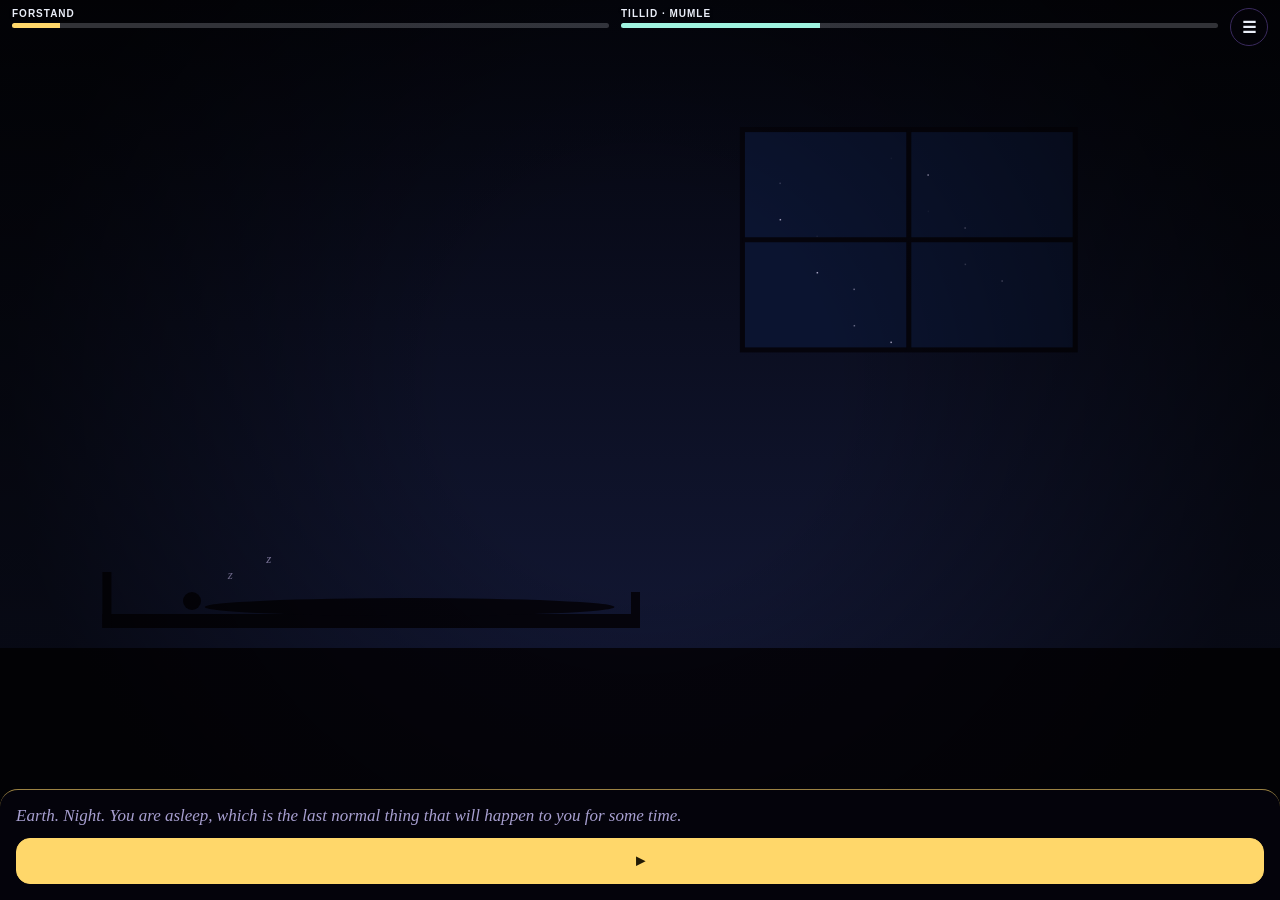
<file: index.html>
<!doctype html>
<html lang="en">
<head>
<meta charset="utf-8">
<meta name="viewport" content="width=device-width,initial-scale=1,viewport-fit=cover,user-scalable=no">
<meta name="theme-color" content="#05040c">
<link rel="manifest" href="manifest.webmanifest">
<link rel="icon" href="icon.svg">
<title>Dumpet på Måne Syv</title>
<style>
:root{color-scheme:dark;--ink:#e9edf8;--dim:#a79fd0;--gold:#ffd76a;--teal:#9ff3e0;--red:#ff8a8a;--black:#05040c;--panel:rgba(5,4,12,.92);--line:#3a2a5e}
*{box-sizing:border-box;-webkit-tap-highlight-color:transparent}
html,body{height:100%;margin:0;overflow:hidden;background:var(--black);color:var(--ink);font-family:Georgia,"Times New Roman",serif;font-size:17px;line-height:1.4;overscroll-behavior:none;user-select:none;-webkit-user-select:none}
canvas{position:fixed;inset:0;width:100%;height:100%;display:block;touch-action:none}
#hud{position:fixed;top:calc(8px + env(safe-area-inset-top,0px));left:12px;right:12px;display:flex;gap:12px;align-items:flex-start;font:700 10px Verdana,sans-serif;letter-spacing:.1em;text-shadow:0 1px 3px #000}
#hud>div{flex:1}#hud .bar{height:5px;background:rgba(233,237,248,.2);border-radius:3px;margin-top:4px;overflow:hidden}#hud .bar i{display:block;height:100%;transition:width .5s}
#menu{flex:none;width:38px;height:38px;min-height:0;padding:0;text-align:center;border-radius:50%;font-size:16px;background:rgba(5,4,12,.4)}
#pad{position:fixed;left:0;right:0;bottom:calc(14px + env(safe-area-inset-bottom,0px));display:flex;justify-content:space-between;padding:0 14px;pointer-events:none}
#pad button{pointer-events:auto;width:64px;height:64px;border-radius:50%;border:1.5px solid rgba(233,237,248,.3);background:rgba(5,4,12,.35);font-size:22px;text-align:center;padding:0;min-height:0}
#pad div{display:flex;gap:10px}
#act small{color:#5a4a12;text-align:center}#act{text-align:center;position:fixed;left:50%;transform:translateX(-50%);bottom:calc(96px + env(safe-area-inset-bottom,0px));background:var(--gold);color:#221a05;border:0;border-radius:22px;padding:10px 18px;font-weight:700;min-height:0;white-space:nowrap}
#mapb{position:fixed;left:50%;transform:translateX(-50%);bottom:calc(28px + env(safe-area-inset-bottom,0px));border-radius:22px;padding:8px 20px;min-height:0;background:rgba(5,4,12,.5)}
#app{position:fixed;left:0;right:0;bottom:0;max-height:62%;overflow-y:auto;background:var(--panel);border-top:1px solid rgba(255,215,106,.6);border-radius:18px 18px 0 0;padding:14px 16px calc(16px + env(safe-area-inset-bottom,0px));display:flex;flex-direction:column;gap:10px}
#app.full{max-height:100%;top:0;border-radius:0;border:0;padding-top:calc(58px + env(safe-area-inset-top,0px))}
#app>*,#mp>*{flex-shrink:0}
#mp{position:fixed;inset:0;top:calc(54px + env(safe-area-inset-top,0px));z-index:6;overflow-y:auto;background:rgba(5,4,12,.97);box-shadow:0 -80px 0 rgba(5,4,12,.97);padding:12px 16px calc(16px + env(safe-area-inset-bottom,0px));display:flex;flex-direction:column;gap:10px}
#hud{z-index:7}
h1{font-size:2rem;line-height:1.05;margin:0;color:var(--gold);font-weight:400}
h2{font-size:1.3rem;margin:0;font-weight:400;color:var(--gold)}
p{margin:0}
.lab{font:700 .66rem Verdana,sans-serif;letter-spacing:.14em;text-transform:uppercase;color:var(--dim)}
.dim{color:var(--dim);font-size:.86rem}
.nar{color:var(--dim);font-style:italic}
.you{font-style:italic}.you:before{content:"You think: ";color:var(--dim)}
.ali{font:.82rem ui-monospace,Menlo,monospace;color:var(--teal)}
.dk{font-size:1.25rem}.dk b{font-weight:400;color:var(--gold);font-size:.74rem;letter-spacing:.12em;text-transform:uppercase;display:block}
.mine{font-size:1.15rem;color:var(--teal)}.mine b{font-weight:400;color:var(--dim);font-size:.74rem;letter-spacing:.12em;text-transform:uppercase;display:block}
.w{cursor:pointer}.fg{cursor:pointer;color:#b4bcf0;text-decoration:underline dotted rgba(180,188,240,.75);text-underline-offset:5px;text-decoration-thickness:1.5px}
#gl{position:fixed;z-index:11;max-width:min(78vw,340px);background:#f4ead2;color:#221a05;border-radius:12px;padding:8px 12px 9px;box-shadow:0 8px 28px rgba(0,0,0,.65);font-size:.98rem;line-height:1.3;animation:pop .18s}#gl b{font-size:1.12rem}#gl .n{color:#6a5a3a;font-size:.8rem;margin-top:3px}#gl button.mini{background:#221a05;color:#f4ead2;border:0;margin-left:6px}
.scroll{background:linear-gradient(#f3e6c4,#e6d3a6);color:#2a1d0c;border-radius:6px 6px 14px 14px;padding:12px 16px;font-size:1.1rem;line-height:1.55;box-shadow:0 3px 16px rgba(0,0,0,.55)}.scroll p{margin:0 0 4px}.scroll .lab{color:#7a5a2a}.scroll .fg{color:#5b3f8f;text-decoration-color:rgba(91,63,143,.6)}
.jars{display:flex;gap:8px}.jar{flex:1;text-align:center;border:1px solid var(--line);border-radius:14px 14px 22px 22px;padding:8px 4px;background:rgba(159,243,224,.05)}.jar b{display:block;font-weight:400;color:var(--teal)}.jar span{color:var(--gold);letter-spacing:2px}.jar.lit{box-shadow:0 0 14px rgba(255,215,106,.35);border-color:var(--gold)}
.ordb{min-height:0;padding:6px 10px;font-size:.8rem;color:var(--dim)}.ordl{font-size:.95rem;line-height:1.7;border:1px solid var(--line);border-radius:12px;padding:8px 12px}.ordl i{color:var(--dim);font-size:.85rem}
.row{display:flex;gap:8px;flex-wrap:wrap}.row>*{flex:1}
.opts{display:flex;flex-direction:column;gap:8px}.opts.sub{margin-left:14px;padding-left:10px;border-left:2px solid var(--line)}button.chap{border-color:var(--gold);font-size:1.1rem}
button{font:inherit;color:var(--ink);background:rgba(58,42,94,.45);border:1px solid var(--line);border-radius:14px;padding:10px 14px;min-height:46px;text-align:left;touch-action:manipulation}
button small{display:block;color:var(--dim);font:.76rem Verdana,sans-serif}
button.go{background:var(--gold);color:#221a05;border-color:var(--gold);font-weight:700;text-align:center}
button.ghost{background:transparent;text-align:center}
button.mini{min-height:0;padding:1px 8px;font-size:.75rem;border-radius:8px;display:inline;vertical-align:middle}
button:disabled{opacity:.4}
.chips{display:flex;flex-wrap:wrap;gap:6px;min-height:44px}
.chip{min-height:40px;padding:6px 12px;border-radius:20px;border-color:rgba(159,243,224,.5);background:rgba(159,243,224,.08);text-align:center}
.chip.new{border-color:var(--gold);box-shadow:0 0 10px rgba(255,215,106,.5)}
.slot{border:1px dashed var(--line);border-radius:14px;padding:6px;background:rgba(0,0,0,.3)}
.meter{height:10px;background:#1a1238;border-radius:5px;overflow:hidden}.meter i{display:block;height:100%;background:var(--gold)}
input[type=range]{width:100%;accent-color:#ffd76a}
input[type=text]{font:inherit;color:var(--ink);background:#120e26;border:1px solid var(--line);border-radius:12px;padding:10px;width:100%;user-select:text;-webkit-user-select:text}
#tip{position:fixed;left:50%;transform:translateX(-50%);top:calc(58px + env(safe-area-inset-top,0px));max-width:88%;padding:8px 16px;border-radius:20px;background:var(--gold);color:#221a05;font-weight:700;text-align:center;z-index:9}
.fb{border:1px solid var(--gold);border-radius:12px;padding:8px 12px;background:rgba(255,215,106,.1)}.fb b,.fb span[lang]{color:var(--gold);font-weight:400;font-size:1.15rem}
.pop{animation:pop .3s}@keyframes pop{from{opacity:.1;transform:translateY(8px)}to{opacity:1;transform:none}}
@media (prefers-reduced-motion:reduce){.pop{animation:none}}
[hidden]{display:none!important}
</style>
</head>
<body>
<canvas id="cv"></canvas>
<div id="hud"><div>FORSTAND<div class="bar"><i id="fo" style="background:var(--gold)"></i></div></div><div id="tl">TILLID<div class="bar"><i id="ti" style="background:var(--teal)"></i></div></div><button id="menu" aria-label="menu">☰</button></div>
<div id="pad"><div><button id="bl" aria-label="walk left">◀</button><button id="br" aria-label="walk right">▶</button></div><button id="bj" aria-label="jump">▲</button></div>
<button id="act" hidden></button><button id="mapb" hidden>Kort · map</button>
<div id="app" hidden></div>
<div id="mp" hidden></div>
<div id="tip" hidden></div>
<div id="gl" hidden></div>
<script>
"use strict";
/* ============================================================
   DUMPET PÅ MÅNE SYV — a dark fairy-tale side-scroller for
   learning Danish. Original story, characters, art and sound.
   Sections: words · state · sound · world art · talking · story.
   ============================================================ */

// ---------- WORDS: every Danish word used, with its meaning ----------
const GLOSS={"ad":"ad gangen = at a time","ad gangen":"at a time","af":"of","aften":"evening","aldrig":"never","alene":"alone","alle":"everyone / all","allerede":"already","almindelige":"common, usual","alt":"everything","altid":"always","an":"kommer an på = depends on","arbejde":"work","arbejdede":"worked","at":"to / that","bag":"behind","bageriet":"the bakery","bare":"just","barn":"child","bedre":"better","betaler":"pay","blev":"became / stayed","bliv":"stay!","blive":"become / stay","bliver":"get / become","bo":"live","boede":"lived","bogen":"the book","bor":"live(s)","brev":"letter","bro":"bridge","brobygger":"bridge-builder","brobyggeren":"the bridge-builder","brobyggerens":"the bridge-builder's","broen":"the bridge","brug":"use","brød":"bread","brødet":"the bread","butikken":"the shop","by":"town","byen":"the town","byggede":"built","bygger":"build","da":"when (one moment in the past)","dag":"day","dage":"days","dame":"lady","dammen":"the pond","dansk":"Danish","de":"they / the","dem":"them","den":"it / the / this one","dengang":"back then","der":"there / who, that","dertil":"(to) there","desværre":"unfortunately","det":"it / that","dig":"you (object)","din":"your / yours","dine":"your (several things)","dit":"your","du":"you","dum":"stupid","dumpet":"dumped","døren":"the door","døv":"deaf","dårligt":"badly","efter":"after / for (hør efter = listen carefully)","egen":"own","ej":"not (du gjorde ej = no you didn't)","ekkobrønden":"the echo well","eller":"or","elsker":"love(s)","en":"a / one","en gang":"once","en hel sætning":"a whole sentence","end":"than","endnu":"yet / still (endnu en = yet another)","er":"am / are / is","et":"a / one","et par":"a couple of","et års tid":"about a year","falder":"fall","faldt":"fell","familie":"family","fang":"catch!","fejl":"mistake","fejlen":"the mistake","fem":"five","fik":"got","find":"find!","finde":"find","fire":"four","fisker":"fisherman","flere":"more","flyt":"move!","flytte":"move","flyttede":"moved","flyve":"fly","flyver":"fly / are flying","for":"for / too (for langsomt = too slow · for … siden = … ago)","for at":"in order to","for det meste":"mostly","for længe siden":"a long time ago","forbi":"past","fordi":"because","forgårs":"i forgårs = the day before yesterday","forkert":"wrong","forstand":"wits","forstår":"understand","fortid":"past","fra":"from","fremmed":"stranger","fremmedaften":"strangers' evening","fremmede":"strangers / the stranger","fremmedtælleren":"the stranger-counter","fremtid":"future","friske":"fresh","fru":"Mrs","frø":"frog","frøer":"frogs","frøerne":"the frogs","fuldmægtig":"head clerk","fyrre":"forty","færdig":"finished","færdigt":"finished","født":"born","før":"before","først":"first","første":"first","får":"get","gammel":"old","gammelt":"stale / old","gang":"time (en gang = once)","gange":"times (nogle gange = sometimes)","gangen":"ad gangen = at a time","gav":"gave","gav ingen mening":"made no sense","gerne":"gladly (vil gerne = would like to)","gik":"went / walked (gik i stå = stopped)","gik i stå":"stopped (of a clock)","gjorde":"did","glad":"happy (glad for at … = happy to …)","glad for at":"happy to","glade":"happy","god":"good","godaften":"good evening","gode":"good","godnat":"good night","godt":"good / well","godt nok":"good enough","grammatik":"grammar","grummes":"Grumme's","grund":"reason (på grund af = because of)","grøn":"green","gør":"do","gå":"go!","gå væk":"go away","gået":"gone","går":"walk(s) / go(es)","ha":"ha","halvandet":"one and a half","ham":"him","han":"he","hans":"his","har":"have / has","har ikke lyst til":"don't feel like","hatten":"the hat","have":"have","hedder":"am called / is called","hej":"hi","hel":"whole","hele":"whole","hele livet":"my whole life","hele tiden":"all the time","helt":"completely","hen":"over (to)","hende":"her","hente":"fetch","hentet":"fetched / collected","her":"here","herre":"gentleman","hertil":"(to) here","hils":"say hello!","himlen":"the sky","hjem":"home","hjælp":"help","hjælper":"helps","hm":"hm","hos":"with / at (someone's home)","hov":"hey!","hovedsætning":"main clause","hr":"Mr","hun":"she","hurtigere":"faster","hus":"house","hvad":"what","hvad mere":"what else","hvem":"who","hver":"every","hvis":"if","hvor":"where (hvor længe = how long)","hvor længe":"how long","hvorfor":"why","hvornår":"when","høj":"high","hør":"listen!","hør efter":"listen carefully","hør godt efter":"listen very carefully","høre":"hear","hørt":"heard","hørte":"heard","i":"in (i to uger = for two weeks)","i dag":"today","i forgårs":"the day before yesterday","i går":"yesterday","i stykker":"broken","i tirsdags":"last Tuesday","ifølge":"according to","igen":"again","ikke":"not","ikke endnu":"not yet","ikke rigtigt":"not really","ind":"in","ingen":"nobody","ja":"yes","jeg":"I","jeres":"your (you people's)","jo":"after all","job":"job","jorden":"Earth","kaffe":"coffee","kage":"cake","kan":"can","kaptajn":"Captain","kender":"know (a person or place)","klog":"clever","kloge":"de kloge = the clever ones","troede":"thought, believed","klokke":"bell","klokker":"bells","klokkerne":"the bells","kok":"cook","kokken":"the cook","kold":"cold","kom":"came / come!","kommer":"come(s)","kommer an på":"depends on","kommet":"come (er kommet = has come)","kontrakt":"contract","kontrakten":"the contract","kort":"short / map","kra":"caw","kroen":"the inn","krovært":"innkeeper","kun":"only","kunne":"could / be able to","kvists":"(Mrs) Kvist's","kvæk":"ribbit","kvækker":"croak","kæreste":"girlfriend / boyfriend","købe":"buy","landede":"landed","langsomt":"slowly","lave":"make","lavede":"did","laver":"do / are doing","ledig":"vacant","ledsætning":"subordinate clause","let":"easy","lidt":"a little","lige":"just / right","lille":"little","livet":"life","lukker":"close","lygte":"lantern","lygtemændene":"the will-o'-the-wisps","lygten":"the lantern","lygterne":"the lanterns","lys":"light","lyst":"har lyst til = feel like","lyt":"listen!","lyver":"lie(s), not telling the truth","læg":"put!","længde":"length","længe":"long, a long time","lære":"learn","lærling":"apprentice","lærlingen":"the apprentice","læs":"read!","læse":"read","løgn":"lie","mad":"food","maden":"the food","magi":"magic","man":"one, you (people in general)","mand":"man / husband","mange":"many","mangler":"lack, am missing","marked":"market","matematiker":"mathematician","med":"with / by","meget":"very / a lot","men":"but","mener":"mean","mening":"sense, meaning","mere":"more","mest":"most","meste":"for det meste = mostly","midt":"in the middle","midt om natten":"in the middle of the night","mig":"me","min":"my","mine":"my (several things)","mit":"my","mod":"toward","mor":"mother","mose":"bog","mosen":"the bog","mumle":"Mumle","musik":"music","mødte":"met","mørk":"dark","mørket":"the dark","mørkt":"dark","måne":"moon","måned":"month","måneder":"months","måneds":"month's","nabobordet":"the next table","naboen":"the neighbour","nat":"night","natmarkedet":"the night market","natten":"the night","navn":"name","ned":"down","nej":"no","nogen":"someone / anyone","noget":"something / anything","nogle":"some","nogle gange":"sometimes","nok":"enough / probably","notesbog":"notebook","nu":"now","nul":"zero","nummer":"number","ny":"new","nye":"new","nyeste":"newest","næste":"next","næsten":"almost","nå":"oh!","når":"when (still to come, or every time)","og":"and","også":"also","okay":"okay","om":"in / at / about (om en måned = in a month)","om en måneds tid":"in about a month","om et års tid":"in about a year","om natten":"at night","op":"up","opslaget":"the notice","ord":"word(s)","ordbog":"dictionary","ordene":"the words","ordstilling":"word order","ordstillingen":"the word order","os":"us","over":"over, across","overtager":"takes over","par":"pair (et par = a couple of)","paragraf":"paragraph (of the rules)","pas":"pas på = watch out","pas på":"watch out","passer":"fit, add up","perfekt":"perfect","personen":"the person","plan":"plan","porten":"the gate","problemet":"the problem","prøv":"try!","prøve":"test / try","pænere":"nicer","pænt":"nicely","på":"on / at","på grund af":"because of","regn":"rain","regner":"rains","rejser":"travel(s), leave(s)","rigtige":"right","rigtigt":"right / really","ring":"ring!","ringer":"phone(s) / ring(s)","rubrik":"box (on a form)","rumskib":"spaceship","rumskibet":"the spaceship","rumvæsnerne":"the aliens","rækkefølge":"order","rådhuset":"the town hall","sagde":"said","sagt":"said","sammen":"together","savner":"miss","se":"look / see","selv":"yourself / even","selvfølgelig":"of course","seng":"bed","sengen":"the bed","sengene":"the beds","ser":"look / see (ser … ud = look, seem)","sidder":"sit / are stuck","siden":"ago (for tre år siden = three years ago)","sidst":"last","sidste":"last","sig":"say!","sige":"say","siger":"say(s)","sild":"herring","silds":"(Mrs) Sild's","sin":"his own","sit":"his own","skal":"must / shall / am going to","skete":"happened","skibet":"the ship","skinner":"shines","skov":"forest","skoven":"the forest","skranke":"counter","skriv":"write!","skrive":"write","skriver":"write","skål":"bowl / a toast","skålene":"the bowls","skåler":"toast, raise a glass","sladder":"gossip","smed":"threw","smider":"throw","små":"small","sol":"sun","solen":"the sun","som":"as / like","sov":"sleep! / slept","sov godt":"sleep well","sove":"sleep","sover":"sleep(s)","spansk":"Spanish","spille":"play","spillemanden":"the fiddler","spis":"eat!","spise":"eat","spiser":"eat(s)","spurgt":"asked","spørg":"ask!","spørge":"ask","spørger":"ask(s)","spørgsmål":"question(s)","stadig":"still","stakkels":"poor (you)","stempelbordet":"the stamp table","stemple":"stamp","stemplerne":"the stamps","sten":"stone(s)","stiller":"ask (stiller spørgsmål = asks questions)","stillingen":"the post / job","stop":"stop!","studere":"study","studerede":"studied","stykker":"pieces (gået i stykker = broken)","støvler":"boots","stå":"stand","står":"stands / it says, in writing","står op":"rises, gets up","subjekt":"subject","sukker":"sighs","sult":"hunger","sulten":"hungry","suppe":"soup","suppen":"the soup","sur":"grumpy","svar":"answer(s)","svare":"answer","svarede":"answered","svarene":"the answers","svarer":"answer","svaret":"answered","svær":"hard","syv":"seven","sælger":"sell","sæt":"sit! / put!","sætning":"sentence","sætningerne":"the sentences","sø":"lake","sød":"sweet","søen":"the lake","søster":"sister","så":"so / then / saw","tager":"take","tak":"thanks / please","tal":"number","tale":"speak","taler":"speak(s)","tallene":"the numbers","ti":"ten","tid":"time","tiden":"the time","tidspunkt":"point in time","tik":"tick","til":"to / for (en til = one more)","til sidst":"finally","tilbage":"back","tillykke":"congratulations","time":"hour","ting":"thing(s)","tirsdags":"i tirsdags = last Tuesday","tit":"often","to":"two","tog":"took","tom":"empty","torvet":"the square","tre":"three","tredive":"thirty","trold":"troll","trolden":"the troll","tror":"think, believe","træt":"tired","tæl":"count!","tælle":"count","tæller":"counter (person who counts)","tælleren":"the counter","tæt":"close","tørt":"dry","tåge":"fog","tågeby":"Fog Town","tågen":"the fog","ud":"out (ser … ud = look, seem)","uden":"without","udenfor":"outside","udlandet":"abroad","udløber":"runs out","uge":"week","uger":"weeks","uha":"yikes","underskriften":"the signature","ung":"young","uret":"the clock","urmageren":"the clockmaker","urmagerens":"the clockmaker's","urværket":"the clockwork","vagt":"guard","vagten":"the guard","var":"was","varm":"warm","varmere":"warmer","varmt":"warm","vaskede":"washed","vaskede op":"washed up","ved":"know(s) / by, near","ved ikke":"don't know","vej":"way","vejen":"the way","vejret":"the weather","vel":"right?","velbekomme":"enjoy your meal","velkommen":"welcome","ven":"friend","venner":"friends","vent":"wait!","vente":"wait","ventet":"waited","verbet":"the verb","verbum":"verb","vi":"we","vide":"know","vigtigt":"important","vil":"want (to) / will","vil gerne":"would like to","ville":"wanted (to)","virkelig":"really","væk":"away / gone","være":"be","været":"been","værsgo":"here you go","værste":"worst","våd":"wet","våde":"wet","øl":"beer","åh":"oh","år":"year(s)","års":"year's","arbejdet":"worked (har arbejdet = have worked)","boet":"lived (har boet = have lived)","flyttet":"moved (har flyttet = have moved)","købt":"bought (har købt = have bought)","købte":"bought","læst":"read (har læst = have read)","læste":"read (in the past)","spist":"eaten (har spist = have eaten)","spiste":"ate","sovet":"slept (har sovet = have slept)","bager":"baker","læge":"doctor","lærer":"teacher","brille":"glasses (Hr. Brille = Mr Spectacles)","bruge":"use","datid":"the past tense","deres":"their","frøen":"the frog","gamle":"old (den gamle = the old one)","guld":"gold","handel":"trade, deal","hilsen":"greeting","venlig hilsen":"kind regards","venlig":"kind","hvert":"every","ingenting":"nothing","jobbet":"the job","kat":"cat","komme":"come","koster":"costs","minde":"memory","minder":"memories","måske":"maybe","rapport":"report","sker":"happens (hvad sker der? = what happens?)","skib":"ship","skilt":"sign","skiltet":"the sign","skrev":"wrote","stenen":"the stone","stille":"quiet","storm":"storm","vores":"our","bliver til":"turns into","anderledes":"different, irregular","assistenten":"the assistant"};
const BASE="i og er du jeg min ja nej hej tak okay en et det ha kra mumle tågeby stop".split(" ");   // survival words you arrive with
const START=["hej","ja","nej","tak","jeg","du","er","okay"];
// word-lights: [x, height above ground, word]
const FAIRY=[[610,40,"våd"],[760,48,"sø"],[880,112,"måne"],[1250,118,"rumskib"],[1960,44,"mørk"],[2230,110,"lygte"],[2560,46,"skov"],[2880,46,"fremmed"],[2950,84,"hvorfor"],[3030,120,"hertil"],[3900,46,"grund"],[4100,112,"bro"],[4200,48,"trold"],[5450,46,"mose"],[5600,112,"tåge"],[5760,46,"vej"],[6300,48,"sove"],[7150,46,"marked"],[7230,112,"købe"],[7300,46,"brød"],[7360,110,"spise"],[7700,46,"se"],[8200,46,"seng"],[8300,112,"træt"],[9000,46,"sol"],[9160,46,"frø"]];
const NAMES={z:"Assistenten",m:"Mumle",r:"Ravnen",t:"Trolden",l:"Lygten",k:"Mosekonen",b:"Bagerkonen",y:"Lygtemanden",i:"Kromutter",f:"Frøen",g:"Grumme",c:"Barnet"};
const VOICE={z:[.7,1.5],m:[1,1.05],r:[1.08,1.15],t:[.8,.6],l:[1,1],k:[.88,.9],b:[1,1.05],y:[.85,.8],i:[.97,1],f:[1.05,.85],g:[.9,.7],c:[1.05,1.25]};   // [speed, pitch] relative to the player's voice settings

// ---------- STATE ----------
const $=s=>document.querySelector(s),app=$("#app"),tip=$("#tip"),cv=$("#cv"),ctx=cv.getContext("2d");
let S={v:1,beat:0,top:0,px:540,name:"",chips:START.slice(),got:[],peek:[],used:{},fors:8,til:{m:10,r:0,t:0},lit:0,stones:0,landed:0,done:0,sound:1,tilt:0,pro:"hun",vp:.42,vr:.82,vn:"",vset:2};
try{const o=JSON.parse(localStorage.getItem("dumpet-f1")||"null");if(o&&o.v===1)S=Object.assign(S,o)}catch(e){}
if(S.vset!==2){S.vp=.42;S.vr=.82;S.vset=2}
S.til=Object.assign({m:10,r:0,t:0,k:0,b:0,y:0,i:0,f:0,g:0,c:0},S.til);
const save=()=>{try{S.px=Math.round(W.px);localStorage.setItem("dumpet-f1",JSON.stringify(S))}catch(e){}};
const esc=s=>String(s).replace(/[&<>"]/g,c=>({"&":"&amp;","<":"&lt;",">":"&gt;",'"':"&quot;"}[c]));
const DIG={"1":"en","2":"to","3":"tre","4":"fire","5":"fem","7":"syv","10":"ti","30":"tredive","40":"fyrre"};
const unacc=s=>s.replace(/[éèê]/g,"e").replace(/[áà]/g,"a").replace(/[óò]/g,"o");
// what you said, made comparable: no capitals, no punctuation, no accents (en = en), digits as words
const norm=s=>unacc(s.toLowerCase()).replace(/\d+/g,d=>DIG[d]||d).replace(/[.,!?;:"'’…()–-]/g," ").replace(/\s+/g," ").trim();
const gkey=l=>GLOSS[l]?l:GLOSS[unacc(l)]?unacc(l):"";
const knows=w=>BASE.includes(w)||S.chips.includes(w)||S.peek.includes(w)||w===S.name.toLowerCase()||(unacc(w)!==w&&knows(unacc(w)))||(w.includes(" ")&&w.split(" ").every(knows));
// Danish as you perceive it: words you haven't met are dimmed. Tap any word, or any fixed phrase, for its meaning.
const PHR=Object.keys(GLOSS).filter(k=>k.includes(" ")).sort((a,b)=>b.length-a.length);
const FOGRE=new RegExp("(?<![\\p{L}&])(?:"+PHR.map(p=>p.replace(/ /g,"\\s+")).join("|")+")(?![\\p{L}])|[\\p{L}]+","giu");
const fog=s=>esc(s).replace(FOGRE,x=>{const k=gkey(x.toLowerCase().replace(/\s+/g," "));return k?`<span class="${knows(k)?"w":"fg"}" data-w="${k}">${x}</span>`:x});
let tipT;const toast=(t,ms)=>{tip.textContent=t;tip.hidden=false;clearTimeout(tipT);tipT=setTimeout(()=>tip.hidden=true,ms||2600)};
const gl=$("#gl");let glT;
// a small card beside the tapped word: the word, its meaning, a note, and a play button
function pop(el,word,g,say){const m=String(g||"").match(/^(.*?)\s*\((.*)\)\s*$/),main=m&&m[1]?m[1]:g,note=m&&m[1]?m[2]:"";
 gl.innerHTML=`<b>${esc(word)}</b>${say?`<button class="mini" data-say="${esc(word)}">▶</button>`:""}<div>${esc(main)}</div>${note?`<div class="n">${esc(note)}</div>`:""}`;gl.hidden=false;
 const r=el.getBoundingClientRect(),w=gl.offsetWidth,h=gl.offsetHeight;let x=r.left+r.width/2-w/2;x=Math.max(8,Math.min(innerWidth-w-8,x));let y=r.top-h-8;if(y<58)y=r.bottom+8;gl.style.left=x+"px";gl.style.top=y+"px";clearTimeout(glT);glT=setTimeout(()=>gl.hidden=true,6000)}
document.addEventListener("click",e=>{audioStart();if(e.target.closest("#gl")){const b=e.target.closest("[data-say]");if(b)speak(b.dataset.say);return}gl.hidden=true;
 const nn=e.target.closest("[data-n]");if(nn)return pop(nn,NAMES[nn.dataset.n],NEN[nn.dataset.n],false);const w=e.target.closest("[data-w]");if(w){const k=w.dataset.w;pop(w,k.includes(" ")?k:w.textContent,GLOSS[k],true);if(w.classList.contains("fg")){w.className="w";if(!S.peek.includes(k))S.peek.push(k)}return}const s=e.target.closest("[data-say]");if(s)speak(s.dataset.say,s.dataset.who)});
const daVoices=()=>{try{return speechSynthesis.getVoices().filter(x=>/^da/i.test(x.lang))}catch(e){return []}};
function speak(t,who){if(W.ff)return;try{const v=VOICE[who]||[1,1],u=new SpeechSynthesisUtterance(t);u.lang="da-DK";u.rate=Math.max(.5,Math.min(1.6,S.vr*v[0]));u.pitch=Math.max(.1,Math.min(2,S.vp*v[1]));const vs=daVoices(),dv=vs.find(x=>x.name===S.vn)||vs.find(x=>/(^|[^e])male|jeppe|magnus|mand/i.test(x.name))||vs[0];if(dv)u.voice=dv;speechSynthesis.cancel();speechSynthesis.speak(u)}catch(e){}}
try{speechSynthesis.getVoices()}catch(e){}
function hear(){return new Promise(res=>{const SR=window.SpeechRecognition||window.webkitSpeechRecognition;if(!SR)return res(null);let done=false;const fin=v=>{if(!done){done=true;res(v)}};
 try{const r=new SR();r.lang="da-DK";r.maxAlternatives=4;r.onresult=e=>fin([...e.results[0]].map(a=>a.transcript));r.onerror=e=>fin(e.error==="no-speech"?[]:null);r.onend=()=>fin([]);r.start();setTimeout(()=>{try{r.stop()}catch(e){}},9000)}catch(e){fin(null)}})}
function ui(h,full){app.hidden=false;app.classList.toggle("full",!!full);app.innerHTML=h;app.scrollTop=0;$("#pad").hidden=true;
 // any Danish that sits on a button (so can't be tapped for its meaning) gets a word list underneath
 if(app.querySelector(".chip,button[lang=da],#tray")){app.insertAdjacentHTML("beforeend",`<button class="ghost ordb" id="ordb">Ord · what do these words mean?</button><p class="ordl" id="ordl" hidden></p>`);
  $("#ordb").onclick=()=>{const l=$("#ordl");if(!l.hidden){l.hidden=true;return}const seen=new Set(),out=[];app.querySelectorAll(".chip,button[lang=da]").forEach(e=>{const d=document.createElement("div");d.innerHTML=fog((e.firstChild&&e.firstChild.nodeType===3?e.firstChild.textContent:e.textContent)||"");d.querySelectorAll("[data-w]").forEach(x=>{const k=x.dataset.w;if(!seen.has(k)){seen.add(k);out.push(`<span data-w="${k}" class="w">${esc(k)}</span> <i>${esc(GLOSS[k])}</i>`)}})});l.innerHTML=out.join("<br>")||"No Danish words here.";l.hidden=false;l.scrollIntoView({block:"nearest"})}}}
function closeSheet(){app.hidden=true;app.innerHTML="";$("#pad").hidden=false;W.talk=null}
const mp=$("#mp");
function uiM(h){mp.hidden=false;mp.innerHTML=h;mp.scrollTop=0;W.L=W.R=false}
function closeM(){mp.hidden=true;mp.innerHTML=""}
const sheetOpen=()=>!app.hidden||!mp.hidden;
function grant(...ws){const fresh=ws.filter(w=>!S.chips.includes(w));S.chips.push(...fresh);W.fresh=fresh;return fresh}
function bump(f,who,t){if(W.ff)return;if(f)S.fors=Math.max(0,Math.min(399,S.fors+f*.42));if(who&&t&&S.til[who]!=null)S.til[who]=Math.max(0,Math.min(30,S.til[who]+t));hud()}
function hud(){$("#fo").style.width=Math.round(S.fors%100)+"%";$("#hud").firstElementChild.firstChild.textContent="FORSTAND"+["",""," · II"," · III"," · IV"][Math.floor(S.fors/100)+1];const who=W.talk&&S.til[W.talk]!=null?W.talk:"m";$("#tl").firstChild.textContent="TILLID · "+NAMES[who].toUpperCase();$("#ti").style.width=(100*S.til[who]/30)+"%"}

// ---------- SOUND: everything is synthesised here, nothing is recorded ----------
const A={c:null};
function audioStart(){
 if(A.c||!S.sound)return;const C=window.AudioContext||window.webkitAudioContext;if(!C)return;const c=A.c=new C();
 A.out=c.createGain();A.out.gain.value=.8;A.out.connect(c.destination);
 const b=A.buf=c.createBuffer(1,c.sampleRate*2,c.sampleRate),d=b.getChannelData(0);for(let i=0;i<d.length;i++)d[i]=Math.random()*2-1;
 const noise=(type,f,q)=>{const s=c.createBufferSource();s.buffer=b;s.loop=true;const fl=c.createBiquadFilter();fl.type=type;fl.frequency.value=f;fl.Q.value=q;const g=c.createGain();g.gain.value=0;s.connect(fl);fl.connect(g);g.connect(A.out);s.start();return {fl,g}};
 A.wind=noise("bandpass",500,.7);A.water=noise("lowpass",380,.4);A.rumble=noise("lowpass",75,1.2);
 A.mus=c.createGain();A.mus.gain.value=2.6;const lp=A.lp=c.createBiquadFilter();lp.type="lowpass";lp.frequency.value=1800;lp.Q.value=.4;A.mus.connect(lp);lp.connect(A.out);
 A.dg=c.createGain();A.dg.gain.value=0;A.dg.connect(lp);
 A.osc=[0,1,2].map(i=>{const o=c.createOscillator();o.type="triangle";o.frequency.value=146.8;o.detune.value=(i-1)*5;o.connect(A.dg);o.start();return o});
 A.nc=0;A.nk=0;A.no=8;A.step=0;A.next=0;
}
function tone(f,dur,vol,type,delay,slide,dest,att){if(!A.c||!S.sound||W.ff)return;const c=A.c,t=c.currentTime+(delay||0),o=c.createOscillator(),g=c.createGain();o.type=type||"sine";o.frequency.setValueAtTime(f,t);if(slide)o.frequency.exponentialRampToValueAtTime(slide,t+dur);g.gain.setValueAtTime(0,t);g.gain.linearRampToValueAtTime(vol,t+(att||.02));g.gain.exponentialRampToValueAtTime(.0001,t+dur);o.connect(g);g.connect(dest||A.out);o.start(t);o.stop(t+dur+.05)}
const sfx={catch:()=>[880,1175,1568].forEach((f,i)=>tone(f,.5,.07,"sine",i*.09)),ok:()=>[392,494,587].forEach(f=>tone(f,1.2,.05,"triangle")),bad:()=>tone(120,.35,.09,"sawtooth",0,70),lamp:()=>[1568,2093,2637,3136].forEach((f,i)=>tone(f,.9,.035,"sine",i*.06)),stone:()=>{tone(55,1.4,.22,"sine",0,38);tone(82,.5,.1,"triangle")},caw:()=>{tone(640,.16,.05,"sawtooth",0,380);tone(600,.2,.05,"sawtooth",.22,340)},bell:i=>{const f=[523.3,587.3,659.3,784,880,1046.5][i%6];tone(f,1.6,.09,"triangle");tone(f*2,1,.03,"sine")},clang:()=>{tone(233,.8,.08,"square",0,180);tone(247,.8,.06,"square")},splash:()=>{if(!A.c||!S.sound||W.ff)return;const c=A.c,n=c.currentTime,s=c.createBufferSource();s.buffer=A.buf;const f=c.createBiquadFilter();f.type="lowpass";f.frequency.setValueAtTime(3000,n);f.frequency.exponentialRampToValueAtTime(180,n+1.6);const g=c.createGain();g.gain.setValueAtTime(.7,n);g.gain.exponentialRampToValueAtTime(.001,n+1.7);s.connect(f);f.connect(g);g.connect(A.out);s.start(n);s.stop(n+1.8);tone(110,.6,.25,"sine",0,40)},flash:()=>{[1568,2093,2637,3136,4186].forEach((f,i)=>tone(f,2.4,.03,"sine",i*.07,f*1.5));tone(60,2,.12,"sine",0,40)},whoosh:()=>tone(900,1.6,.04,"sine",0,120)};
const _=null,semi=(f,n)=>f*Math.pow(2,n/12);
/* MUSIC. Every place and every turn of the story has its own piece: key, tempo, instrument and rhythm all change.
   key = tonic in Hz · bar = steps in a bar · ch = one chord per bar (semitones above the tonic) · mel = the tune, one entry per step
   bass: 0 1 2 = a chord note, "c" = the whole chord, short · perc: k = thump, t = tick, h = heartbeat */
const MOODS={
 dusk:{bpm:66,key:293.7,bar:8,ch:[[0,3,7],[-4,0,3],[3,7,10],[-2,2,5]],mel:[12,_,_,10,_,7,_,_, 8,_,7,_,3,_,_,_, 5,_,7,_,10,_,_,7, 5,_,2,_,0,_,_,_],mw:"sine",mv:.075,ml:1.7,bass:[0,_,2,_,1,_,2,_],bw:"triangle",bv:.06,bl:.9,dv:.03,lp:1700},
 dark:{bpm:46,key:164.8,bar:8,ch:[[0,7,12],[1,8,13]],mel:[12,_,_,_,13,_,_,_, _,_,12,_,_,_,_,_, 19,_,_,_,18,_,_,13, _,_,12,_,_,_,_,_],mw:"sine",mv:.06,ml:3,bass:[0,_,_,_,_,_,_,_],bw:"sawtooth",bv:.05,bl:3,dv:.05,lp:620},
 comic:{bpm:118,key:196,bar:8,ch:[[0,4,7],[5,9,12],[7,11,14],[0,4,7]],mel:[19,_,16,19,24,_,23,_, 21,_,17,21,26,_,24,_, 19,18,19,23,26,_,23,_, 24,_,19,_,12,_,_,_],mw:"square",mv:.05,ml:.18,bass:[0,_,"c",_,2,_,"c",_],bw:"triangle",bv:.085,bl:.18,dv:0,lp:2400},
 tense:{bpm:104,key:138.6,bar:8,ch:[[0,6,12],[1,7,13]],mel:[0,_,1,_,0,_,_,_, 0,_,1,_,3,_,1,_],mw:"sawtooth",mv:.05,ml:.3,bass:[0,_,_,0,_,_,0,_],bw:"sawtooth",bv:.07,bl:.22,perc:["k",_,_,_,"k",_,"t",_],dv:.035,lp:900},
 eerie:{bpm:56,key:246.9,bar:8,ch:[[0,4,8],[2,6,10]],mel:[22,_,20,_,18,_,_,16, _,_,18,_,14,_,_,_, 16,_,_,20,_,_,18,_, 12,_,_,_,_,_,_,_],mw:"sine",mv:.065,ml:2.4,bass:[_,_,_,_,0,_,_,_],bw:"sine",bv:.06,bl:2,dv:.04,lp:1400,vib:1},
 market:{bpm:144,key:220,bar:6,ch:[[0,3,7],[5,8,12],[-5,-1,2],[0,3,7]],mel:[12,_,11,12,15,_, 14,_,12,14,17,_, 16,_,14,16,11,_, 12,_,_,_,_,_],mw:"sawtooth",mv:.06,ml:.34,bass:[0,_,"c",_,"c",_],bw:"triangle",bv:.08,bl:.2,dv:0,lp:1900},
 dawn:{bpm:96,key:261.6,bar:8,ch:[[0,4,7],[5,9,12],[-3,0,4],[7,11,14]],mel:[12,16,19,24,19,16,21,_, 17,21,24,29,24,21,19,_, 9,12,16,21,16,12,19,_, 19,23,26,31,26,23,19,_],mw:"sine",mv:.05,ml:.7,bass:[0,_,_,_,2,_,_,_],bw:"triangle",bv:.05,bl:.8,dv:.02,lp:3200},
 warm:{bpm:88,key:174.6,bar:8,ch:[[0,4,7],[5,9,12],[7,11,14],[0,4,7]],mel:[16,_,17,19,_,21,19,_, 17,_,21,24,_,22,21,_, 19,_,23,26,_,24,23,_, 24,_,21,19,16,_,12,_],mw:"triangle",mv:.07,ml:.55,bass:[0,_,2,_,1,_,2,_],bw:"triangle",bv:.07,bl:.35,dv:.02,lp:2000},
 sad:{bpm:50,key:220,bar:8,ch:[[0,3,7],[-4,0,3],[5,8,12],[-5,-1,2]],mel:[12,_,_,_,10,_,8,_, 8,_,_,_,_,_,7,_, 5,_,_,8,_,_,7,_, 2,_,_,_,-1,_,_,_],mw:"sine",mv:.08,ml:2.6,bass:[0,_,_,_,2,_,_,_],bw:"sine",bv:.06,bl:2,dv:.04,lp:1100},
 mystery:{bpm:60,key:293.7,bar:8,ch:[[0,3,6],[1,4,7]],mel:[12,_,15,_,18,_,21,_, 24,_,21,_,18,_,15,_, 13,_,16,_,19,_,22,_, 25,_,22,_,19,_,16,_],mw:"sine",mv:.05,ml:.9,bass:[0,_,_,_,_,_,_,_],bw:"triangle",bv:.05,bl:1.5,perc:["t",_,_,_,"T",_,_,_],dv:.02,lp:2600},
 dread:{bpm:48,key:155.6,bar:8,ch:[[0,6,13],[0,6,12]],mel:[12,_,_,_,_,_,_,_, 11,_,_,_,_,_,_,_],mw:"sawtooth",mv:.05,ml:4,att:1.2,bass:[_,_,_,_,_,_,_,_],perc:["h",_,_,_,_,_,_,_],dv:.06,lp:520},
 sleep:{bpm:60,key:349.2,bar:8,ch:[[0,4,7],[-3,0,4],[5,9,12],[-5,-1,2]],mel:[19,_,16,_,12,_,_,_, 17,_,14,_,9,_,_,_, 16,_,12,_,9,_,_,_, 14,_,11,_,7,_,_,_],mw:"sine",mv:.05,ml:1.8,bass:[0,_,_,_,_,_,_,_],bw:"sine",bv:.04,bl:2.4,dv:.015,lp:2600},
 alien:{bpm:152,key:311.1,bar:8,ch:[[0,1,7],[0,5,7]],mel:[0,7,14,7,12,19,14,7, 0,7,14,21,19,14,12,7],mw:"square",mv:.022,ml:.09,bass:[0,_,_,_,_,_,_,_],bw:"sine",bv:.05,bl:1.2,perc:[_,_,"t",_,_,_,"t","t"],dv:.03,lp:4200}};
const DMOOD={raad:"comic",torv:"warm",ur:"mystery",kro:"sad",port:"sad",bag:"warm"};
// a scene may set its own mood; when nobody is talking the place decides
const mood=m=>{W.mood=m;W.ms=1};
function zoneMood(){const x=W.px;if(x>19000)return DMOOD[curDist().id];if(!S.landed)return W.room==="bed"?"sleep":"alien";
 if(x<1850)return "dusk";if(x<3850)return S.lit>=3?"dusk":"dark";if(x>4150&&x<4700&&W.trollUp>.3)return "tense";if(x<5350)return "dusk";if(x<7000)return "eerie";
 if(x<8800)return S.dawn?"dawn":"market";if(x<10380)return "dawn";if(x<10950)return S.gate?"warm":"tense";return S.ch1&&S.eve!==2?"sad":"warm"}
function audioTick(t){
 if(!A.c)return;const now=A.c.currentTime;
 // a change of mood never cuts: the old piece fades out (about 2 s), a breath of silence, then the new one fades in
 if(A.lm==null){A.lm=W.mood;A.ph="in";A.step=0;A.next=now+.2;A.mus.gain.setValueAtTime(0,now);A.mus.gain.setTargetAtTime(2.6,now,1)}
 else if(W.mood!==A.lm){if(A.ph!=="out"){A.ph="out";A.fo=now+2.6;A.mus.gain.setTargetAtTime(0,now,.6)}
  else if(now>=A.fo){A.lm=W.mood;A.ph="in";A.step=0;A.next=now+.25;A.mus.gain.setTargetAtTime(2.6,now+.2,1.1)}}
 else if(A.ph==="out"){A.ph="in";A.mus.gain.setTargetAtTime(2.6,now,.8)}
 const M=MOODS[A.lm]||MOODS.dusk,set=(p,v)=>p.setTargetAtTime(S.sound?v:0,now,.6),px=W.px;
 const forest=px>1850&&px<3800,lake=Math.max(0,1-Math.abs(px-420)/700),rav=Math.max(0,1-Math.abs(px-4510)/500),ind=W.room?.3:1;
 set(A.wind.g.gain,ind*((forest?.022:.04)+.02*Math.sin(t*.4)));A.wind.fl.frequency.setTargetAtTime(420+260*Math.sin(t*.23)+120*Math.sin(t*.61),now,.5);
 set(A.water.g.gain,ind*(.09*lake+.06*rav));set(A.rumble.g.gain,.3*W.trollUp);set(A.dg.gain,A.ph==="out"?0:M.dv*1.6);A.lp.frequency.setTargetAtTime(M.lp,now,1.2);
 // the sequencer runs on the audio clock, a little ahead of the picture
 if(A.next<now-.3)A.next=now+.05;
 const sd=60/M.bpm/2;
 while(S.sound&&A.next<now+.14){const i=A.step++,d=Math.max(0,A.next-now),bi=Math.floor(i/M.bar),ch=M.ch[bi%M.ch.length],k=i%M.bar,pass=Math.floor(i/M.mel.length);
  if(k===0)A.osc.forEach((o,j)=>o.frequency.setTargetAtTime(semi(M.key/2,ch[j]),now+d,.6));
  const m=M.mel[i%M.mel.length];if(m!=null)tone(semi(M.key,m)*(M.vib&&pass%2?.5:1),M.ml,M.mv,M.mw,d,0,A.mus,M.att);
  const b=M.bass[k];if(b==="c"){tone(semi(M.key,ch[1]),M.bl,M.bv*.55,M.bw,d,0,A.mus);tone(semi(M.key,ch[2]),M.bl,M.bv*.55,M.bw,d,0,A.mus)}else if(b!=null)tone(semi(M.key/2,ch[b]),M.bl,M.bv,M.bw,d,0,A.mus);
  const p=M.perc&&M.perc[k];if(p==="k"){tone(170,.2,.16,"triangle",d,60)}else if(p==="t"||p==="T"){tone(p==="t"?2100:1500,.035,.03,"square",d)}else if(p==="h"){tone(150,.22,.2,"triangle",d,55);tone(130,.2,.14,"triangle",d+.28,50)}
  A.next+=sd}
 if(forest&&t>A.nk){A.nk=t+.28+Math.random()*.5;if(Math.random()<.6)tone(4100+Math.random()*500,.05,.008,"sine")}
 if(forest&&t>A.no){A.no=t+11+Math.random()*10;tone(370,.5,.03,"sine");tone(311,.7,.03,"sine",.6)}
 if(t>A.nc&&Math.abs(px-RAVX)<420){A.nc=t+7+Math.random()*8;sfx.caw()}
 if(t>(A.nx||0)){A.nx=t+.5+Math.random()*1.6;
  if(px>5350&&px<7000)tone(80+Math.random()*40,.16,.035,"sine",0,170);                                   // bog bubbles
  else if(px>8800&&px<10950){if(Math.random()<.6){const f=2300+Math.random()*900;tone(f,.07,.02,"sine",0,f*1.3);tone(f*1.1,.07,.02,"sine",.11,f*1.4)}   // dawn birds
   if(px>9200&&px<9950&&Math.random()<.5)tone(170,.12,.03,"square",0,120)}                                  // frogs
  else if(px>=10950&&Math.random()<.3)tone(196,.6,.015,"triangle")}
}

// ---------- WORLD ----------
const W={px:S.px,py:0,vy:0,dir:1,walk:0,cam:0,t:0,L:false,R:false,base:.72,talk:null,busy:false,drop:0,dropT:0,bub:null,mood:"dusk",trollUp:0,spark:[],pulse:{},len:11760,lastHint:0,fresh:[],bell:null,fogK:1,dawnK:0};
let VW=360,VH=640,DPR=1;
function resize(){DPR=Math.min(2,window.devicePixelRatio||1);VW=innerWidth;VH=innerHeight;cv.width=VW*DPR;cv.height=VH*DPR;ctx.setTransform(DPR,0,0,DPR,0,0);W.dk=null}
addEventListener("resize",resize);resize();
let seed=11;const sr=()=>(seed=(seed*16807)%2147483647)/2147483647;
// pre-drawn gnarled trees
function makeTree(sd,col,sc){const c=document.createElement("canvas");c.width=360*sc;c.height=420*sc;const x=c.getContext("2d");let s=sd;const r=()=>(s=(s*16807)%2147483647)/2147483647;
 (function tr(a,b,len,ang,w,d){if(d===0||len<4)return;const bend=(r()-.5)*.9,ex=a+Math.cos(ang)*len,ey=b+Math.sin(ang)*len;x.strokeStyle=col;x.lineWidth=w;x.lineCap="round";x.beginPath();x.moveTo(a,b);x.quadraticCurveTo(a+Math.cos(ang+bend)*len*.5,b+Math.sin(ang+bend)*len*.5,ex,ey);x.stroke();const n=d>4?2:2+(r()>.6?1:0);for(let i=0;i<n;i++)tr(ex,ey,len*(.62+r()*.2),ang+(r()-.5)*1.5,w*.62,d-1)})(180*sc,420*sc,95*sc,-1.57+(r()-.5)*.3,13*sc,7);return c}
const TMID=[3,17,29,41,57].map(s=>makeTree(s,"#0f0d24",.8)),TNEAR=[5,13,23,77,91].map(s=>makeTree(s,"#05040c",1)),TFG=[7,19].map(s=>makeTree(s,"#020208",1.5));
const MIDT=Array.from({length:60},(_,i)=>({x:i*150+sr()*90,k:i%5}));
const NEART=[];for(let x=1820;x<3850;x+=150+sr()*90)NEART.push({x,k:Math.floor(sr()*5)});[980,1500,3990,4960].forEach((x,i)=>NEART.push({x,k:i}));for(let x=5420;x<6950;x+=230+sr()*120)NEART.push({x,k:Math.floor(sr()*5)});[8880,9120,9980,10220,10420].forEach((x,i)=>NEART.push({x,k:i}));
const FGT=Array.from({length:20},(_,i)=>({x:500+i*900+sr()*300,k:i%2}));
const FIRS=Array.from({length:150},(_,i)=>({x:i*42+sr()*20,h:30+sr()*60}));
const TUFT=Array.from({length:520},()=>({x:470+sr()*10000,h:5+sr()*12}));
const SHROOM=Array.from({length:26},()=>({x:1850+sr()*2000,s:.7+sr()*.9,c:sr()>.5?"232,120,220":"159,243,224"}));
const FLY=Array.from({length:90},()=>({x:sr()*11700,y:40+sr()*220,p:sr()*6}));
const STARS=Array.from({length:110},()=>({x:sr(),y:sr()*.5,a:.2+sr()*.7}));
const LAMPS=[2080,2400,2720];
const INNX=11480,BOARDX=11590,RAVX=3200;
const POND=[9350,9870],STALLS=[[7420,"b"],[7920,"y"],[8420,"i"]];
const inPond=x=>x>POND[0]&&x<POND[1];
const HOUSES=Array.from({length:9},(_,i)=>({x:10960+i*95+sr()*20,w:70+sr()*30,h:90+sr()*80}));
const RAV=[4390,4640];   // the ravine under the bridge
const inRav=x=>x>RAV[0]&&x<RAV[1];
const flat=x=>inPond(x)||x>10500;
const ground=x=>inRav(x)?170:flat(x)?0:(x<470?10:0)+9*Math.sin(x/190)+5*Math.sin(x/61);
const walkY=x=>inRav(x)?0:ground(x);
// three lights: dusk at the lake, night in the forest, moonlit ravine
const PAL=[{at:0,sky:[[27,16,48],[91,31,74],[200,67,62],[246,160,74]],far:[74,24,56],mist:[255,150,90],water:[168,72,63],orb:[.3,.80,50,255,193,90],stars:.3},
 {at:2100,sky:[[3,3,10],[10,12,30],[20,30,48],[30,60,62]],far:[12,16,34],mist:[90,150,140],water:[30,60,70],orb:[.7,.2,22,214,226,255],stars:.9},
 {at:4300,sky:[[5,4,15],[26,18,56],[58,42,94],[79,122,120]],far:[29,24,56],mist:[140,200,190],water:[47,90,102],orb:[.38,.42,70,233,237,248],stars:1},
 {at:5800,sky:[[2,6,8],[6,22,24],[14,44,40],[40,80,60]],far:[8,26,26],mist:[120,200,150],water:[20,50,44],orb:[.75,.18,18,200,255,220],stars:.5},
 {at:7400,sky:[[10,6,24],[36,18,60],[80,36,84],[150,80,90]],far:[34,18,52],mist:[255,190,120],water:[60,40,70],orb:[.2,.25,26,255,230,200],stars:.8},
 {at:9100,sky:[[43,42,85],[138,95,143],[240,161,132],[255,225,176]],far:[122,92,128],mist:[255,214,190],water:[201,143,138],orb:[.7,.86,40,255,240,200],stars:.1},
 {at:11100,sky:[[127,151,163],[169,188,192],[207,218,211],[230,236,224]],far:[143,163,168],mist:[235,242,232],water:[159,184,186],orb:[.55,.25,26,248,250,242],stars:0}];
const mix=(a,b,k)=>Array.isArray(a)?a.map((v,i)=>mix(v,b[i],k)):a+(b-a)*k;
function palette(x){let i=0;while(i<PAL.length-2&&x>PAL[i+1].at)i++;const a=PAL[i],b=PAL[i+1],k=Math.max(0,Math.min(1,(x-(b.at-500))/500));const o={};for(const key of ["sky","far","mist","water","orb","stars"])o[key]=mix(a[key],b[key],k);return o}
const rgb=(c,a)=>`rgba(${c[0]|0},${c[1]|0},${c[2]|0},${a==null?1:a})`;
const BLK="#05040c";
function glow(x,y,r,col,a,c){c=c||ctx;const g=c.createRadialGradient(x,y,0,x,y,r);g.addColorStop(0,col);g.addColorStop(1,"rgba(0,0,0,0)");c.globalAlpha=a==null?1:a;c.fillStyle=g;c.beginPath();c.arc(x,y,r,0,7);c.fill();c.globalAlpha=1}
function eyes(x,y,gap,col,r){ctx.fillStyle=col;ctx.beginPath();ctx.arc(x-gap,y,r||2,0,7);ctx.arc(x+gap,y,r||2,0,7);ctx.fill();glow(x,y,12,col,.35)}
function drawHero(x,y,t){
 ctx.save();ctx.translate(x,y);ctx.scale(W.dir,1);const mv=W.walk>.1,ph=t*11,bob=mv?Math.abs(Math.sin(ph))*2.2:Math.sin(t*2)*.8,air=W.py>2;
 glow(19,-84-bob,S.lamp?86:48,"rgba(255,215,106,.9)",.55+.12*Math.sin(t*5));ctx.fillStyle=BLK;ctx.strokeStyle=BLK;ctx.lineCap="round";ctx.lineWidth=5;
 const sw=air?9:mv?Math.sin(ph)*9:2;ctx.beginPath();ctx.moveTo(-2,-22);ctx.lineTo(-2+sw,0);ctx.moveTo(3,-22);ctx.lineTo(3-sw,0);ctx.stroke();
 const sway=Math.sin(t*3)*2+(mv?-4:0);
 ctx.beginPath();ctx.moveTo(-13+sway,-6);ctx.quadraticCurveTo(-16,-40-bob,-8,-56-bob);ctx.quadraticCurveTo(-2,-78-bob,4,-74-bob);ctx.quadraticCurveTo(12,-70-bob,10,-56-bob);ctx.quadraticCurveTo(18,-30,14,-8);ctx.closePath();ctx.fill();
 ctx.beginPath();ctx.moveTo(-9,-60-bob);ctx.quadraticCurveTo(-22+sway,-40,-24+sway*1.5,-10);ctx.lineTo(-10,-14);ctx.closePath();ctx.fill();
 ctx.lineWidth=3;ctx.beginPath();ctx.moveTo(19,0);ctx.lineTo(19,-76-bob);ctx.moveTo(8,-48-bob);ctx.lineTo(19,-42-bob);ctx.stroke();
 ctx.fillStyle="#ffd76a";ctx.beginPath();ctx.moveTo(19,-94-bob);ctx.lineTo(25,-84-bob);ctx.lineTo(19,-74-bob);ctx.lineTo(13,-84-bob);ctx.closePath();ctx.fill();ctx.restore();
}
function drawMumle(x,y,t,hop){const b=hop?Math.abs(Math.sin(t*9))*7:Math.sin(t*2.4)*1.5;ctx.fillStyle=BLK;ctx.beginPath();ctx.arc(x,y-13-b,14,0,7);ctx.fill();ctx.beginPath();ctx.moveTo(x-2,y-50-b);ctx.quadraticCurveTo(x+10,y-40-b,x+12,y-23-b);ctx.lineTo(x-12,y-23-b);ctx.closePath();ctx.fill();eyes(x,y-16-b,5,"#9ff3e0",2.2)}
function drawRaven(x,y,t){const look=Math.sin(t*.7)>0?1:-1,fl=W.talk==="r"?Math.sin(t*14)*5:0;ctx.fillStyle=BLK;ctx.beginPath();ctx.ellipse(x,y-8,11,7,-.3*look,0,7);ctx.fill();ctx.beginPath();ctx.arc(x+8*look,y-15,5,0,7);ctx.fill();ctx.beginPath();ctx.moveTo(x+12*look,y-16);ctx.lineTo(x+21*look,y-14);ctx.lineTo(x+12*look,y-12);ctx.fill();ctx.beginPath();ctx.moveTo(x-8*look,y-8);ctx.lineTo(x-22*look,y-2-fl);ctx.lineTo(x-6*look,y-3);ctx.fill();ctx.fillStyle="#e9edf8";ctx.fillRect(x+8*look,y-16,1.6,1.6)}
function drawTroll(x,y,t,up){if(up<=.01)return;const yy=y+150*(1-up),b=Math.sin(t*1.2)*2;ctx.fillStyle="#020208";ctx.beginPath();ctx.moveTo(x-70,yy+60);ctx.quadraticCurveTo(x-80,yy-70-b,x-20,yy-110-b);ctx.quadraticCurveTo(x+30,yy-126-b,x+62,yy-70-b);ctx.quadraticCurveTo(x+84,yy-10,x+70,yy+60);ctx.fill();
 for(let i=0;i<6;i++){ctx.beginPath();ctx.moveTo(x-60+i*18,yy-84-b-Math.sin(i)*8);ctx.lineTo(x-52+i*18,yy-112-b-(i%2)*10);ctx.lineTo(x-44+i*18,yy-86-b);ctx.fill()}
 ctx.beginPath();ctx.moveTo(x-6,yy-64-b);ctx.quadraticCurveTo(x-28,yy-40-b,x-4,yy-34-b);ctx.fill();
 ctx.fillStyle="#ffb347";ctx.beginPath();ctx.arc(x-24,yy-72-b,3.4,0,7);ctx.arc(x+14,yy-72-b,3.4,0,7);ctx.fill();glow(x-5,yy-72-b,36,"rgba(255,150,60,.9)",.45)}

// the sentence you cast rises in gold; a failed one falls apart
function drawSpell(t,x,y){x=Math.max(130,Math.min(VW-130,x));const s=W.spell;if(s&&t-s.t<2.4){const a=(t-s.t)/2.4,txt=s.text.length>42?s.text.slice(0,40)+"…":s.text,yy=y-a*80;ctx.save();ctx.font="italic 19px Georgia";ctx.textAlign="center";ctx.globalAlpha=a<.12?a/.12:1-Math.max(0,(a-.55)/.45);ctx.shadowColor="#ffd76a";ctx.shadowBlur=18;ctx.fillStyle="#fff1c2";ctx.fillText(txt,x,yy);ctx.shadowBlur=0;ctx.fillStyle="#ffd76a";for(let k=0;k<14;k++){const g=k*.45+t*2.2;ctx.fillRect(x+Math.cos(g)*(40+a*110),yy-6+Math.sin(g*1.3)*(12+a*34),2,2)}ctx.restore()}
 const f=W.fizzle;if(f&&t-f.t<1.6){const a=(t-f.t)/1.6,txt=f.text.length>42?f.text.slice(0,40)+"…":f.text;ctx.save();ctx.font="italic 17px Georgia";ctx.textAlign="center";ctx.globalAlpha=Math.max(0,1-a);ctx.fillStyle="#8a86a6";const ws=txt.split(" ");let xx=x-ctx.measureText(txt).width/2;ws.forEach((w,i)=>{const ww=ctx.measureText(w+" ").width;ctx.fillText(w,xx+ww/2,y+a*a*(60+i*25)+Math.sin(i*3)*a*10);xx+=ww});ctx.restore()}}
function drawFlash(t){const F=W.flash;if(!F)return;const e=t-F.t0;let a=e<F.up?e/F.up:e<F.up+F.hold?1:1-(e-F.up-F.hold)/F.down;if(e>F.up+F.hold+F.down){W.flash=null;return}ctx.fillStyle=`rgba(255,255,255,${Math.max(0,a)})`;ctx.fillRect(0,0,VW,VH)}
function frame(ts){
 const t=ts/1000,dt=Math.min(.05,t-W.t||0);W.t=t;const open=sheetOpen();
 // ----- movement
 if(!open&&!W.drop&&S.landed){const v=(W.R?1:0)-(W.L?1:0)+(W.tiltV||0);if(Math.abs(v)>.2){W.dir=v>0?1:-1;W.px+=Math.sign(v)*150*dt;W.walk=1}else W.walk=0;
  if(W.py>0||W.vy){W.vy-=900*dt;W.py+=W.vy*dt;if(W.py<=0){W.py=0;W.vy=0}}
  const inC2=W.px>19000,b=inC2?null:BEATS[S.beat];if(inC2){const d=curDist();W.px=Math.max(d.x+60,Math.min(d.x+700,W.px))}else{const maxX=W.bell?W.bell.max:b?b.x:W.len-140;W.px=Math.max(500,Math.min(maxX,W.px))}
  if(W.bell&&W.py>45&&t>W.bell.cool)W.bell.xs.forEach((bx,i)=>{if(Math.abs(W.px-bx)<26&&!W.bell.rung.includes(i))ring(i,t)});
  for(const f of FAIRY){if(S.got.includes(f[2]))continue;if(Math.abs(W.px-f[0])<28&&Math.abs((W.py+45)-f[1])<42){S.got.push(f[2]);grant(f[2]);W.pulse[f[2]]=t;for(let i=0;i<14;i++)W.spark.push({x:f[0],y:f[1],vx:(Math.random()-.5)*120,vy:60+Math.random()*120,t});sfx.catch();bump(2);save();toast("✦ "+f[2]+" = "+GLOSS[f[2]],3000);const wd=f[2];setTimeout(()=>speak(wd),350)}}
  if(b&&!W.busy&&!W.bell&&W.px>=b.x-4){const miss=(b.need||[]).filter(w=>!S.got.includes(w));
   if(miss.length){if(t-W.lastHint>6){W.lastHint=t;bark("Fang ordene først!");toast(`Catch the word-light${miss.length>1?"s":""} first: ${miss.length} still flying behind you`,3200)}}
   else{W.busy=true;W.L=W.R=false;cpStart("b"+S.beat);b.run().then(()=>{cpEnd();S.beat++;S.top=Math.max(S.top,S.beat);W.busy=false;closeSheet();save();hud()})}}
 }else W.walk=0;
 c2buttons(open,t);
 if(W.drop){W.dropT+=dt;if(W.dropT>4.4){W.drop=0;W.splashed=0;W.px=540;S.landed=1;save()}}
 const wantTroll=(S.beat>=TROLL_BEAT&&S.beat<TROLL_BEAT+2&&W.px>4150)?1:0;W.trollUp+=(wantTroll-W.trollUp)*Math.min(1,dt*1.5);
 if(!W.busy&&S.landed)W.ms=0;if(!W.ms)W.mood=zoneMood();
 audioTick(t);
 // ----- camera
 const tb=!app.hidden&&!app.classList.contains("full")?Math.max(.3,Math.min(.72,app.getBoundingClientRect().top/VH-.015)):.72;W.base+=(tb-W.base)*Math.min(1,dt*6);
 const focus=W.drop?390:W.talk==="t"?(W.px+4515)/2:W.talk==="r"&&Math.abs(W.px-RAVX)<300?(W.px+RAVX)/2:W.px+W.dir*40;W.cam+=(focus-VW/2-W.cam)*Math.min(1,dt*4);
 const cam=W.cam+(W.shake&&t-W.shake<.4?Math.sin(t*90)*5*(1-(t-W.shake)/.4):0),GY=VH*W.base,gy=x=>GY+ground(x),sx=x=>x-cam,P=W.px>19000?c2pal():palette(W.px);
 if(W.room){drawRoom(W.room,t,GY);drawSpell(t,VW/2,GY*.42);drawFlash(t);requestAnimationFrame(frame);return}
 // ----- sky, stars, sun or moon
 const sky=ctx.createLinearGradient(0,0,0,GY+50);P.sky.forEach((c,i)=>sky.addColorStop(i/3,rgb(c)));ctx.fillStyle=sky;ctx.fillRect(0,0,VW,VH);
 ctx.fillStyle="#e8e0ff";for(const s of STARS){ctx.globalAlpha=s.a*P.stars*(.7+.3*Math.sin(t*2+s.x*90));ctx.fillRect(s.x*VW,s.y*GY*1.3,1.2,1.2)}ctx.globalAlpha=1;
 const ox=VW*P.orb[0]-cam*.01,oy=GY*P.orb[1],oc=[P.orb[3],P.orb[4],P.orb[5]],pm=W.pulse["måne"]&&t-W.pulse["måne"]<2?1.5:1;
 glow(ox,oy,P.orb[2]*3*pm,rgb(oc,.5));ctx.fillStyle=rgb(oc);ctx.beginPath();ctx.arc(ox,oy,P.orb[2],0,7);ctx.fill();
 ctx.fillStyle=rgb(P.far,.5);for(const m of [[.2,.92,.4,.016],[.7,1.04,.5,.012],[.45,1.1,.3,.009]]){ctx.beginPath();ctx.ellipse(ox+(m[0]-.45)*VW+Math.sin(t*.05+m[0]*9)*20,oy*m[1],VW*m[2],VH*m[3],0,0,7);ctx.fill()}
 // the ship
 const shx=((t*18+260)%(VW+500))-250,shy=GY*.16+Math.sin(t*.7)*6;ctx.fillStyle="#0a0818";ctx.beginPath();ctx.ellipse(shx,shy,30,6,0,0,7);ctx.fill();ctx.beginPath();ctx.arc(shx,shy-2,14,Math.PI,0);ctx.fill();ctx.fillStyle="#9ff3e0";for(const d of[-15,0,15])ctx.fillRect(shx+d-1,shy+3,2,2);
 ctx.globalAlpha=.07;ctx.fillStyle="#9ff3e0";ctx.beginPath();ctx.moveTo(shx-6,shy+6);ctx.lineTo(shx+6,shy+6);ctx.lineTo(shx+70+Math.sin(t)*60,GY+20);ctx.lineTo(shx-70+Math.sin(t)*60,GY+20);ctx.fill();ctx.globalAlpha=1;
 if(W.pulse["rumskib"]&&t-W.pulse["rumskib"]<2.5)glow(shx,shy,60,"rgba(159,243,224,.9)",.6);
 // Tågeby on its crag, far away
 {const x=4700-cam*.2-600+VW*.2;if(x>-300&&x<VW+200){ctx.fillStyle=rgb(P.far);ctx.beginPath();ctx.moveTo(x-60,GY+30);ctx.lineTo(x-30,GY-70);ctx.lineTo(x+10,GY-92);ctx.lineTo(x+110,GY-96);ctx.lineTo(x+170,GY-60);ctx.lineTo(x+210,GY+30);ctx.fill();
   for(const tw of [[0,-90,10,38],[20,-94,14,62],[46,-96,9,44],[66,-96,16,80],[94,-94,10,48],[112,-84,8,30]]){ctx.fillRect(x+tw[0],GY+tw[1]-tw[3],tw[2],tw[3]);ctx.beginPath();ctx.moveTo(x+tw[0]-3,GY+tw[1]-tw[3]);ctx.lineTo(x+tw[0]+tw[2]/2,GY+tw[1]-tw[3]-tw[2]*1.9);ctx.lineTo(x+tw[0]+tw[2]+3,GY+tw[1]-tw[3]);ctx.fill()}
   ctx.fillStyle="#ffcf7a";for(const w of [[24,-140],[28,-124],[72,-160],[76,-140],[70,-126],[97,-128],[4,-112],[50,-128]]){ctx.globalAlpha=.6+.4*Math.sin(t*1.5+w[0]);ctx.fillRect(x+w[0],GY+w[1],2,3)}ctx.globalAlpha=1}}
 // far firs, mist, mid trees
 ctx.fillStyle=rgb(P.far,.9);for(const f of FIRS){const x=f.x-cam*.25-80;if(x<-10||x>VW+10)continue;ctx.beginPath();ctx.moveTo(x-6,GY+30);ctx.lineTo(x,GY-f.h);ctx.lineTo(x+6,GY+30);ctx.fill()}
 const mg=ctx.createLinearGradient(0,GY-90,0,GY+30);mg.addColorStop(0,rgb(P.mist,0));mg.addColorStop(1,rgb(P.mist,.4));ctx.fillStyle=mg;ctx.fillRect(0,GY-90,VW,120);
 ctx.globalAlpha=.9;for(const m of MIDT){const x=m.x-cam*.55-200,im=TMID[m.k];if(x<-300||x>VW+20)continue;ctx.drawImage(im,x,GY+26-im.height)}ctx.globalAlpha=1;
 // lake, with the light's reflection
 {const x2=sx(482);if(x2>0){ctx.fillStyle=rgb(P.water);ctx.fillRect(sx(-400),GY+4,x2-sx(-400),80);ctx.globalAlpha=W.pulse["sø"]&&t-W.pulse["sø"]<2.5?1:.4;ctx.fillStyle=rgb(oc);for(let i=0;i<8;i++){const wx=sx(20+i*58)+Math.sin(t+i)*8;ctx.fillRect(wx,GY+10+i%3*7,30,1.5)}ctx.globalAlpha=1;
   const jx=sx(430);ctx.fillStyle=BLK;ctx.fillRect(jx,GY+2,70,5);ctx.fillRect(jx+6,GY+2,4,26);ctx.fillRect(jx+50,GY+2,4,26)}}
 // ravine mist and water far below
 {const x1=sx(RAV[0]),x2=sx(RAV[1]);if(x2>0&&x1<VW){ctx.fillStyle=rgb(P.water);ctx.fillRect(x1,GY+150,x2-x1,60);const rg=ctx.createLinearGradient(0,GY+20,0,GY+160);rg.addColorStop(0,rgb(P.mist,0));rg.addColorStop(1,rgb(P.mist,.5));ctx.fillStyle=rg;ctx.fillRect(x1,GY+20,x2-x1,140)}}
 drawTroll(sx(4515),GY+56,t,W.trollUp);
 // near trees (in the world)
 for(const n of NEART){const im=TNEAR[n.k],x=sx(n.x)-im.width/2;if(x<-380||x>VW+20)continue;ctx.drawImage(im,x,gy(n.x)+6-im.height)}
 // standing stone with its word, and the raven
 {const x=sx(RAVX);if(x>-80&&x<VW+80){const y=gy(RAVX);ctx.fillStyle="#0b0a1c";ctx.beginPath();ctx.moveTo(x-22,y+4);ctx.lineTo(x-16,y-92);ctx.quadraticCurveTo(x,y-110,x+14,y-92);ctx.lineTo(x+22,y+4);ctx.fill();ctx.save();ctx.translate(x,y-40);ctx.rotate(-Math.PI/2);ctx.font="italic 15px Georgia";ctx.textAlign="center";ctx.shadowColor="#9ff3e0";ctx.shadowBlur=10;ctx.fillStyle="#9ff3e0";ctx.fillText("hvorfor",0,5);ctx.restore();drawRaven(x-2,y-104,t)}}
 // bridge stones rise as you earn them
 for(let i=0;i<3;i++){const bx=RAV[0]+(RAV[1]-RAV[0])*(i+.5)/3,w=(RAV[1]-RAV[0])/3+2;W["st"+i]=(W["st"+i]||0)+((S.stones>i?1:0)-(W["st"+i]||0))*Math.min(1,dt*1.6);const up=W["st"+i];if(up<.01)continue;const y=GY+170*(1-up);ctx.fillStyle="#090716";ctx.fillRect(sx(bx)-w/2,y,w,26);ctx.beginPath();ctx.moveTo(sx(bx)-w/2,y+26);ctx.lineTo(sx(bx),y+60+i%2*10);ctx.lineTo(sx(bx)+w/2,y+26);ctx.fill();ctx.fillRect(sx(bx)-w/2+4,y-7,10,8);ctx.fillRect(sx(bx)+w/2-14,y-7,10,8)}
 // ----- parts two and three: bog, market, pond, gate, town
 W.fogK+=((S.fogClear?0:1)-W.fogK)*Math.min(1,dt*.7);W.dawnK+=((S.dawn?1:0)-W.dawnK)*Math.min(1,dt*.5);
 {const x=sx(6000);if(x>-120&&x<VW+120){const y=gy(6000),b2=Math.sin(t*1.5)*2;ctx.fillStyle=BLK;ctx.beginPath();ctx.ellipse(x+34,y-14,24,18,0,0,7);ctx.fill();ctx.fillRect(x+12,y-34,44,6);
   ctx.beginPath();ctx.moveTo(x-30,y+2);ctx.quadraticCurveTo(x-34,y-60-b2,x-8,y-74-b2);ctx.quadraticCurveTo(x+12,y-70-b2,x+6,y-50);ctx.quadraticCurveTo(x+16,y-20,x+8,y+2);ctx.fill();ctx.beginPath();ctx.moveTo(x+2,y-62-b2);ctx.lineTo(x+22,y-54-b2);ctx.lineTo(x+4,y-52-b2);ctx.fill();
   ctx.strokeStyle=BLK;ctx.lineWidth=3;ctx.beginPath();ctx.moveTo(x,y-44);ctx.lineTo(x+34+Math.sin(t*2)*8,y-40);ctx.stroke();eyes(x-2,y-62-b2,4,"#b6ffb0",1.8);
   for(let i=0;i<5;i++){const a=(t*.4+i*.2)%1;ctx.globalAlpha=(1-a)*.4;ctx.fillStyle=rgb(P.mist);ctx.beginPath();ctx.arc(x+34+Math.sin(i*3+t)*12,y-36-a*90,8+a*22,0,7);ctx.fill()}ctx.globalAlpha=1}}
 if(S.beat<=13)for(let i=0;i<3;i++){const x=sx(6470+i*60);if(x<-40||x>VW+40)continue;const y=gy(6500)-70+Math.sin(t*1.7+i*2)*16,c=["159,243,224","190,160,255","255,170,210"][i];glow(x,y,30,`rgba(${c},.9)`,.8);ctx.fillStyle="#fff";ctx.beginPath();ctx.arc(x,y,3,0,7);ctx.fill()}
 // the night market: stalls under giant mushrooms. At first light it turns out to be made of fog.
 if(W.dawnK<.98){ctx.globalAlpha=1-W.dawnK;for(const [stx,who] of STALLS){const x=sx(stx)+60;if(x<-200||x>VW+200)continue;const y=gy(stx);ctx.fillStyle=BLK;ctx.beginPath();ctx.moveTo(x-12,y+2);ctx.quadraticCurveTo(x-20,y-80,x-8,y-150);ctx.lineTo(x+10,y-150);ctx.quadraticCurveTo(x+22,y-80,x+14,y+2);ctx.fill();
   ctx.beginPath();ctx.ellipse(x,y-150,120,46,0,Math.PI,0);ctx.fill();ctx.beginPath();ctx.ellipse(x,y-150,120,10,0,0,7);ctx.fill();ctx.fillRect(x-84,y-34,70,6);ctx.fillRect(x-80,y-34,5,36);ctx.fillRect(x-22,y-34,5,36);
   for(const d of [-90,-40,60,96]){const sw=Math.sin(t*1.3+d)*2;ctx.strokeStyle=BLK;ctx.lineWidth=1;ctx.beginPath();ctx.moveTo(x+d,y-142);ctx.lineTo(x+d+sw,y-112);ctx.stroke();ctx.fillStyle="#ffcf7a";ctx.fillRect(x+d-4+sw,y-112,8,11);glow(x+d+sw,y-106,44,"rgba(255,207,122,.9)",(.5+.1*Math.sin(t*6+d))*(1-W.dawnK))}
   const vx=x-50,vb=Math.sin(t*1.8+stx)*1.5;ctx.fillStyle=BLK;
   if(who==="b"){ctx.beginPath();ctx.ellipse(vx,y-56-vb,20,24,0,0,7);ctx.fill();ctx.beginPath();ctx.arc(vx,y-88-vb,11,0,7);ctx.fill();ctx.beginPath();ctx.arc(vx,y-101-vb,6,0,7);ctx.fill();eyes(vx,y-88-vb,4,"#ffcf7a",1.6);ctx.beginPath();ctx.ellipse(x-66,y-39,10,5,0,0,7);ctx.ellipse(x-34,y-39,10,5,0,0,7);ctx.fill()}
   if(who==="y"){ctx.beginPath();ctx.moveTo(vx-9,y-34);ctx.lineTo(vx-6,y-112-vb);ctx.lineTo(vx+6,y-112-vb);ctx.lineTo(vx+9,y-34);ctx.fill();ctx.beginPath();ctx.ellipse(vx,y-114-vb,22,5,0,0,7);ctx.fill();ctx.beginPath();ctx.arc(vx,y-121-vb,8,0,7);ctx.fill();eyes(vx,y-106-vb,3,"#e9edf8",1.4);
    ctx.strokeStyle="rgba(233,237,248,.7)";ctx.lineWidth=1;ctx.strokeRect(x-36,y-50,12,16);glow(x-30,y-42,16,"rgba(159,243,224,.9)",.7+.2*Math.sin(t*4));ctx.fillStyle="#9ff3e0";ctx.font="italic 9px Georgia";ctx.fillText("fordi",x-30,y-54)}
   if(who==="i"){ctx.beginPath();ctx.moveTo(vx-14,y-34);ctx.quadraticCurveTo(vx-18,y-90-vb,vx,y-96-vb);ctx.quadraticCurveTo(vx+18,y-90-vb,vx+14,y-34);ctx.fill();ctx.beginPath();ctx.arc(vx,y-104-vb,10,0,7);ctx.fill();ctx.beginPath();ctx.moveTo(vx-9,y-110-vb);ctx.quadraticCurveTo(vx+4,y-132-vb,vx+20,y-112-vb);ctx.lineTo(vx+8,y-108-vb);ctx.fill();eyes(vx,y-104-vb,4,"#ffcf7a",1.6);ctx.fillRect(x+30,y-18,60,6);ctx.fillRect(x+30,y-30,8,30);ctx.fillRect(x+84,y-18,6,18)}}
  ctx.globalAlpha=1}
 // the gate and wall of Tågeby, and the town behind it
 {const x=sx(10640);if(x<VW+100&&x>-1300){ctx.fillStyle=rgb(mix(P.far,[5,4,12],.55));for(const h of HOUSES){const hx=sx(h.x);if(hx<-120||hx>VW+40)continue;ctx.fillRect(hx,GY-h.h,h.w,h.h+10);ctx.beginPath();ctx.moveTo(hx-6,GY-h.h);ctx.lineTo(hx+h.w/2,GY-h.h-h.w*.7);ctx.lineTo(hx+h.w+6,GY-h.h);ctx.fill()}
   ctx.fillStyle="#ffe9b0";for(const h of HOUSES){const hx=sx(h.x);if(hx<-120||hx>VW+40)continue;ctx.globalAlpha=.75;ctx.fillRect(hx+12,GY-h.h+24,8,11);ctx.fillRect(hx+h.w-24,GY-h.h+50,8,11)}ctx.globalAlpha=1;
   ctx.fillStyle="#0b0a1c";ctx.fillRect(x-40,GY-190,40,200);ctx.fillRect(x+110,GY-190,190,200);ctx.fillRect(x-40,GY-190,340,70);for(let i=0;i<9;i++)ctx.fillRect(x-40+i*38,GY-206,22,18);
   const openK=W.gateK=(W.gateK||0)+((S.gate?1:0)-(W.gateK||0))*Math.min(1,dt*.8);ctx.fillStyle=rgb(P.mist,.5+.4*openK);ctx.fillRect(x,GY-120,110,128);ctx.fillStyle="#0b0a1c";ctx.beginPath();ctx.moveTo(x,GY-120);ctx.lineTo(x,GY-150);ctx.lineTo(x+110,GY-150);ctx.lineTo(x+110,GY-120);ctx.arc(x+55,GY-120,55,0,Math.PI,true);ctx.fill();
   if(openK<.98){ctx.fillStyle="#05040c";ctx.fillRect(x,GY-176+176*0,110*(1-openK)/1,0);ctx.strokeStyle="#05040c";ctx.lineWidth=4;for(let i=0;i<6;i++){const bx=x+10+i*18;ctx.beginPath();ctx.moveTo(bx,GY-170-openK*170);ctx.lineTo(bx,GY+6-openK*170);ctx.stroke()}}}}
 {const x=sx(10560);if(x>-80&&x<VW+80&&!S.gate){const y=GY,b2=Math.sin(t*1.6)*1.5;ctx.fillStyle=BLK;ctx.beginPath();ctx.moveTo(x-22,y);ctx.lineTo(x-24,y-70-b2);ctx.quadraticCurveTo(x,y-90-b2,x+24,y-70-b2);ctx.lineTo(x+22,y);ctx.fill();ctx.beginPath();ctx.arc(x,y-92-b2,15,0,7);ctx.fill();ctx.fillRect(x-17,y-104-b2,34,8);ctx.fillRect(x-3,y-122-b2,6,18);ctx.strokeStyle=BLK;ctx.lineWidth=4;ctx.beginPath();ctx.moveTo(x+34,y);ctx.lineTo(x+34,y-140);ctx.stroke();ctx.beginPath();ctx.moveTo(x+34,y-158);ctx.lineTo(x+41,y-138);ctx.lineTo(x+27,y-138);ctx.fill();eyes(x-2,y-92-b2,6,"#ff8a8a",2.2)}}
 {const x=sx(INNX);if(x>-160&&x<VW+160){const y=GY,want=S.ch1&&S.eve!==2&&!S.c2;ctx.fillStyle=BLK;ctx.fillRect(x-70,y-150,140,156);ctx.beginPath();ctx.moveTo(x-84,y-150);ctx.lineTo(x,y-214);ctx.lineTo(x+84,y-150);ctx.fill();ctx.fillRect(x+30,y-236,16,40);
   ctx.fillStyle="#ffcf7a";ctx.fillRect(x-54,y-116,26,30);ctx.fillRect(x+28,y-116,26,30);ctx.fillRect(x-14,y-62,28,62);glow(x,y-34,70,"rgba(255,207,122,.9)",want?.55+.2*Math.sin(t*3):.3);
   ctx.fillStyle=BLK;ctx.fillRect(x-100,y-176,34,4);const sw=Math.sin(t*1.3)*.14;ctx.save();ctx.translate(x-96,y-172);ctx.rotate(sw);ctx.fillRect(-18,4,36,30);ctx.fillStyle="#b6ffb0";ctx.beginPath();ctx.arc(0,24,8,Math.PI,0);ctx.fill();ctx.fillRect(-5,15,2,2);ctx.fillRect(3,15,2,2);ctx.restore();
   if(want)glow(x-96,y-150,34,"rgba(182,255,176,.9)",.35+.25*Math.sin(t*3));
   for(let k=0;k<4;k++){const a=(t*.3+k*.25)%1;ctx.globalAlpha=(1-a)*.4;ctx.fillStyle=rgb(P.mist);ctx.beginPath();ctx.arc(x+38+Math.sin(k*2+t)*8,y-240-a*70,6+a*16,0,7);ctx.fill()}ctx.globalAlpha=1}}
 if(S.eve===2){const x=sx(BOARDX);if(x>-60&&x<VW+60){const y=GY;ctx.fillStyle=BLK;ctx.fillRect(x-3,y-80,6,82);ctx.fillRect(x-30,y-112,60,40);ctx.fillStyle="#f1e6c8";ctx.fillRect(x-24,y-106,48,28);ctx.fillStyle=BLK;for(let k=0;k<3;k++)ctx.fillRect(x-19,y-100+k*8,38-k*8,2.5);if(!S.c2)glow(x,y-92,40,"rgba(255,215,106,.9)",.3+.2*Math.sin(t*3))}}
 for(const [px2,sc,ec] of [[11050,.55,"#9ff3e0"],[11110,1,"#ffe9b0"],[11300,.95,"#ffe9b0"],[11380,1.05,"#ffe9b0"]]){const x=sx(px2);if(x<-40||x>VW+40)continue;const y=GY,b2=Math.sin(t*1.4+px2)*1.2;ctx.fillStyle=BLK;ctx.beginPath();ctx.moveTo(x-12*sc,y);ctx.quadraticCurveTo(x-14*sc,y-56*sc-b2,x,y-62*sc-b2);ctx.quadraticCurveTo(x+14*sc,y-56*sc-b2,x+12*sc,y);ctx.fill();ctx.beginPath();ctx.arc(x,y-72*sc-b2,10*sc,0,7);ctx.fill();eyes(x-2*sc,y-72*sc-b2,3.5*sc,ec,1.5)}
 if(W.px>19000)drawDistrict(sx,GY,t,P);
 // ground
 ctx.fillStyle=BLK;ctx.beginPath();ctx.moveTo(0,VH);for(let x=0;x<=VW+6;x+=6)ctx.lineTo(x,gy(x+cam));ctx.lineTo(VW,VH);ctx.fill();
 ctx.strokeStyle=BLK;ctx.lineWidth=1.4;for(const g of TUFT){const x=sx(g.x);if(x<-10||x>VW+10||inRav(g.x))continue;const y=gy(g.x),s=Math.sin(t*1.3+g.x)*2;ctx.beginPath();ctx.moveTo(x,y+1);ctx.lineTo(x+s,y-g.h);ctx.moveTo(x+3,y+1);ctx.lineTo(x+5+s,y-g.h*.7);ctx.stroke()}
 for(const m of SHROOM){const x=sx(m.x);if(x<-30||x>VW+30)continue;const y=gy(m.x),s=m.s;ctx.fillStyle=BLK;ctx.fillRect(x-1.5*s,y-12*s,3*s,13*s);ctx.beginPath();ctx.ellipse(x,y-12*s,9*s,6*s,0,Math.PI,0);ctx.fill();glow(x,y-14*s,22*s,`rgba(${m.c},.9)`,.4+.15*Math.sin(t*2+m.x));ctx.fillStyle=`rgb(${m.c})`;for(const p of [[-4,-14],[2,-16],[5,-13]]){ctx.beginPath();ctx.arc(x+p[0]*s,y+p[1]*s,1.3*s,0,7);ctx.fill()}}
 // the frog pond, its boardwalk, and the word-bells
 {const x1=sx(POND[0]),x2=sx(POND[1]);if(x2>-40&&x1<VW+40){ctx.fillStyle=rgb(P.water);ctx.fillRect(x1,GY+6,x2-x1,34);ctx.globalAlpha=.4;ctx.fillStyle="#fff";for(let i=0;i<9;i++)ctx.fillRect(x1+20+i*58+Math.sin(t+i)*6,GY+14+i%3*7,26,1.3);ctx.globalAlpha=1;ctx.fillStyle=BLK;ctx.fillRect(x1-6,GY,x2-x1+12,5);for(let i=0;i<=8;i++)ctx.fillRect(x1+i*(x2-x1)/8-2,GY,4,40);
   for(let i=0;i<9;i++){const fx=x1+34+i*56,j=Math.max(0,Math.sin(t*2.6+i*1.9))*5;ctx.fillStyle=BLK;ctx.beginPath();ctx.arc(fx,GY+22-j,6,Math.PI,0);ctx.fill();ctx.fillStyle="#b6ffb0";ctx.fillRect(fx-4,GY+17-j,1.6,1.6);ctx.fillRect(fx+2.5,GY+17-j,1.6,1.6)}
   {const fx=sx(9318),fy=gy(9318);ctx.fillStyle="#0b0a1c";ctx.beginPath();ctx.ellipse(fx,fy,16,6,0,0,7);ctx.fill();ctx.fillStyle=BLK;ctx.beginPath();ctx.ellipse(fx,fy-9,11,8,0,0,7);ctx.fill();ctx.strokeStyle="#e9edf8";ctx.lineWidth=1;ctx.beginPath();ctx.arc(fx-4,fy-13,3.4,0,7);ctx.moveTo(fx+7.4,fy-13);ctx.arc(fx+4,fy-13,3.4,0,7);ctx.stroke()}
   ctx.strokeStyle=BLK;ctx.lineWidth=4;ctx.beginPath();ctx.moveTo(x1+8,GY);ctx.lineTo(x1+8,GY-170);ctx.moveTo(x2-8,GY);ctx.lineTo(x2-8,GY-170);ctx.stroke();ctx.lineWidth=1.5;ctx.beginPath();ctx.moveTo(x1+8,GY-168);ctx.quadraticCurveTo((x1+x2)/2,GY-150,x2-8,GY-168);ctx.stroke();
   if(W.bell){ctx.font="15px Georgia";ctx.textAlign="center";W.bell.xs.forEach((bx,i)=>{const x=sx(bx),on=W.bell.rung.includes(i),sw=Math.sin(t*2+i)*(on?5:2);ctx.strokeStyle=BLK;ctx.lineWidth=1;ctx.beginPath();ctx.moveTo(x,GY-158);ctx.lineTo(x+sw,GY-140);ctx.stroke();if(on)glow(x+sw,GY-128,36,"rgba(255,215,106,.9)",.8);ctx.fillStyle=on?"#ffd76a":"#0b0a1c";ctx.beginPath();ctx.moveTo(x-11+sw,GY-118);ctx.quadraticCurveTo(x-10+sw,GY-142,x+sw,GY-142);ctx.quadraticCurveTo(x+10+sw,GY-142,x+11+sw,GY-118);ctx.closePath();ctx.fill();ctx.strokeStyle="#e9edf8";ctx.stroke();ctx.fillStyle=on?"#ffd76a":"#e9edf8";ctx.shadowColor="#000";ctx.shadowBlur=4;ctx.fillText(W.bell.words[i],x,GY-98);ctx.shadowBlur=0});
    const sofar=W.bell.rung.map(i=>W.bell.words[i]).join(" ");ctx.font="18px Georgia";ctx.fillStyle="#ffd76a";ctx.shadowColor="#000";ctx.shadowBlur=6;ctx.fillText((W.bell.lead||"")+" "+sofar+" …",VW/2,96);ctx.shadowBlur=0}}}
 // lanterns on posts
 LAMPS.forEach((lx,i)=>{const x=sx(lx);if(x<-60||x>VW+60)return;const y=gy(lx),lit=S.lit>i,sw=Math.sin(t*1.4+i)*3;ctx.strokeStyle=BLK;ctx.lineWidth=4;ctx.beginPath();ctx.moveTo(x-16,y+2);ctx.lineTo(x-16,y-112);ctx.quadraticCurveTo(x-14,y-128,x+4,y-124);ctx.stroke();ctx.lineWidth=1;ctx.beginPath();ctx.moveTo(x+4,y-124);ctx.lineTo(x+4+sw,y-100);ctx.stroke();ctx.fillStyle=BLK;ctx.fillRect(x-3+sw,y-102,14,3);ctx.fillStyle=lit?"#ffcf7a":"#1a1630";ctx.fillRect(x-1+sw,y-99,10,14);if(lit)glow(x+4+sw,y-92,70,"rgba(255,207,122,.9)",.55+.1*Math.sin(t*7+i))});
 for(const f of FLY){const x=sx(f.x+Math.sin(t*.5+f.p)*30);if(x<-10||x>VW+10)continue;const y=GY-f.y+Math.cos(t*.8+f.p)*14;ctx.globalAlpha=.35+.4*Math.sin(t*2+f.p);ctx.fillStyle="#ffd76a";ctx.beginPath();ctx.arc(x,y,1.5,0,7);ctx.fill()}ctx.globalAlpha=1;
 // word-lights
 ctx.font="italic 13px Georgia";ctx.textAlign="center";
 for(const f of FAIRY){if(S.got.includes(f[2]))continue;const x=sx(f[0]);if(x<-60||x>VW+60)continue;const y=gy(f[0])-f[1]+Math.sin(t*2+f[0])*5;glow(x,y,22,"rgba(159,243,224,.9)",.75);const fl=Math.sin(t*26)*1.5;ctx.strokeStyle="rgba(233,237,248,.85)";ctx.lineWidth=1;ctx.beginPath();ctx.ellipse(x-5,y-3,5,2+fl,-.6,0,7);ctx.ellipse(x+5,y-3,5,2+fl,.6,0,7);ctx.stroke();ctx.fillStyle="#fff";ctx.beginPath();ctx.arc(x,y,2.2,0,7);ctx.fill();ctx.fillStyle="rgba(200,255,244,.95)";ctx.fillText(f[2],x,y-14)}
 W.spark=W.spark.filter(p=>t-p.t<1);for(const p of W.spark){const a=t-p.t;ctx.globalAlpha=1-a;ctx.fillStyle="#9ff3e0";ctx.fillRect(sx(p.x+p.vx*a),gy(p.x)-p.y-p.vy*a+200*a*a,2,2)}ctx.globalAlpha=1;
 // Mumle
 {const follow=S.beat>=1,tx=W.mumAway?11640:follow?W.px-W.dir*46:660;W.mx=W.mx==null?(follow?W.px-46:660):W.mx+(tx-W.mx)*Math.min(1,dt*2.2);const moving=follow&&Math.abs(tx-W.mx)>12;
  if(!follow){ctx.strokeStyle=BLK;ctx.lineWidth=2;ctx.beginPath();ctx.moveTo(sx(650),gy(660)-20);ctx.lineTo(sx(585),gy(660)-66);ctx.stroke()}
  if((S.landed||W.drop)&&W.px<19000&&!(W.mumAway&&W.mx>11560))drawMumle(sx(W.mx),GY+walkY(W.mx),t,moving||W.mumAway);W.mxs=sx(W.mx);W.mys=GY+walkY(W.mx)-58}
 // hero, or the fall
 if(W.drop){const T=W.dropT,k=Math.min(1,T/2.4),hx=sx(380),sy=GY*.1,top=sy+10,hy=top+(GY+14-top)*k*k;
  // the ship hangs over the lake with its hatch open
  ctx.fillStyle="#0a0818";ctx.beginPath();ctx.ellipse(hx,sy,74,13,0,0,7);ctx.fill();ctx.beginPath();ctx.arc(hx,sy-4,32,Math.PI,0);ctx.fill();ctx.fillStyle="#9ff3e0";for(const d of[-48,-24,0,24,48])ctx.fillRect(hx+d-1.5,sy+7,3,3);ctx.fillStyle="#000";ctx.fillRect(hx-12,sy+9,24,4);
  ctx.globalAlpha=.28*Math.max(0,1-Math.max(0,T-2.6)/1.6);ctx.fillStyle="#9ff3e0";ctx.beginPath();ctx.moveTo(hx-12,sy+12);ctx.lineTo(hx+12,sy+12);ctx.lineTo(hx+70,GY+8);ctx.lineTo(hx-70,GY+8);ctx.fill();ctx.globalAlpha=1;
  if(T<2.4){ctx.strokeStyle="rgba(233,237,248,.55)";ctx.lineWidth=1.2;for(let i=0;i<7;i++){const lx=hx-27+i*9;ctx.beginPath();ctx.moveTo(lx,hy-70-(i%3)*14);ctx.lineTo(lx,hy-18-(i%2)*8);ctx.stroke()}
   ctx.save();ctx.translate(hx,hy);ctx.rotate(T*5.5);ctx.translate(-hx,-hy);fig(hx,hy+28,t,{w:10,h:44,r:9,eye:"#e9edf8"});ctx.restore()}
  else{const s2=T-2.4;if(!W.splashed){W.splashed=1;W.shake=W.t;sfx.splash()}
   const ch=Math.max(0,150*Math.sin(Math.min(Math.PI,s2*2.4)));ctx.fillStyle=`rgba(233,237,248,${Math.max(0,.85-s2*.5)})`;ctx.beginPath();ctx.moveTo(hx-18,GY+8);ctx.quadraticCurveTo(hx-6,GY-ch,hx,GY-ch*1.05);ctx.quadraticCurveTo(hx+6,GY-ch,hx+18,GY+8);ctx.fill();
   ctx.fillStyle="#e9edf8";for(let i=0;i<34;i++){const v=.55+.45*((i*7)%10)/10,dir=i%2?1:-1,x=hx+dir*((i%9)*4+v*s2*95),y=GY+4-(v*340*s2-300*s2*s2);if(y<GY+6)ctx.fillRect(x,y,2.5,3.5)}
   ctx.strokeStyle="#e9edf8";ctx.lineWidth=2;ctx.globalAlpha=Math.max(0,1-s2/2);for(let i=0;i<4;i++){ctx.beginPath();ctx.ellipse(hx,GY+10,20+s2*120+i*16,4+s2*13,0,0,7);ctx.stroke()}ctx.globalAlpha=1}}
 else if(S.landed){drawHero(sx(W.px),GY+walkY(W.px)-W.py,t);if(W.cast&&t-W.cast<1.2){const a=(t-W.cast)/1.2,hx=sx(W.px)+19*W.dir,hy=GY+walkY(W.px)-84;ctx.strokeStyle="#ffd76a";ctx.lineWidth=3*(1-a)+.5;ctx.globalAlpha=1-a;for(const k of [1,.6]){ctx.beginPath();ctx.arc(hx,hy,a*190*k,0,7);ctx.stroke()}ctx.globalAlpha=1;glow(hx,hy,120*(1-a)+20,"rgba(255,215,106,.9)",1-a)}if(W.pulse["våd"]&&t-W.pulse["våd"]<3){ctx.fillStyle="#9fd8ff";for(let i=0;i<5;i++){const a=((t*1.4+i*.2)%1);ctx.fillRect(sx(W.px)-10+i*5,GY+walkY(W.px)-50+a*50,1.5,5)}}}
 // forest darkness, with holes cut by every light
 const dz=Math.max(0,Math.min(1,(W.px-1850)/160))*Math.max(0,Math.min(1,(3850-W.px)/200)),dark=dz*(.93-.25*S.lit);
 if(dark>.01){if(!W.dk){W.dk=document.createElement("canvas");W.dk.width=VW;W.dk.height=VH}const d=W.dk.getContext("2d");d.globalCompositeOperation="source-over";d.clearRect(0,0,VW,VH);d.fillStyle=`rgba(2,2,8,${dark})`;d.fillRect(0,0,VW,VH);d.globalCompositeOperation="destination-out";
  glow(sx(W.px)+19*W.dir,GY+walkY(W.px)-84-W.py,90,"rgba(0,0,0,1)",1,d);glow(W.mxs,W.mys+40,30,"rgba(0,0,0,.8)",1,d);
  LAMPS.forEach((lx,i)=>{if(S.lit>i)glow(sx(lx)+4,gy(lx)-80,230,"rgba(0,0,0,1)",1,d)});
  for(const f of FAIRY)if(!S.got.includes(f[2]))glow(sx(f[0]),gy(f[0])-f[1],46,"rgba(0,0,0,1)",1,d);glow(sx(RAVX),gy(RAVX)-50,70,"rgba(0,0,0,.9)",1,d);
  ctx.drawImage(W.dk,0,0)}
 if(W.fogK>.02&&W.px<8000){const x=sx(6060);if(x<VW){const fg2=ctx.createLinearGradient(Math.max(-200,x-120),0,Math.max(0,x)+160,0);fg2.addColorStop(0,"rgba(150,210,170,0)");fg2.addColorStop(1,`rgba(150,210,170,${.9*W.fogK})`);ctx.fillStyle=fg2;ctx.fillRect(Math.max(-200,x-120),0,VW+400,VH);for(let i=0;i<6;i++){ctx.globalAlpha=.25*W.fogK;ctx.fillStyle="#d6f0dc";ctx.beginPath();ctx.ellipse(x+80+i*90+Math.sin(t*.3+i)*40,GY-40-i%3*60,120,30,0,0,7);ctx.fill()}ctx.globalAlpha=1}}
 // speech bubble
 if(W.bub&&t<W.bub.until){const b=W.bub,x=W.mxs,y=W.mys;ctx.font="15px Georgia";const tw=ctx.measureText(b.text).width+20;ctx.fillStyle="rgba(233,237,248,.95)";const bx=Math.max(8,Math.min(VW-tw-8,x-tw/2));ctx.beginPath();ctx.roundRect(bx,y-34,tw,26,10);ctx.fill();ctx.fillStyle=BLK;ctx.textAlign="left";ctx.fillText(b.text,bx+10,y-16);ctx.textAlign="center"}
 // foreground trunks and the thorn frame
 if(!open)for(const f of FGT){const im=TFG[f.k],x=f.x-cam*1.5-im.width/2;if(x<-560||x>VW+20)continue;ctx.drawImage(im,x,VH+40-im.height)}
 ctx.strokeStyle="#020208";ctx.lineWidth=5;ctx.beginPath();ctx.moveTo(-10,58);ctx.bezierCurveTo(VW*.25,18,VW*.42,88,VW*.66,40);ctx.bezierCurveTo(VW*.83,10,VW*.92,60,VW+20,30);ctx.stroke();
 ctx.fillStyle="#020208";for(let i=0;i<22;i++){const k=i/21,a=-10+k*(VW+30),b2=48+Math.sin(k*9)*22-(k>.55?12:0);ctx.beginPath();ctx.moveTo(a-3,b2);ctx.lineTo(a+(i%2?4:-4),b2+(i%2?-12:12));ctx.lineTo(a+3,b2);ctx.fill()}
 const vg=ctx.createRadialGradient(VW/2,VH*.45,VH*.25,VW/2,VH*.45,VH*.8);vg.addColorStop(0,"rgba(0,0,0,0)");vg.addColorStop(1,"rgba(0,0,0,.62)");ctx.fillStyle=vg;ctx.fillRect(0,0,VW,VH);
 if(S.landed)drawSpell(t,sx(W.px),GY+walkY(W.px)-W.py-120);drawFlash(t);
 requestAnimationFrame(frame);
}
function ring(i,t){const B=W.bell;B.cool=t+.35;if(B.words[i]===B.target[B.rung.length]){B.rung.push(i);sfx.bell(B.rung.length-1);speak(B.words[i],"f");if(B.rung.length===B.target.length){const r=B.res;setTimeout(()=>{W.bell=null;r()},900)}}
 else{const said=B.words[i],at=B.rung.length;B.rung=[];sfx.clang();bump(-1);toast(B.wrong?B.wrong(said,at):"Kvæk! Wrong order. Start again.",3600)}}
// hang the words of a clause as bells over the pond; ring them in the right order by jumping
function bells_(lead,target,wrong){return new Promise(res=>{const n=target.length;let w;do{w=target.slice().sort(()=>Math.random()-.5)}while(w.join()===target.join());closeSheet();W.bell={lead,target,words:w,xs:w.map((_,i)=>POND[0]+50+i*(POND[1]-POND[0]-100)/(n-1)),rung:[],cool:0,max:POND[1]-10,res,wrong};toast("Jump to ring the bells in the right order",3600)})}
function bark(text){W.bub={text,until:W.t+3.2};speak(text,"m")}
const hold=(el,k)=>{const on=e=>{e.preventDefault();audioStart();W[k]=true},off=e=>{e.preventDefault();W[k]=false};el.addEventListener("pointerdown",on);el.addEventListener("pointerup",off);el.addEventListener("pointerleave",off);el.addEventListener("pointercancel",off)};
hold($("#bl"),"L");hold($("#br"),"R");
const jump=()=>{if(W.py<=0&&!sheetOpen())W.vy=440};$("#bj").addEventListener("pointerdown",e=>{e.preventDefault();jump()});
addEventListener("keydown",e=>{if(e.target.tagName==="INPUT")return;if(e.key==="ArrowLeft")W.L=true;if(e.key==="ArrowRight")W.R=true;if(e.key==="ArrowUp"||e.key===" ")jump()});
addEventListener("keyup",e=>{if(e.key==="ArrowLeft")W.L=false;if(e.key==="ArrowRight")W.R=false});
addEventListener("deviceorientation",e=>{W.tiltV=S.tilt&&e.gamma!=null?(e.gamma>12?1:e.gamma<-12?-1:0):0});

// ---------- CHECKPOINTS: every answered step of a scene is remembered, so leaving mid-scene loses nothing.
// On return the scene is replayed silently up to the step you were on.
function cpStart(id){if(S.cp&&S.cp.id===id&&S.cp.r.length){W.ffq=S.cp.r.slice();W.ff=true}else{S.cp={id,r:[]};W.ffq=[];W.ff=false}}
function cpEnd(){delete S.cp;W.ff=false;W.ffq=[]}
async function step(run,replay,pick){
 if(W.sd)return run();
 if(W.ffq&&W.ffq.length){const v=W.ffq.shift();return replay?replay(v):v}
 W.ff=false;if(S.cp)save();W.sd=1;let v;try{v=await run()}finally{W.sd=0}
 if(S.cp)S.cp.r.push(pick?pick(v):v===undefined?null:v);return v}
function bells(...a){return step(()=>bells_(...a))}
function say(...a){return step(()=>say_(...a))}
function tell(...a){return step(()=>tell_(...a))}
function sorter(...a){return step(()=>sorter_(...a))}
function gaps(...a){return step(()=>gaps_(...a))}
function connect(...a){return step(()=>connect_(...a))}
function place(...a){return step(()=>place_(...a))}
function order(...a){return step(()=>order_(...a))}
function listenQ(...a){return step(()=>listenQ_(...a))}
function speakDrill(...a){return step(()=>speakDrill_(...a))}
function board(...a){return step(()=>board_(...a))}
function readText(...a){return step(()=>readText_(...a))}
function jars(...a){return step(()=>jars_(...a))}
function converse(o){return step(()=>converse_(o),t=>{const r=o.judge(t,0);return r&&r.ok?r:{ok:1}},r=>r.t)}
// ---------- TALKING ----------
const NEN={m:"Mumle · a name; it means 'mumble'",r:"the Raven",t:"the Troll",l:"the Lantern",k:"the Bog Wife",b:"the Baker Woman",y:"the Lantern Man",i:"Inn Mother",f:"the Frog",g:"Grumme · a name; it sounds like 'grim'",c:"the Child",x:"Head Clerk Blanket · 'blanket' is a form you fill in",s:"Mrs Sild · 'sild' is herring",u:"Mr Sekund · 'second', as on a clock",e:"Bridge-builder Rask · 'rask' means quick",q:"the Book",o:"Innkeeper Bodil",d:"the Fiddler",v:"Mrs Kvist · 'kvist' is a twig",j:"the Apprentice"};
const npc=(who,da)=>`<p class="dk pop"><b data-n="${who}">${NAMES[who]}</b>${fog(da)} <button class="mini" data-say="${esc(da)}" data-who="${who}">▶</button></p>`;
// an NPC speaks; note = what you see them do, think = your own English thought
function say_(who,da,o){o=o||{};return new Promise(res=>{W.talk=who;hud();ui(npc(who,da)+(o.note?`<p class="nar">${esc(o.note)}</p>`:"")+(o.think?`<p class="you">${esc(o.think)}</p>`:"")+`<button class="go" id="nx">▸</button>`);speak(da,who);$("#nx").onclick=res})}
function tell_(lines){return new Promise(res=>{ui(lines.map(l=>l[0]==="y"?`<p class="you pop">${esc(l[1])}</p>`:l[0]==="a"?`<p class="ali pop">${esc(l[1])}</p>`:`<p class="nar pop">${esc(l[1])}</p>`).join("")+`<button class="go" id="nx">▸</button>`);$("#nx").onclick=res})}
// You speak: tap your words in order, or say it aloud, or write it. Returns the normalised text.
function utter(o){return new Promise(res=>{
 let comp=[],done=false,raf,t0=performance.now();const fresh=W.fresh||[];
 const chipTxt=w=>w==="NAVN"?S.name:w;
 ui(`${o.who&&o.da&&o.da!=="…"?npc(o.who,o.da):""}${o.note?`<p class="nar">${esc(o.note)}</p>`:""}${o.secs?`<div class="meter"><i id="tm" style="width:100%"></i></div>`:""}${o.give?`<p class="fb">Sig (say): <span lang="da">${fog(o.give)}</span> <button class="mini" data-say="${esc(o.give)}">▶</button></p>`:""}
 <div class="chips slot" id="comp"></div>
 <input type="text" id="ty" hidden autocomplete="off" autocapitalize="off" spellcheck="false" placeholder="Skriv her … (write here)">
 <div class="row"><button class="go" id="sig">Sig det · say it</button><button class="ghost" id="del">⌫</button></div>
 <div class="chips" id="tray"></div>
 <div class="row"><button id="mic">🎤 Say it</button><button id="wr">⌨ Write it</button><button id="hint">?</button></div>`);if(o.who&&S.til[o.who]!=null){W.talk=o.who;hud()}
 const fin=(text,mode)=>{if(done)return;done=true;cancelAnimationFrame(raf);res({text:norm(text),raw:String(text).trim(),mode})};
 const paint=()=>{$("#comp").innerHTML=comp.map((w,k)=>`<button class="chip" data-k="${k}">${esc(chipTxt(w))}</button>`).join("")||`<span class="dim">Your words. Tap them in order.</span>`;
  $("#tray").innerHTML=S.chips.map((w,i)=>o.pool&&!o.pool.includes(w)&&!fresh.includes(w)?"":`<button class="chip ${fresh.includes(w)?"new":""}" data-i="${i}">${esc(chipTxt(w))}</button>`).join("");
  $("#comp").querySelectorAll("[data-k]").forEach(b=>b.onclick=()=>{comp.splice(+b.dataset.k,1);paint()});
  $("#tray").querySelectorAll("[data-i]").forEach(b=>b.onclick=()=>{comp.push(S.chips[+b.dataset.i]);paint()})};
 paint();
 $("#del").onclick=()=>{comp.pop();paint()};
 $("#wr").onclick=()=>{const t=$("#ty");t.hidden=!t.hidden;if(!t.hidden)t.focus()};
 $("#ty").addEventListener("keydown",e=>{if(e.key==="Enter")$("#sig").click()});
 $("#sig").onclick=()=>{const ty=$("#ty");if(!ty.hidden&&ty.value.trim())return fin(ty.value,"write");if(!comp.length)return toast("Tap some words first.");fin(comp.map(chipTxt).join(" "),"tap")};
 $("#mic").onclick=async()=>{const m=$("#mic");m.disabled=true;m.textContent="Listening …";const alts=await hear();if(done)return;m.disabled=false;m.textContent="🎤 Say it";if(alts===null)return toast("The microphone isn't available here. Tap or write instead.",3200);if(!alts.length)return toast("Heard nothing. Try again.");fin(alts[0],"voice")};
 let hn=0;$("#hint").onclick=()=>{hn++;toast(hn>1&&o.ans?"Say: "+o.ans:(o.hint||"Say what you can.")+(o.ans?"  ·  tap ? again for the answer":""),6000)};
 if(o.secs){const tick=()=>{const el=(performance.now()-t0)/1000,b=$("#tm");if(b)b.style.width=Math.max(0,100*(1-el/o.secs))+"%";if(el>=o.secs)return fin("","late");raf=requestAnimationFrame(tick)};raf=requestAnimationFrame(tick)}
})}
const Hx=()=>S.pro==="han"?"Han":"Hun",hx=()=>S.pro==="han"?"han":"hun";
const has=(t,...ws)=>ws.every(w=>(" "+t+" ").includes(" "+w+" "));
const ANS={"m|Er du okay?":"ja","m|Hvad hedder du?":()=>"jeg hedder "+S.name,"m|Du kom med et rumskib?":"jeg kom med et rumskib","r|Og hvorfor er du så våd?":"jeg er våd på grund af søen","t|Hvorfor kom du hertil?":"jeg kom hertil på grund af et rumskib","t|Hvorfor er du våd?":"på grund af søen","t|Og hvorfor er skoven lys nu?":"på grund af lygterne","k|Og du? Hvorfor kom du hertil?":"jeg kom hertil for at finde vejen","b|Og du? Hvad vil du have?":"jeg vil gerne købe et brød","b|Og hvorfor vil du købe brød?":"for at spise","y|Nå. Hvad vil du købe?":"jeg vil gerne købe en lygte","y|Hvorfor vil du købe en lygte?":"for at se","i|Hvorfor vil du have en seng?":"for at sove","i|Og hvorfor er du så træt?":"på grund af trolden","g|Hvorfor kom du hertil?":"jeg kom hertil fordi rumvæsnerne ikke ville have mig","g|Og hvad vil du i Tågeby?":"for at finde mad","g|Og hvorfor er du så våd?":"på grund af søen"};
// make sure every word of the model answer exists as a chip (and in the pool), so an answer can always be built by tapping
const CHIPPH=["på grund af","for at","i går","i forgårs","hvor længe","gik i stå","nogle gange"];
function ensureWords(ans,o){if(!ans)return;const ws=norm(ans).split(" ");for(let i=0;i<ws.length;){let tok=ws[i],n=1;for(const ph of CHIPPH){const k=ph.split(" ");if(ws.slice(i,i+k.length).join(" ")===ph&&k.length>n){tok=ph;n=k.length}}i+=n;
  if(tok===norm(S.name||"~"))continue;const have=S.chips.find(c=>norm(c)===tok);if(!have)S.chips.push(tok);if(o.pool&&!o.pool.some(c=>norm(c)===tok))o.pool=o.pool.concat([have||tok])}}
const answerFor=o=>{if(o.ans)return o.ans;if(o.who==="l")return /tak/.test(o.hint||"")?"lys tak":"lys";if(o.who==="c")return "på grund af søen";const a=ANS[o.who+"|"+o.da];return typeof a==="function"?a():a||""};
const IRONY={m:["Hm. Jeg siger det bare, så gør du det efter mig:","He sighs like a very small teacher."],l:["Lygten er ikke døv. Sig bare:","Mumle folds his arms. The lantern, somehow, also folds its arms."],r:["Kra. Skal jeg også flyve for dig? Sig:","The raven inspects one claw, bored."],t:["Jeg har ventet i fyrre år. Jeg kan godt vente lidt endnu. Sig:","The troll settles in, comfortably, like a landslide."],k:["Min suppe bliver kold. Sig bare:","She stirs, pointedly."],b:["Brødet bliver gammelt, min ven. Sig:","She taps the loaf. It already sounds a day older."],y:["Jeg har hele natten. Det har du ikke. Sig:","He adjusts his hat by one degree."],i:["Du er virkelig træt, kan jeg høre. Sig bare:","She pats your arm, which is worse."],g:["Skal jeg hente frøerne? Sig:","He glances at the pond. The pond glances back."],c:["Mor, kan hun ikke tale? Sig:","The child says this at full volume."]};
// keep asking until the judge is satisfied; the NPC always answers in fluent Danish
async function converse_(o){
 const ans=answerFor(o);let give=false;ensureWords(ans,o);
 for(let tries=0;;tries++){
  const u=await utter(Object.assign({},o,{ans},give?{give:ans,secs:0}:{}));let r=u.mode==="late"?(o.late||{who:o.who,da:"For langsomt."}):o.judge(u.text,tries);
  if(r.ok){S.chips.forEach(w=>{if(w!=="NAVN"&&has(u.text,w))S.used[w]=(S.used[w]||0)+1});W.fresh=[];W.cast=W.t;sfx.ok();if(u.text)W.spell={text:u.raw||u.text,t:W.t}}else{W.shake=W.t;sfx.bad();if(u.text)W.fizzle={text:u.raw||u.text,t:W.t}}
  // third miss: the character loses patience, drily, and simply tells you what to say
  let told="";if(!r.ok&&tries>=2&&!give&&ans){give=true;const ir=IRONY[o.who]||IRONY.m,line=ir[0].replace("hun",hx());r={who:o.who==="l"?"m":o.who,da:line+" "+ans.charAt(0).toUpperCase()+ans.slice(1)+".",note:ir[1]};told=`<p class="fb">Say exactly this: <span lang="da">${fog(ans)}</span> <button class="mini" data-say="${esc(ans)}">▶</button><br><span class="dim">${esc(o.hint||"")}</span></p>`}
  const own=r.ok&&u.mode!=="tap";bump((r.fors||0)*(give&&r.ok?.5:1)+(own?2:0),o.who,r.til||0);
  await new Promise(res=>{ui(`${u.text?`<p class="mine"><b>${esc(S.name||"You")}${u.mode==="voice"?" · spoken":u.mode==="write"?" · written":""}</b><span lang="da">${fog(u.raw||u.text)}</span></p>`:""}${npc(r.who||o.who,r.da)}${r.note?`<p class="nar">${esc(r.note)}</p>`:""}${r.think?`<p class="you">${esc(r.think)}</p>`:""}${told}${own?`<p class="dim">+2 Forstand for ${u.mode==="voice"?"saying":"writing"} it yourself.</p>`:""}<button class="go" id="nx">▸</button>`);speak(r.da,r.who||o.who);$("#nx").onclick=res});
  if(r.ok){r.t=u.text;return r}
 }
}

// ---------- STORY · Chapter 1, Part 1 ----------
const wait=ms=>new Promise(r=>setTimeout(r,ms));
async function intro(){
 W.room="bed";W.pr={};
 await tell([["n","Earth. Night. You are asleep, which is the last normal thing that will happen to you for some time."]]);
 closeSheet();await wait(900);W.pr.beam=W.t;sfx.whoosh();await wait(2700);
 W.flash={t0:W.t,up:.45,hold:.9,down:1.6};sfx.flash();await wait(800);W.room="ship";W.pr={};await wait(1800);
 await tell([["n","A light. Then a great deal of light. Then you are standing in a tube of it, on a ship, in your pyjamas."],["a","OFFICER: Subject 4471. Human. Occupation: mathematician."],["a","AIDE: Test it in the moon language. Card three."]]);
 await say("z","Hvad … hedder … du?",{note:"The aide reads it off a little card, one syllable at a time, like a man defusing a bomb in oven gloves.",think:"That wasn't English. That wasn't anything. It sounded like a sneeze with grammar."});
 const pick=await new Promise(res=>{W.talk="z";ui(`<p class="nar">Two long faces wait for your answer.</p><div class="opts"><button data-a="0">“Sorry?”</button><button data-a="1">“I'm sorry, I don't speak … that.”</button><button data-a="2">Say nothing, and look intelligent</button></div>`);app.querySelectorAll("[data-a]").forEach(b=>b.onclick=()=>res(+b.dataset.a))});
 W.talk=null;
 await tell([["a",["OFFICER: It says “sorry”. That is not the moon language.","OFFICER: It does not speak the moon language.","OFFICER: It is looking intelligent. They all do that."][pick]],["a","AIDE: So. Not smart enough for the project."],["y","I have a doctorate."],["a","AIDE: We know. We read it. Drop it on Seven."]]);
 closeSheet();W.pr.hatch=W.t;sfx.clang();await wait(1700);
 W.room=null;W.pr={};W.drop=1;W.dropT=0;sfx.whoosh();
}
const TROLL_BEAT=8;
const JOBS=["matematiker","bager","fisker","kok","lærer","læge"];
const jobOf=t=>JOBS.find(j=>has(t,j));
const BEATS=[
 {x:600,run:async()=>{
  await tell([["n","Something small drags you out of the lake by the collar. It has a pointed hat, a fishing rod, and the look of someone whose evening has been interrupted."]]);
  await say("m","Hov! Hvad laver du i min sø?",{note:"He points at you. Then at the lake. Then at you again, with feeling.",think:"That is not English. That is not anything I… wait. 'Du'. 'Min'. Evening classes. This is Danish. Abducted across a galaxy, and they set me down inside my worst subject."});
  await say("m","Er du okay?",{note:"He tilts his head and looks you over for damage.",think:"That one I understood. All three words. At this rate I'll be fluent shortly after the heat death of the universe. I can tap any dim word to see what it means. The words at the bottom are the ones I can actually say."});
  await converse({who:"m",da:"Er du okay?",hint:"He asked if you're okay. Answer with any of your words: ja, nej, okay, tak …",judge:t=>has(t,"nej")?{ok:1,da:"Nej? Stakkels dig. Og du er helt våd.",fors:2,til:2,note:"He pats your knee, which is as high as he can reach."}:t?{ok:1,da:"Godt. Men du er helt våd.",fors:2,til:2,note:"He flicks water off your sleeve and holds up the drop like evidence."}:{da:"Hvad siger du?"}});
  await say("m","Se! Ordene flyver. Fang dem!",{note:"Small lights drift over the shore. He jumps at one, misses, and points at you instead.",think:"Lights with words inside them. Vocabulary, on this moon, is a kind of insect. If I catch one, I keep the word. Walk with ◀ ▶, jump with ▲."});
 }},
 {x:1010,need:["våd","sø","måne"],run:async()=>{
  await say("m","Jeg hedder Mumle. Hvad hedder du?",{note:"He taps his own chest twice. Then points at yours.",think:"'Jeg hedder Mumle.' He's telling me his name. And asking mine. The last people I met only gave me a number."});
  if(!S.name)await new Promise(res=>{ui(`<p class="lab">Your name</p><input type="text" id="nm" maxlength="14" autocomplete="off" placeholder="Write your name"><p class="lab">How should people here talk about you?</p><div class="row"><button id="phun">hun <small>she</small></button><button id="phan">han <small>he</small></button></div><button class="go" id="nx">That's me</button>`);const mark=()=>{$("#phun").style.borderColor=S.pro==="hun"?"var(--gold)":"";$("#phan").style.borderColor=S.pro==="han"?"var(--gold)":""};mark();$("#phun").onclick=()=>{S.pro="hun";mark()};$("#phan").onclick=()=>{S.pro="han";mark()};$("#nx").onclick=()=>{const v=$("#nm").value.trim().replace(/[^\p{L}\- ]/gu,"");if(!v)return toast("Write a name first.");S.name=v;res()}});
  grant("hedder","NAVN");
  await converse({who:"m",da:"Hvad hedder du?",hint:"Copy his sentence with your own name: Jeg hedder …",judge:t=>has(t,"jeg","hedder")&&t.includes(norm(S.name))?{ok:1,da:`Velkommen til Måne Syv, ${S.name}.`,fors:4,til:3}:t.includes(norm(S.name))?{da:`${S.name}? Sig det selv: Jeg hedder …`,note:"He says it slowly, drawing the words in the air."}:{da:"Hvad siger du? Jeg hedder Mumle. Og du?"}});
  await say("m","Hvor kommer du fra?",{note:"He points at you, then sweeps an arm across the whole horizon, and shrugs.",think:"'Hvor' … where? Where do I come from. Long story, short vocabulary. Although there is a light up there, near that awful ship. High up. I'd have to jump."});
 }},
 {x:1420,need:["rumskib"],run:async()=>{
  await say("m","Nå! Du kom med et rumskib?",{note:"He saw which light you caught. He points up at the ship, draws a line down to the lake, and makes a splash with both hands.",think:"'Kom' is 'came'. 'Med et rumskib': with a spaceship. He's handing me the whole sentence. I only have to turn 'du' into 'jeg'. Plagiarism with one substitution. I've refereed worse."});
  grant("kom","med","et");
  await converse({who:"m",da:"Du kom med et rumskib?",hint:"Say it about yourself: I came with a spaceship. Jeg kom …",judge:t=>has(t,"jeg","kom","med","et","rumskib")?{ok:1,da:"De smider altid ting i min sø.",fors:5,til:3,note:"He glares up at the ship and shakes a very small fist.",think:"'Always' and 'my lake' I caught. So I am litter. Recurring litter."}:has(t,"jeg","kom")&&has(t,"rumskib")?{da:"Du kom MED et rumskib. Ja. Sig det igen.",note:"He leans on the little words in the middle.",fors:1}:has(t,"ja")?{da:"Ja! Sig det selv: Jeg kom …"}:{da:"Hvad siger du? Du kom med et rumskib, ikke?"}});
  await say("m","Og hvad var du? Før rumskibet?",{note:"He acts out a few trades, one after another: kneading dough, hauling a net, stirring a pot, wagging a finger at an invisible class.",think:"'Var': was. What was I, before the spaceship. He's doing charades. I am losing at charades to a moss."});
  grant("var","bager","fisker","kok","lærer","læge","matematiker");
  await say("m","Bager? Fisker? Kok? Lærer? Læge?",{note:"He offers them like sweets from a bag.",think:"Baker, fisherman, cook, teacher, doctor. None of them is me. But the aliens had a word for me, and long words like 'matematiker' tend to travel. It's on the list now, glowing faintly, as if embarrassed."});
  await converse({who:"m",da:"Hvad var du?",ans:"jeg var matematiker",hint:"Say what you were: Jeg var matematiker. (Or choose another job. Nobody here can check.)",pool:["jeg","var","er","bager","fisker","kok","lærer","læge","matematiker","ja","nej"],
   judge:t=>{const j=jobOf(t);if(j&&has(t,"jeg","var")){S.job=j;return j==="matematiker"?{ok:1,da:"Mate … matiker. Er det noget, man spiser?",fors:5,til:2,note:"He looks at you hopefully. He is clearly still hungry.",think:"No. Although after this week I wouldn't rule it out."}:{ok:1,da:`En ${j}! Godt. Så er du ikke helt dum.`,fors:5,til:2,think:"I lied to a moss. It felt fine."}}
    return j&&has(t,"jeg","er")?{da:"Er? Nej. VAR. Før rumskibet. Jeg var …",fors:1,think:"Past tense. I WAS. On this moon I currently am nothing at all, which is apparently a different conjugation."}:j?{da:"En hel sætning: Jeg var …",fors:1}:{da:"Hvad var du? Jeg var …"}}});
  await say("m","Kom, vi går til Tågeby. Der er varmt og tørt.",{note:"He picks up his rod and sets off along the shore without checking whether you follow.",think:"'Kom' again, but now it means 'come'. One word, two jobs; the language is understaffed. Tågeby: a place. I'll take anywhere that isn't a lake."});
 }},
 {x:1900,run:async()=>{
  await say("m","Uha, her er mørkt. Lygterne sover.",{note:"The path runs into trees so black that the dusk stops at the edge. Lanterns hang in there, unlit.",think:"'Mørkt': dark. And something is asleep. I can see exactly as far as my own staff, which I don't remember owning."});
  await say("m","Sig 'lys' til dem!",{note:"He cups his hands and whispers the word at the nearest lantern, as if waking a cat.",think:"He wants me to say it. 'Lys.' A word that does something. I've had worse lab equipment."});
  grant("lys");
 }},
 {x:2075,run:async()=>{await converse({who:"l",da:"…",note:"A lantern, cold and dark. It seems to be waiting.",hint:"Say the word Mumle gave you: lys.",judge:t=>has(t,"lys")?(S.lit=1,sfx.lamp(),{ok:1,who:"m",da:"Ja! Lys!",fors:3,note:"The lantern yawns open. Gold light spills across the path.",think:"I said one word and a lamp obeyed. At home I can't get a printer to do that."}):{who:"m",da:"Nej, nej. Sig: lys.",note:"The lantern stays asleep."}})}},
 {x:2395,run:async()=>{await converse({who:"l",da:"…",note:"A second lantern, asleep.",hint:"The same word wakes it.",judge:t=>has(t,"lys")?(S.lit=2,sfx.lamp(),{ok:1,who:"m",da:"Godt! En lygte til.",fors:2,note:"It lights. Things with too many legs withdraw politely into the undergrowth."}):{who:"m",da:"Sig: lys.",note:"Nothing happens."}})}},
 {x:2715,run:async()=>{await converse({who:"l",da:"…",note:"A third lantern. This one is asleep with its back to you.",hint:"Mumle says this one is grumpy and wants politeness: say lys and tak.",judge:t=>has(t,"lys","tak")?(S.lit=3,sfx.lamp(),{ok:1,who:"m",da:"Se! Skoven er lys nu.",fors:4,note:"The lantern brightens, flattered. The whole forest opens up in gold.",think:"Manners work on furniture here. Noted."}):has(t,"lys")?{who:"m",da:"Den her er lidt sur. Prøv at sige tak.",note:"The lantern flickers once and goes out again, pointedly."}:{who:"m",da:"Sig: lys. Og tak.",note:"Nothing."}})}},
 {x:3130,need:["fremmed","hvorfor","hertil"],run:async()=>{
  mood("comic");
  await say("r","Nå, endnu en fremmed. Hvorfor kom du hertil?",{note:"A raven on the standing stone looks you up and down. It speaks fast, as if words were cheap.",think:"'Hvorfor' is carved on that stone: why. 'Kom … hertil': came here. A bird wants my motives. I have the answer and no word for 'because'. This is what an oral exam looks like from the inside."});
  await say("m",`${Hx()} kom hertil på grund af et rumskib.`,{note:"Mumle answers for you, jerking a thumb at the sky.",think:"'På grund af et rumskib.' He put three small words in front of the spaceship and it became a reason. Because of. Three words where English spends two; Danish is not in a hurry."});
  grant("på grund af");
  await say("r","På grund af et rumskib? Selvfølgelig. De falder ned fra himlen hele tiden.",{note:"The raven sounds unsurprised, which is its own kind of insult."});
  await say("r","Kan du læse? Alle fremmede skriver deres grund på min sten. Læs!",{note:"It hops aside. The stone is covered in scratched writing. Some of it is very old. Some of it is still glowing.",think:"A guestbook. On a rock. Guarded by a bird. I have filled in worse forms, but not many."});
  grant("gik","for at","fordi");
  await readText({who:"r",title:"Ravnens sten",lines:["Her gik Ole. Han kom hertil på grund af en storm.","Her gik Maja. Hun kom hertil for at finde sin kat.","Her gik Jens. Han kom hertil, fordi han ikke kunne sove.","Her gik en frø. Den sagde ikke noget."],
   think0:"Four lines, four visitors, and I can almost read three of them. 'Her gik': here walked. Either a hiking log or a very relaxed graveyard.",qs:[
   {q:"Hvorfor kom Maja hertil?",o:["for at finde sin kat","på grund af en storm","fordi hun ikke kunne sove"],think:"To find her cat. 'For at' and then something you do: a purpose. Nobody comes to a moon for a cat, which is how you know she did."},
   {q:"Hvem kom hertil på grund af en storm?",o:["Ole","Jens","Maja"],think:"Ole. 'På grund af' and then a thing: the storm. A cause. My storm had a hull number."},
   {q:"Hvorfor kom Jens hertil?",o:["fordi han ikke kunne sove","for at sove","på grund af sin kat"],wrong:"Kra! Read Jens's line again. Look at what follows 'fordi'.",think:"Because he couldn't sleep. 'Fordi', then a whole little sentence of its own. Three reasons, three different kinds of glue. I am seeing a pattern and I'm not sure I like it."},
   {q:"Hvad sagde frøen?",o:["ikke noget","kvæk","for at finde vejen"],think:"Nothing. 'Ikke noget.' The frog, I suspect, had the right idea."}]});
  await converse({who:"r",da:"Skriv din egen grund på stenen.",ans:"jeg kom hertil på grund af et rumskib",hint:"Write it the way the others did: Jeg kom hertil på grund af et rumskib.",
   judge:t=>has(t,"på grund af","rumskib")?(has(t,"jeg","kom","hertil")?{ok:1,da:`Ha! ${Hx()} kan skrive. Næsten.`,fors:7,til:4,note:"Your words burn themselves into the stone under Jens's, in slightly wobbly gold.",think:"I have been published. On a rock. Peer-reviewed by a raven."}:{ok:1,da:"Det er ikke en hel sætning. Men stenen tager det.",fors:4,til:2,note:"The stone glows, grudgingly."}):has(t,"for at")||has(t,"fordi")?{da:"Et rumskib er en TING. En ting vil have 'på grund af'.",fors:1,think:"Wrong glue. A thing takes 'på grund af'. The bird is a grammarian."}:has(t,"rumskib")?{da:"Et rumskib? Du mener: PÅ GRUND AF et rumskib.",note:"It repeats the three small words as if to a chick.",fors:1}:{da:"Kra! Det gav ingen mening."}});
  await say("r","Pas på ved broen. Der bor en trold, og han stiller spørgsmål.",{note:"It says this with relish, then turns its back, conversation over.",think:"I caught almost none of that. A 'bro'. Something lives there and does something. The bird enjoyed telling me, which is never a good sign in a bird."});
 }},
 {x:4300,need:["grund","bro","trold"],run:async()=>{
  await tell([["n","The path ends at a ravine. There was a bridge here once; three stones of it are missing, and the river is a long way down."],["n","Then the dark under the bridge opens two amber eyes."]]);
  await say("t","Stop. Ingen går over min bro uden en god grund.",{note:"The voice comes up through your boots.",think:"'Min bro.' His bridge. 'En god grund': a good reason. Everyone on this moon wants a reason from me. Nobody asked the aliens for theirs."});
 }},
 {x:4300,run:async()=>{
  await converse({who:"t",da:"Hvorfor kom du hertil?",secs:45,note:"A stone waits below the gap. The troll does not like to wait.",hint:"The raven's question, and Mumle's answer about you: Jeg kom hertil på grund af …",late:{who:"t",da:"For langsomt. Igen.",note:"He drums his fingers on the cliff. Rocks fall."},
   judge:t=>has(t,"jeg","kom","hertil","på grund af","rumskib")?(S.stones=1,sfx.stone(),{ok:1,da:"Godt. En sten.",fors:7,til:3,note:"A stone the size of a cart rises out of the mist and locks into place."}):has(t,"på grund af","rumskib")?{da:"En hel sætning, tak. Jeg kom hertil …",fors:1}:{da:"Nej. Prøv igen.",til:-1}});
  await converse({who:"t",da:"Og hvad var du, før du kom hertil?",ans:"jeg var "+(S.job||"matematiker"),secs:45,hint:"What you told Mumle: Jeg var …",late:{who:"t",da:"For langsomt. Igen."},
   judge:t=>{const j=jobOf(t);return j&&has(t,"jeg","var")?(S.stones=2,sfx.stone(),j==="matematiker"?{ok:1,da:"En matematiker. Så kan du tælle. To sten. Der mangler en.",fors:7,til:3,note:"The second stone grinds up into the gap.",think:"He did the arithmetic for me, out loud, slowly. I'll let it go. He is a cliff."}:{ok:1,da:`En ${j}. Hm. Alle kan bruge en ${j}. To sten.`,fors:7,til:3,note:"The second stone grinds up into the gap."}):j?{da:"En hel sætning. Jeg var …",fors:1}:{da:"Nej. Hvad VAR du?",til:-1}}});
  grant("skoven","lygterne","mig");
  await converse({who:"t",da:"Og hvorfor er skoven lys nu?",secs:45,note:"He looks past you, at the gold glow in the trees behind. Nobody has lit those in a long time.",hint:"Why is the forest light now? Because of the lanterns … or because of someone.",late:{who:"t",da:"For langsomt. Igen."},
   judge:t=>has(t,"på grund af","mig")?(S.stones=3,sfx.stone(),{ok:1,da:"På grund af dig? Ha. Du er ikke så dum, som du ser ud.",fors:10,til:6,note:"The laugh shakes mist out of the ravine. The last stone rises."}):has(t,"på grund af","lygterne")?(S.stones=3,sfx.stone(),{ok:1,da:"På grund af lygterne. Ja. Det er rigtigt.",fors:7,til:3,note:"The last stone rises and the bridge is whole."}):{da:"Nej. Hvorfor er skoven lys?",til:-1}});
  await say("t","Gå bare over. Og hils i Tågeby.",{note:"The eyes sink back into the dark.",think:"I think that was permission. From a cliff."});
 }},
 {x:4520,run:async()=>{
  mood("alien");
  await tell([["n","Halfway across, the stone under your feet speaks. Quietly. Not in Danish."],["a","“Forty years I have asked that question. Nobody ever answers 'a spaceship'.”"]]);
  await tell([["y","That was English."],["a","“They dropped me here too. Keep walking. Do not look down. And say nothing to the moss.”"],["n","Ahead of you, Mumle hums and swings his fishing rod, and does not turn around."]]);
  S.done=1;
  await new Promise(res=>{ui(`<p class="lab">Kapitel 1 · end of part one</p><h1>Broen</h1><p>Forstand ${Math.round(S.fors)} · words caught ${S.got.length}/${FAIRY.length}</p><p class="dim">The road to Tågeby goes on, down into the marsh. You can return to any place from the menu (☰).</p><button class="go" id="nx">Keep walking</button>`,true);$("#nx").onclick=res});
 }}
 // ===== PART TWO =====
 ,{x:5350,run:async()=>{
  await say("m","Nu skal vi over mosen. Bliv tæt på mig.",{note:"Beyond the bridge the ground goes soft and the air goes green. Mumle is suddenly very keen that you stay close.",think:"Say nothing to the moss. He is, as far as I can tell, moss. I am going to need a much bigger vocabulary before I can have that conversation."});
 }}
 ,{x:5950,need:["mose","tåge","vej"],run:async()=>{
  await tell([["n","A wall of fog stands across the path, as solid as a held breath. In front of it, something old is stirring a cauldron, and the fog is coming out of the cauldron."]]);
  await say("k","Hvem går i min mose midt om natten?",{note:"She does not look up.",think:"'Hvem'? 'Min mose': her bog. Everything here belongs to somebody, and I keep landing in it."});
  await say("k","Hvad vil du her, lille fremmed?",{note:"Now she looks up. Her eyes are the green of things that grow in the dark."});
  await say("m","Vi kom hertil for at finde vejen til Tågeby.",{note:"Mumle answers quickly, hat in hand.",think:"'For at finde vejen.' Not 'på grund af'. 'For at', and then a bare verb: to find. This one isn't a cause, it's a purpose. 'På grund af' takes a thing. 'For at' takes an action. Two operators, two argument types."});
  grant("for at","finde","vejen","vi");
  await converse({who:"k",da:"Og du? Hvorfor kom du hertil?",pool:["jeg","vi","kom","hertil","for at","på grund af","finde","vejen","vej","tåge","mose","Tågeby","sø","søen","er","ja","nej"],hint:"Give her your purpose, as Mumle did: Jeg kom hertil for at finde vejen.",
   judge:t=>has(t,"for at","finde")&&(has(t,"vejen")||has(t,"tågeby"))?(S.fogClear=1,sfx.whoosh(),has(t,"jeg","kom","hertil")?{ok:1,da:"Godt. Så tager jeg tågen væk.",fors:7,til:5,note:"She lifts the ladle. The wall of fog folds itself up like laundry and pours back into the pot."}:{ok:1,da:"For at finde vejen. Godt. Så tager jeg tågen væk.",fors:4,til:3,note:"The fog pours back into the pot."}):has(t,"for at")&&!has(t,"finde")?{da:"For at … hvad? For at FINDE vejen. Der skal et verbum til.",note:"She taps the ladle on the rim, once, like a teacher.",think:"Type error. 'For at' wants a verb.",fors:1}:has(t,"på grund af","finde")?{da:"På grund af … finde? Nej, nej. For at finde.",think:"Wrong operator for that argument.",fors:1}:{da:"Det forstår jeg ikke. Hvad vil du her?"}});
  await say("k","Men pas på lygtemændene. De lyver.",{note:"She goes back to her stirring. You have been dismissed by a weather system.",think:"A warning. 'De lyver.' They do something. I missed the one word that says what. It is always the verb, and it is always the important one."});
 }}
 ,{x:6440,need:["sove"],run:async()=>{
  mood("mystery");
  await tell([["n","Three lights hang over the bog, a little way off the path. They are not word-lights. They are calling to you, all at once, in sweet reasonable voices."],["y","No text on these. Listening only. One of the three might be telling the truth, which is better odds than most seminars."]]);
  const W3=await step(async()=>[["Kom hertil for at sove i mosen!",0],["Kom hertil for at finde vejen!",1],["Kom hertil for at blive våd!",0]].sort(()=>Math.random()-.5));
  for(;;){const pick=await step(()=>new Promise(res=>{ui(`<p class="lab">Lygtemændene · listen, then choose which to follow</p>${W3.map((w,i)=>`<div class="row"><button data-l="${i}">▶ Light ${i+1}</button><button class="ghost" data-f="${i}">Follow it</button></div>`).join("")}<button class="ghost" id="show">Show me the words</button><div id="txt"></div>`);
    app.querySelectorAll("[data-l]").forEach(b=>b.onclick=()=>speak(W3[+b.dataset.l][0],"c"));app.querySelectorAll("[data-f]").forEach(b=>b.onclick=()=>res(+b.dataset.f));$("#show").onclick=()=>{$("#txt").innerHTML=W3.map((w,i)=>`<p class="dk"><b>Light ${i+1}</b>${fog(w[0])}</p>`).join("")}}));
   if(W3[pick][1]){sfx.ok();bump(6,"m",2);await tell([["n","The light bobs ahead along a line of firm ground. The other two go out, sulking."],["y","'For at finde vejen.' The same purpose I gave the bog-woman. The other two wanted me to sleep in a swamp or get wet. Again."]]);break}
   sfx.bad();bump(-1);await tell([["n",W3[pick][0].includes("sove")?"You follow it. The ground yawns. Mumle hauls you out of the mud by the collar, which is becoming a habit.":"You follow it straight into a pool. Mumle hauls you out by the collar, which is becoming a habit."],["y","That one lied. In fairness, I was warned. In Danish."]])}
  grant("blive");
 }}
 ,{x:7050,run:async()=>{
  await tell([["n","The bog ends at a clearing of mushrooms the size of houses. Under every cap hang lanterns, and under the lanterns there are stalls, and at the stalls there are shapes that turn to look at you."]]);
  await say("m","Natmarkedet! Her kan man købe alt. Men man betaler med ord.",{note:"He rubs his hands together.",think:"A market. 'Købe' sounds like buying. And something about words. I have about forty. I hope things are cheap."});
  await readText({who:"m",title:"Natmarkedets priser",lines:["NATMARKEDET · Her betaler man med ord.","Et brød: to ord.","En lygte: en hel sætning.","En seng: en god grund.","Ingen ord? Ingen handel."],think0:"A price list. In grammar. For the first time in my life my qualifications may be legal tender.",qs:[
   {q:"Hvad koster en lygte?",o:["en hel sætning","to ord","en god grund"],think:"A whole sentence for a lantern. I've paid more for less in conference fees."},
   {q:"Hvad koster en seng?",o:["en god grund","to ord","ingenting"],think:"A bed costs a good reason. Everything on this moon costs a reason. It is a very philosophical economy."},
   {q:"Hvad betaler man med?",o:["ord","guld","sten"],think:"Words, not gold. Which explains why nobody here is rich and everybody talks so much."}]});
 }}
 ,{x:7400,need:["marked","købe","brød","spise"],run:async()=>{
  await say("b","Godaften! Hvad vil du have?",{note:"The baker is round, floury, and has clearly been awake since the previous century. The bread smells like the first good thing on this moon."});
  await say("m","Jeg vil gerne købe et brød.",{note:"Mumle demonstrates, with a small bow.",think:"'Jeg vil gerne købe': I would like to buy. 'Vil gerne', then the bare verb again. The verbs after 'vil' and after 'for at' look the same: finde, købe, spise. A rule that has held twice in a row. I'm almost suspicious."});
  grant("vil","gerne");
  const P=["jeg","vil","gerne","købe","spise","finde","et","brød","for at","på grund af","tak","ja","marked","sove"];
  await converse({who:"b",da:"Og du? Hvad vil du have?",pool:P,hint:"Ask politely, as Mumle did: Jeg vil gerne købe et brød.",judge:t=>has(t,"jeg","vil","gerne","købe")&&has(t,"brød")?{ok:1,da:"Et brød til. Ja.",fors:6,til:3}:has(t,"jeg","vil","købe")&&has(t,"brød")?{da:"Sig 'vil gerne'. Det er pænere.",note:"She folds her arms. Flour falls off them.",fors:1}:has(t,"brød")?{da:"Brød, ja. En hel sætning, tak: Jeg vil gerne …",fors:1}:{da:"Hvad siger du? Hvad vil du have?"}});
  await converse({who:"b",da:"Og hvorfor vil du købe brød?",pool:P,note:"She holds the loaf just out of reach. Here you pay with words, and she wants a reason.",hint:"What is the bread for? For at + a verb.",judge:t=>has(t,"for at","spise")?{ok:1,da:"Værsgo. Et brød.",fors:has(t,"jeg","vil")?8:5,til:4,note:"The loaf is warm. Mumle has eaten half of it before you have finished saying thank you."}:has(t,"på grund af","sult")?{ok:1,da:"På grund af sult! Stakkels dig. Værsgo.",fors:9,til:5,think:"I guessed that noun. It was a noun, so it took 'på grund af'. The system holds."}:has(t,"på grund af")?{da:"På grund af … spise? Nej. For at spise.",note:"She shakes her head. 'Spise' is something you do.",fors:1}:has(t,"for at")?{da:"For at … hvad? For at spise?",fors:1}:{da:"Hvorfor? For at …?"}});
 }}
 ,{x:7900,need:["se"],run:async()=>{
  await say("y","Godaften, fremmed. Jeg sælger lys.",{note:"A very tall figure in a very wide hat. His stall is all lanterns, and one small jar with something bright shut inside it.",think:"The jar has a word in it. I can read it from here. I don't know it. That has been the theme of the day."});
  await say("y","Det lys der … hvor har du det fra?",{note:"He is looking at the light on your staff. He looks for a long time.",think:"He's asking about my staff. I don't know where it came from either. It was in my hand when I landed. I assume a clerical error."});
  grant("en");
  const P=["jeg","vil","gerne","købe","en","lygte","lys","se","sove","spise","for at","på grund af","mørk","tak","ja","nej"];
  await converse({who:"y",da:"Nå. Hvad vil du købe?",pool:P,hint:"A lantern: Jeg vil gerne købe en lygte.",judge:t=>has(t,"jeg","vil","gerne","købe")&&has(t,"lygte")?{ok:1,da:"En lygte. Og hvorfor?",fors:5,til:3}:has(t,"lygte")||has(t,"lys")?{da:"En lygte? Sig det pænt: Jeg vil gerne købe …",fors:1}:{da:"Jeg sælger kun lys. Hvad vil du købe?"}});
  await converse({who:"y",da:"Hvorfor vil du købe en lygte?",pool:P,hint:"What is a lantern for? For at …",judge:t=>has(t,"for at","se")?(S.lamp=1,sfx.lamp(),{ok:1,da:"For at se. Det er en god grund. Værsgo.",fors:7,til:4,note:"He hangs a lantern from your staff. Your little circle of light doubles."}):has(t,"på grund af")?{da:"På grund af mørket, ja. Men hvad vil du med den? For at …?",fors:2,think:"He accepted the cause and now wants the purpose as well. I have had referees like this."}:{da:"Hvorfor? For at sove? For at spise? Nej …"}});
  await say("y","Mine lys er minder. Hvert minde er et verbum i datid. Se!",{note:"He uncorks three jars. In each one a tiny scene glows: someone kneading dough, someone walking, someone asleep.",think:"His lights are memories, and every memory is a verb in the past tense. He sells conjugations in jars. I want to be appalled, but I also want one."});
  await jars({who:"y",title:"Lygtemandens minder · the lantern-man's memories",intro:"Give each verb its past form. The memory goes into its jar.",jars:["-ede","-te","anderledes"],wrong:it=>"Not that one. Say the three aloud: only one of them is “"+it[0]+"” in the past.",items:[
   ["arbejde",["arbejdede","arbejdte","arbejdet"],0,"Han arbejdede som kok.","-ede: the d is soft, almost like the 'th' in 'the'. Arbejdede has two of them, which is just showing off."],
   ["købe",["købte","købede","købt"],1,"Jeg købte en lygte.","-te: short and hard. Købte."],
   ["komme",["kom","kommede","kommet"],2,"Jeg kom med et rumskib.","Irregular. The verbs you use most are the ones that ignore the rules, like senior staff."],
   ["bo",["boede","bote","boet"],0,"Jeg boede på Jorden.","bo → boede."],
   ["spise",["spiste","spisede","spist"],1,"Mumle spiste mit brød.","spise → spiste. The bread is gone; the grammar remains."],
   ["sove",["sov","sovede","sovet"],2,"Jeg sov på rumskibet.","sove → sov. Short, like the night was."],
   ["flytte",["flyttede","flyttte","flyttet"],0,"Maja flyttede hertil for at finde sin kat.",""],
   ["læse",["læste","læsede","læst"],1,"Jeg læste stenen.","læse → læste."],
   ["være",["var","værede","været"],2,"Hun var lærer.","være → var. The most-used verb in the language, and it just does what it likes."],
   ["gå",["gik","gåede","gået"],2,"Her gik Ole.","gå → gik."]]});
  await tell([["y","Three jars. -ede, -te, and 'anderledes', different, which is the jar where every language keeps its embarrassments. Mine is the fullest."]]);
  await say("y","Jeg har også et ord til dig. Men ikke endnu.",{note:"He lays one long finger on the jar, and smiles with the part of his face you can see.",think:"He has a word for me. 'Ikke endnu.' I caught 'ikke'. So: not something. Not yet, I think. Wonderful. A salesman with a sense of timing."});
 }}
 ,{x:8400,need:["seng","træt"],run:async()=>{
  await say("i","Du ser træt ud. Vil du have en seng?",{note:"The innkeeper has a nightcap, an apron, and a bed made up right there under the mushroom, with the corner turned down.",think:"'Træt' I just caught: tired. 'En seng': a bed. Yes. Yes, I would like a bed more than I have ever wanted a theorem."});
  grant("have","trolden","mosen","rumskibet");
  const P=["jeg","vil","gerne","have","en","seng","sove","spise","se","for at","på grund af","trolden","mosen","rumskibet","træt","er","ja","tak"];
  await converse({who:"i",da:"Hvorfor vil du have en seng?",pool:P,hint:"What is a bed for? For at …",judge:t=>has(t,"for at","sove")?{ok:1,da:"For at sove, ja. Selvfølgelig.",fors:has(t,"jeg","vil","gerne","have")?8:5,til:3}:has(t,"på grund af")?{da:"Ja, ja. Men hvad vil du i sengen? For at …?",fors:1}:has(t,"ja")?{da:"Ja. Men hvorfor? For at …?"}:{da:"Hvad siger du? Hvorfor vil du have en seng?"}});
  await converse({who:"i",da:"Og hvorfor er du så træt?",pool:P,note:"She plumps the pillow and waits. It has been a long night: the troll, the bog, and before that the ship.",hint:"Now she wants a cause, and a cause is a thing: på grund af + trolden, mosen or rumskibet.",judge:t=>has(t,"på grund af")&&(has(t,"trolden")||has(t,"mosen")||has(t,"rumskibet"))?{ok:1,da:"Stakkels dig. Sov godt.",fors:has(t,"jeg","er","træt")?9:6,til:4,think:"Purpose: for at, plus a verb. Cause: på grund af, plus a thing. She asked 'hvorfor' both times and wanted different operators. The question doesn't tell you. The answer's type does."}:has(t,"for at")&&(has(t,"trolden")||has(t,"mosen")||has(t,"rumskibet"))?{da:"For at … trolden? Nej. På grund af trolden. 'For at' vil have et verbum.",fors:1,think:"Type error, mine."}:{da:"Hvorfor er du træt? På grund af …?"}});
  await tell([["n","You have one knee on the mattress when the innkeeper looks past you, at the sky, and her face changes."]]);
  await say("i","Åh nej. Solen.",{note:"A thin line of grey has opened along the horizon."});
  S.dawn=1;sfx.whoosh();mood("sad");
  await tell([["n","The bed goes first. It thins, and you are kneeling on wet grass. Then the stalls, the lanterns, the great caps overhead, the baker with her arms still folded: all of it unravels into mist and drifts away between the trees."],["n","The clearing is empty. There are no mushrooms. There is half a loaf in Mumle's hands, and a lantern on your staff, and nothing else."]]);
  await say("m","Natmarkedet er her kun om natten. Kom.",{note:"He says it the way you might mention that a shop closes at five.",think:"I tried to buy a bed made of fog, from a woman made of fog. For the record, I have now slept zero hours on this moon."});
 }}
 // ===== PART THREE =====
 ,{x:8900,run:async()=>{
  await say("m","Se, solen står op. Tågeby er lige der.",{note:"The light comes up pink and gold. Ahead, beyond a pond, there is a wall, and in the wall a gate.",think:"Sunrise. And walls. A town. Civilisation, or at least plumbing. If I had the words I would ask him what he is, and who he talks to. I don't have the words. Yet."});
 }}
 ,{x:9300,need:["sol","frø"],run:async()=>{
  mood("comic");
  await tell([["n","The pond beside the road is extremely full of frogs. One of them is wearing spectacles. It clears its throat."]]);
  await say("f","Kvæk. Du skal til porten, ikke?",{note:"It looks you over the way a tailor looks at a cheap coat."});
  await say("f","Læs vores skilt først. Så ved du, hvem vi var.",{note:"It points a webbed hand at a small board on a post, half sunk in the reeds.",think:"Read our sign first, then you'll know who we were. 'Var' again. These are not frogs. These are former people with a noticeboard."});
  grant("arbejdede","som","blev","svarede");
  await readText({who:"f",title:"Frødammen · Her bor",lines:["Fru Grøn. Hun var lærer. Hun svarede: 'På grund af et skib.'","Hr. Lund. Han arbejdede som kok. Han svarede: 'For at spise.'","Hr. Brille. Han var læge. Han svarede: 'Fordi jeg ville finde arbejde.'","De svarede alle forkert. Nu bor de her."],
   think0:"A staff directory. For a pond. Name, former job, and the answer that turned them green.",qs:[
   {q:"Hvad var Fru Grøn, før hun blev en frø?",o:["lærer","kok","læge"],think:"A teacher. Now a frog. I would call that a demotion, but I have seen staff rooms."},
   {q:"Hvem arbejdede som kok?",o:["Hr. Lund","Hr. Brille","Fru Grøn"],think:"'Arbejdede som kok': worked as a cook. -ede again, soft at the end. Now he eats flies, which is at least a closed kitchen."},
   {q:"Hvad svarede Hr. Brille?",o:["Fordi jeg ville finde arbejde.","For at spise.","På grund af et skib."],think:"The one in spectacles. He even used 'fordi', the strongest of the three glues, and it still wasn't good enough. The guard marks harshly."}]});
  await say("f","Ja. Hr. Brille. Det er mig.",{note:"He takes off his spectacles, polishes them on nothing, and puts them back on.",think:"A doctor. A frog doctor. I will try very hard not to get ill in this pond."});
  await say("f","Vagten spørger altid: Hvorfor kom du hertil? Og 'på grund af et rumskib' er ikke nok.",{think:"The guard asks why I came. And my one good sentence 'is not enough'. Of course it isn't."});
  await say("f","Han vil have en hel sætning. Med 'fordi'.",{think:"'Fordi.' That is the word in the lantern-seller's jar. He was going to sell me a conjunction."});
  await say("f","Jeg kom hertil, fordi jeg ville finde arbejde. Det var ikke godt nok. Kvæk.",{note:"It gestures, with one webbed hand, at the pond. At all of them.",think:"'Fordi jeg ville finde arbejde.' Because, and then a whole sentence of its own: I wanted to find work. A clause inside a clause. And it wasn't good enough, and now he is a frog. They are all people who gave the wrong answer. Oh no."});
  grant("fordi","ville","mad");
  await say("f","Først en let en: Jeg kom hertil, fordi jeg ville finde mad. Ring med klokkerne i den rigtige rækkefølge.",{note:"Bells hang on a line over the boardwalk, each with a word under it. The frogs settle in to watch."});
  await bells("Jeg kom hertil,",["fordi","jeg","ville","finde","mad"],()=>"Kvæk! Start again: fordi – jeg – ville – finde – mad");
  bump(6,"f",3);
  grant("ikke","kunne");
  await say("f","Godt. Nu en svær en. Hør godt efter: Jeg kom hertil, fordi jeg ikke kunne sove.",{note:"It says the middle of the sentence slowly, watching you over its spectacles.",think:"'Fordi jeg ikke kunne sove.' Hold on. On its own that would be 'jeg kunne ikke sove'. He put the 'ikke' somewhere else. A frog in spectacles does not misplace things by accident."});
  await bells("Jeg kom hertil,",["fordi","jeg","ikke","kunne","sove"],(w,at)=>w==="kunne"&&at===2?"Nej! After fordi, 'ikke' comes BEFORE the verb: fordi jeg ikke kunne …":"Kvæk! Start again. Listen: fordi jeg ikke kunne sove");
  bump(8,"f",4);
  await tell([["y","After 'fordi', the 'ikke' jumps in front of the verb. Main clause: subject, verb, ikke. Fordi-clause: subject, ikke, verb. Same words, a different production rule depending on the clause. Nobody mentioned this at evening class. Or they did, and I was doing the homework for a different course."]]);
  grant("rumvæsnerne","mig");
  await say("f","Og nu din egen grund. Rumvæsnerne ville ikke have dig, vel?",{note:"Somehow it knows. Possibly everyone knows. It is that kind of pond.",think:"'Rumvæsnerne ville ikke have dig.' The aliens didn't want me. That's a main clause: verb, then ikke. If I put 'fordi' in front, I have to swap them. And 'dig' has to become 'mig'. Also, apparently, the whole pond knows I was returned unopened."});
  await bells("Jeg kom hertil,",["fordi","rumvæsnerne","ikke","ville","have","mig"],(w,at)=>w==="ville"&&at===2?"Nej! He said 'ville ikke', but after fordi it turns round: fordi rumvæsnerne ikke ville …":"Kvæk! Start again: fordi – who? – ikke – …");
  bump(10,"f",5);
  await say("f","Pas på! 'Men' og 'så' er ikke som 'fordi'. Efter 'men' og 'så' står 'ikke' efter verbet.",{note:"He raises one webbed finger, like a man who has marked a great many exams.",think:"'Men' and 'så' are not like 'fordi'. After them, 'ikke' stays after the verb. So: two kinds of glue. One keeps the order of the sentence, the other scrambles it. Naturally they look identical."});
  await gaps({who:"f",title:"Hr. Brilles prøve · the frog's test",rounds:[
   {pre:"Jeg ville sove, men",words:["jeg","kunne","sove"],adv:"ikke",at:2,rule:"After men the order stays normal: men jeg kunne ikke sove.",hint:"After 'men', ikke stays after the verb."},
   {pre:"Jeg kom hertil, fordi",words:["jeg","kunne","sove"],adv:"ikke",at:1,rule:"After fordi it turns round: fordi jeg ikke kunne sove.",hint:"After 'fordi', ikke jumps in front of the verb."},
   {pre:"Jeg var sulten, så",words:["jeg","ville","spise"],adv:"gerne",at:2,rule:"After så: normal order, the verb and then gerne. Så jeg ville gerne spise.",hint:"'Så' keeps the normal order, like 'men'."},
   {pre:"Han blev en frø, fordi",words:["han","svarede","rigtigt"],adv:"ikke",at:1,rule:"Fordi han ikke svarede rigtigt. Poor Hr. Brille.",hint:"A fordi-clause. Where does ikke go?"}]});
  await say("f","Og vagten? Han er altid sur, fordi hans kæreste bor i udlandet. Men det har du ikke fra mig.",{note:"It lowers its voice. Forty frogs lean in.",think:"The guard is always grumpy, because his… someone… lives somewhere. Gossip, with a fordi in it. I am keeping that."});
  grant("sur","din","kæreste","bor","udlandet");
 }}
 ,{x:10480,run:async()=>{
  await tell([["n","The gate of Tågeby. Beside it hangs a sign, freshly painted over an older one. In front of it stands a guard with a spear, a helmet, and the face of a man who has not enjoyed anything since spring."]]);
  await readText({who:"g",title:"Skiltet ved porten",lines:["TÅGEBY","Fremmede skal have en god grund.","Fremmede, der svarer forkert, bliver til frøer.","Fremmede, der svarer for godt, bliver hentet.","Venlig hilsen, Rådhuset"],think0:"Four rules and a signature. The third line explains the pond. The fourth has a word I don't know, which is always the line that matters.",qs:[
   {q:"Hvad sker der, hvis man svarer forkert?",o:["Man bliver til en frø.","Man får en seng.","Man bliver hentet."],think:"You turn into a frog. Stated as policy, with a comma. The pond is not a pond. It is a filing cabinet."},
   {q:"Hvem skrev skiltet?",o:["Rådhuset","Trolden","Frøerne"],think:"The town hall. 'Venlig hilsen': kind regards. Even the threats here are polite."},
   {q:"Og hvis man svarer for godt?",o:["Så bliver man hentet.","Så bliver man til en frø.","Så får man en kat."],think:"'Bliver hentet.' Gets fetched? Collected? Probably a prize. Answer too well and they fetch you … a cake. Yes. Let's go with cake."}]});
  await say("g","Stop! Ingen fremmede kommer ind uden en god grund.",{think:"There it is. Everyone on this moon has been rehearsing me for this."});
  const FOK=/fordi (jeg|vi|rumvæsnerne) (ikke |gerne )?(ville|kunne) (have mig|finde [a-zæøå]+|sove|spise|se|købe( et| en)? [a-zæøå]+)/,FBAD=/fordi (jeg|vi|rumvæsnerne) (ville|kunne) (ikke|gerne)/;
  const soft=t=>has(t,"du","er","sur","fordi")&&has(t,"kæreste","bor","udlandet");
  const P=["jeg","du","er","kom","hertil","fordi","for at","på grund af","rumvæsnerne","ikke","ville","kunne","have","mig","finde","mad","sove","spise","vejen","sur","din","kæreste","bor","i","udlandet","var","arbejdede","som",...JOBS];
  let softened=false;
  const softR={ok:1,da:"… Hvem har sagt det? Frøerne? De frøer!",fors:12,til:12,note:"He blinks. Twice. The spear lowers an inch, and something in the big face comes loose.",think:"That was either very clever or very stupid. I used his own grief as a grammar exercise."};
  await converse({who:"g",da:"Hvorfor kom du hertil?",secs:75,pool:P,hint:"The whole sentence from the bells: Jeg kom hertil, fordi rumvæsnerne ikke ville have mig.",late:{who:"g",da:"For langsomt. Igen."},
   judge:t=>soft(t)?(softened=true,softR):FBAD.test(t)?{da:"Nej. Efter 'fordi' hedder det 'ikke ville'. Igen.",note:"He taps the spear on the ground at each word.",fors:1}:has(t,"jeg","kom","hertil")&&FOK.test(t)?{ok:1,da:"Hm. Det er en hel sætning.",fors:10,til:4,note:"He looks faintly disappointed. He had the frog spell ready."}:FOK.test(t)?{da:"En hel sætning, tak. Jeg kom hertil, fordi …",fors:1}:has(t,"på grund af")?{da:"'På grund af' er ikke nok. Jeg vil have en sætning med 'fordi'.",til:-1}:{da:"Nej. Hvorfor kom du hertil?",til:-1}});
  if(!softened){
   await converse({who:"g",da:"Og hvad vil du i Tågeby?",secs:60,pool:P,hint:"A purpose: for at + a verb (finde mad, sove, spise …).",late:{who:"g",da:"For langsomt. Igen."},
    judge:t=>soft(t)?(softened=true,softR):/for at (finde [a-zæøå]+|sove|spise|se)/.test(t)?{ok:1,da:"Godt.",fors:has(t,"jeg")?8:5,til:3}:has(t,"for at")?{da:"For at … hvad? Der skal et verbum til.",fors:1}:{da:"Hvad vil du her? For at …?",til:-1}});
  }
  if(!softened){
   await converse({who:"g",da:"Og hvad lavede du, før du kom hertil?",ans:"jeg var "+(S.job||"matematiker"),secs:60,pool:P,hint:"What were you? Jeg var … (or, like Hr. Lund: Jeg arbejdede som …)",late:{who:"g",da:"For langsomt. Igen."},
    judge:t=>{if(soft(t)){softened=true;return softR}const j=jobOf(t);return j&&(has(t,"jeg","var")||has(t,"jeg","arbejdede","som"))?{ok:1,da:j==="matematiker"?"En matematiker. Vi har ingen. Tre gode svar.":`En ${j}. Tre gode svar.`,fors:has(t,"arbejdede")?9:7,til:3,think:j==="matematiker"?"They have no mathematicians. I'm not sure if that's an opportunity or a warning.":"Three good answers. I may be the first person through this gate without becoming amphibian."}:j?{da:"En hel sætning. Jeg var …",fors:1}:{da:"Hvad lavede du? Hvad VAR du?",til:-1}}});
  }
  S.gate=1;sfx.stone();
  await say("g",softened?`Gå bare ind, ${S.name}. Og sig ikke noget til nogen.`:`Velkommen til Tågeby, ${S.name}.`,{note:"The bars of the gate grind upward. In the pond behind you, forty frogs applaud, damply.",think:"I am not a frog. I talked my way through a door, in Danish, with a subordinate clause."});
 }}
 ,{x:11020,run:async()=>{
  await tell([["n","Tågeby smells of rain, woodsmoke and irregular verbs. The fog here is ordinary fog. People stop in the street to stare at you, politely, the way you stare at weather."]]);
  grant("sov","lavede");
  await converse({who:"c",da:"Hvad lavede du på rumskibet?",ans:"jeg sov",note:"A very small person has planted itself in front of you, arms folded. Its mother is pretending not to know it.",hint:"What were you doing on the ship? Mostly, you were asleep: Jeg sov. (sove → sov)",pool:["jeg","sov","var","kom","med","et","rumskib","lavede","ja","nej",...JOBS],
   judge:t=>has(t,"jeg","sov")?{ok:1,da:`Mor! ${Hx()} sov på et rumskib!`,fors:6,til:6,note:"The mother says 'ja, ja' without looking up. The street relaxes. Someone laughs. Someone else goes back to sweeping.",think:"'Sov': slept. Not 'sovede'. Irregular, like everything else that happened last night."}:/jeg (var|kom|arbejdede|boede)/.test(t)?{ok:1,da:`Mor, ${hx()} taler dansk! Næsten!`,fors:3,til:3,note:"The street relaxes."}:{da:"Hvad lavede du? Sov du?",note:"The child mimes sleeping, at full volume."}});
  await say("m","Jeg skal lige noget. Vent her.",{note:"Mumle pats your knee and trots off round the corner of the bakery, humming.",think:"He needs to do something. 'Vent her': wait here. Fine. I have waited in worse places. Most of them today."});
  W.mumAway=1;closeSheet();await new Promise(r=>setTimeout(r,2600));
  mood("alien");
  await tell([["n","Behind the bakery, where he thinks nobody can see, the small mossy figure takes something out of his hat. It has lights on it."],["a","“Subject 4471 is inside the walls. Forstand: rising. Faster than the others.”"]]);
  await tell([["a",`“…Yes, Captain. ${S.pro==="han"?"He":"She"} suspects nothing.”`],["n","In perfect English."]]);
  S.ch1=1;
  await new Promise(res=>{ui(`<p class="lab">Del I · end of Kapitel 1</p><h1>Dumpet på Måne Syv</h1><p>Forstand ${Math.round(S.fors)} · words ${S.chips.length} · word-lights ${S.got.length}/${FAIRY.length}</p><p class="dim">You can now say why you came three ways (på grund af + a thing, for at + an action, fordi + a whole clause), say what you were (jeg var …), recognise the past forms -ede, -te and the irregular ones, keep ikke in its place after men, så and fordi, and read a short sign.</p><p class="dim">The day is not over. You are wet and hungry, and further up the street something is cooking.</p><button class="go" id="nx">Stay in Tågeby</button>`,true);$("#nx").onclick=res});
 }}
];
// places you can return to from the menu, unlocked as you reach them
const PLACES=[{n:"Søen",en:"The lake at dusk",beat:0,px:540},{n:"Tornskoven",en:"The thorn forest",beat:3,px:1720},{n:"Ravnens sten",en:"The raven's stone",beat:7,px:2800},{n:"Broen",en:"The troll's bridge",beat:8,px:4000},{n:"Mosen",en:"The bog at night",beat:11,px:5250},{n:"Natmarkedet",en:"The night market",beat:14,px:6950},{n:"Frødammen",en:"The frog pond at dawn",beat:18,px:8820},{n:"Porten",en:"The gate of Tågeby",beat:20,px:10300}];
const NOTES=[
 {beat:3,t:"Who you are, and what you were",h:`<p><b>Jeg hedder …</b> · I am called …</p><p><b>Jeg kom med et rumskib.</b> · I came with (by) a spaceship.</p><p class="dim">kom = came. The same word also means "come!" as an order: <b>Kom!</b></p><p><b>Hvad var du?</b> – <b>Jeg var matematiker.</b> · What were you? – I was a mathematician.</p><p class="dim">var = was (the past of er). Jobs: bager, fisker, kok, lærer, læge, matematiker. In Danish there is no "a" before a job after var or er: Jeg var lærer.</p>`},
 {beat:8,t:"på grund af + a thing",h:`<p><b>Hvorfor kom du hertil?</b> · Why did you come here?</p><p><b>Jeg kom hertil på grund af et rumskib.</b></p><p><b>Jeg er våd på grund af søen.</b></p><p class="dim">på grund af = because of. What follows is a thing (a noun) or a person: på grund af søen, på grund af mig. Use the object forms mig, dig, ham.</p><p class="dim">sø → søen, skov → skoven, lygte → lygterne: the ending means "the".</p>`},
 {beat:14,t:"for at + an action",h:`<p><b>Jeg kom hertil for at finde vejen.</b> · I came here (in order) to find the way.</p><p class="dim">for at = in order to. What follows is a verb in its basic form: finde, købe, spise, sove, se.</p>`},
 {beat:18,t:"vil gerne, and cause against purpose",h:`<p><b>Jeg vil gerne købe et brød.</b> · I would like to buy a loaf.</p><p class="dim">vil gerne + basic verb is the polite way to want something.</p><p><b>Hvorfor vil du have en seng?</b> – <b>For at sove.</b> (purpose: an action)</p><p><b>Hvorfor er du træt?</b> – <b>På grund af trolden.</b> (cause: a thing)</p><p class="dim">Both questions start with hvorfor. Choose by what your answer is: a verb takes for at, a noun takes på grund af.</p>`},
 {beat:17,t:"The past tense: three jars",h:`<p><b>-ede</b> · arbejde → arbejdede, bo → boede, flytte → flyttede, studere → studerede</p><p><b>-te</b> · købe → købte, spise → spiste, læse → læste</p><p><b>anderledes</b> (irregular) · komme → kom, gå → gik, sove → sov, være → var, få → fik</p><p class="dim">In -ede the d is soft, almost like the th in "the". In -te it is a hard t. The irregular verbs are the most common ones, so they are worth learning one by one.</p>`},
 {beat:20,t:"men, så and fordi",h:`<p><b>Jeg ville sove, men jeg kunne ikke sove.</b></p><p><b>Jeg var sulten, så jeg ville gerne spise.</b></p><p><b>Jeg kom hertil, fordi jeg ikke kunne sove.</b></p><p class="dim">men (but) and så (so) keep the normal order: verb, then ikke / gerne. fordi starts a subordinate clause: ikke / gerne come before the verb.</p>`},
 {beat:20,t:"fordi + a whole clause",h:`<p><b>Jeg kom hertil, fordi jeg ville finde mad.</b></p><p><b>Jeg kom hertil, fordi jeg ikke kunne sove.</b></p><p><b>Jeg kom hertil, fordi rumvæsnerne ikke ville have mig.</b></p><p class="dim">fordi = because. What follows is a full clause with its own subject and verb.</p><p class="dim">Word order changes inside it. Main clause: <b>jeg kunne ikke sove</b> (verb, then ikke). After fordi: <b>jeg ikke kunne sove</b> (ikke, then verb). The same goes for gerne and altid.</p>`},
 {beat:22,t:"Three ways to give a reason",h:`<p><b>på grund af</b> + thing · <b>for at</b> + action · <b>fordi</b> + clause</p><p>Jeg er her <b>på grund af</b> et rumskib.</p><p>Jeg gik til Tågeby <b>for at</b> finde mad.</p><p>Jeg er her, <b>fordi</b> rumvæsnerne ikke ville have mig.</p>`}];
function notes(){uiM(`<p class="lab">Del I · Ankomsten</p><h1>Notesbog</h1><p class="dim">What you have worked out so far. New pages appear as the story goes on.</p>${NOTES.map(n=>(n.when?n.when():S.top>=n.beat)?`<h2>${n.t}</h2>${n.h}`:`<p class="dim">· a page you haven't reached yet</p>`).join("")}<button class="go" id="bk">Back</button>`,true);$("#bk").onclick=menu;mp.querySelectorAll("b").forEach(b=>{const t=b.textContent;b.style.color="var(--gold)";b.style.fontWeight="400";b.innerHTML=fog(t);b.insertAdjacentHTML("afterend",` <button class="mini" data-say="${esc(t)}">▶</button>`)})}
function words(){uiM(`<p class="lab">Your words</p><h1>Ordbog</h1><p class="dim">Tap ▶ to hear a word.</p>${S.chips.map(w=>`<p>${esc(w==="NAVN"?S.name:w)} <span class="dim">${w==="NAVN"?"your name":esc(GLOSS[w]||(w==="på grund af"?"because of":w==="for at"?"in order to":""))} · ${S.got.includes(w)?"caught":"given"}${S.used[w]?" · used "+S.used[w]+"×":" · not used yet"}</span> <button class="mini" data-say="${esc(w==="NAVN"?S.name:w)}">▶</button></p>`).join("")}<button class="go" id="bk">Back</button>`,true);$("#bk").onclick=menu}
function voice(){const vs=daVoices(),test="Hvorfor kom du hertil, lille fremmed?";
 uiM(`<p class="lab">Settings</p><h1>Voice</h1><p class="dim">The voices come from your phone's own Danish speech engine; the game can only change which one it uses, and how deep and how fast it speaks.</p>
 <p class="lab">Depth · lower is darker</p><input type="range" id="vp" min="0.1" max="1.4" step="0.05" value="${S.vp}">
 <p class="lab">Speed</p><input type="range" id="vr" min="0.6" max="1.3" step="0.02" value="${S.vr}">
 <div class="row"><button id="t1">▶ Test</button><button id="t2">▶ The troll</button><button id="t3">▶ Mumle</button></div>
 <p class="lab">Danish voices on this phone · ${vs.length}</p><div class="opts">${vs.map((v,i)=>`<button data-v="${i}">${esc(v.name)}<small>${v.name===S.vn||(!S.vn&&i===0)?"In use":"Tap to use"}</small></button>`).join("")||`<p class="dim">No Danish voice found. Install one in your phone's settings: System → Languages → Text-to-speech output → install voice data → Danish.</p>`}</div>
 <button class="go" id="bk">Back</button>`,true);
 $("#vp").oninput=e=>{S.vp=+e.target.value;save()};$("#vr").oninput=e=>{S.vr=+e.target.value;save()};
 $("#t1").onclick=()=>speak(test);$("#t2").onclick=()=>speak(test,"t");$("#t3").onclick=()=>speak("Kom, vi går til Tågeby.","m");
 mp.querySelectorAll("[data-v]").forEach(b=>b.onclick=()=>{S.vn=vs[+b.dataset.v].name;save();voice();speak(test)});$("#bk").onclick=menu}
function backup(){let code="";try{code=btoa(unescape(encodeURIComponent(JSON.stringify(S))))}catch(e){}
 uiM(`<p class="lab">Settings</p><h1>Your progress</h1><p class="dim">The game saves by itself after every step, on this phone, in this browser. You can close it at any time and carry on later.</p>
 <p class="lab">Backup code</p><p class="dim">Copy this code somewhere safe to keep a copy of your progress, or to move it to another phone.</p><textarea id="bc" rows="4" readonly style="width:100%;font:.7rem monospace;background:#120e26;color:var(--ink);border:1px solid var(--line);border-radius:10px;padding:8px;user-select:text;-webkit-user-select:text">${code}</textarea><button id="cp">Copy the code</button>
 <p class="lab">Restore</p><textarea id="rc" rows="3" placeholder="Paste a backup code here" style="width:100%;font:.7rem monospace;background:#120e26;color:var(--ink);border:1px solid var(--line);border-radius:10px;padding:8px;user-select:text;-webkit-user-select:text"></textarea><button id="rl">Load this code</button>
 <p class="lab">Start again</p><button id="rs" class="ghost">Restart the story from the beginning</button>
 <button class="go" id="bk">Back</button>`,true);
 $("#cp").onclick=()=>{const t=$("#bc");t.select();(navigator.clipboard?navigator.clipboard.writeText(code):Promise.reject()).then(()=>toast("Copied")).catch(()=>toast("Select the code and copy it by hand"))};
 $("#rl").onclick=()=>{try{const o=JSON.parse(decodeURIComponent(escape(atob($("#rc").value.trim()))));if(!o||o.v!==1)throw 0;localStorage.setItem("dumpet-f1",JSON.stringify(o));location.reload()}catch(e){toast("That code doesn't work. Check that you pasted all of it.",3500)}};
 let arm=false;$("#rs").onclick=e=>{if(!arm){arm=true;e.target.textContent="Tap again: this erases your words and progress";return}const keep={v:1,vp:S.vp,vr:S.vr,vn:S.vn,sound:S.sound,tilt:S.tilt};try{localStorage.setItem("dumpet-f1",JSON.stringify(keep))}catch(x){}location.reload()};
 $("#bk").onclick=menu}
function travel(i){delete S.cp;const p=PLACES[i];S.beat=p.beat;W.px=p.px;W.mx=null;W.cam=W.px-VW/2;if(p.beat<=6)S.lit=0;if(p.beat<=9)S.stones=0;if(p.beat<=12)S.fogClear=0;if(p.beat<=17)S.dawn=0;if(p.beat<=20)S.gate=0;W.mumAway=0;W.bell=null;save();closeM();hud();toast(p.n,1800)}
function menu(){
 const cur=W.px>19000?2:1;if(W.mOpen==null)W.mOpen=cur;const open1=W.mOpen===1,open2=W.mOpen===2,c2ok=S.ch1&&(S.eve===2||S.c2);
 uiM(`<p class="lab">Dumpet på Måne Syv</p><h1>Menu</h1><p class="dim">Forstand ${Math.round(S.fors)} · Tillid: ${Object.keys(S.til).filter(k=>S.til[k]).map(k=>NAMES[k]+" "+S.til[k]).join(" · ")||"none yet"}</p>
 <button class="go" id="bk">Continue</button>
 <div class="opts"><p class="lab">Del I · Ankomsten · the arrival</p><button id="mc1" class="chap">Kapitel 1 · Vejen til Tågeby<small>${S.ch1?(S.eve===2?"Complete":"The evening at the inn is still to come"):"The road to Fog Town · in progress"} · ${open1?"tap to close":"tap to open"}</small></button></div>
 ${open1?`<div class="opts sub">${PLACES.map((p,i)=>`<button data-p="${i}" ${S.top<p.beat||W.busy?"disabled":""}>${p.n}<small>${S.top<p.beat?"Not reached yet":W.busy?p.en+" · finish this conversation first":p.en+" · play from here"}</small></button>`).join("")}<button id="evego" ${S.ch1&&!W.busy?"":"disabled"}>Den første aften<small>${!S.ch1?"The first evening · not reached yet":W.busy?"The first evening · finish this conversation first":S.eve===2?"The first evening, at the inn · play again":"The first evening, at the inn"}</small></button></div>`:""}
 <div class="opts"><button id="mc2" class="chap" ${c2ok?"":"disabled"}>Kapitel 2 · Skranke 7<small>${!S.ch1?"Finish Kapitel 1 first":!c2ok?"First: the evening at the inn":!S.c2?"Inside the walls · not started":S.c2.st>=5?"Complete · the town stays open":"Fog Town · in progress"}${c2ok?" · "+(open2?"tap to close":"tap to open"):""}</small></button></div>
 ${open2&&c2ok?`<div class="opts sub">${!S.c2?`<button id="c2go">Begin Kapitel 2<small>Read the notice by the inn</small></button>`:DIST.map(d=>{const m=c2mark(d.id);return `<button data-d="${d.id}" ${W.busy?"disabled":""}>${d.n}<small>${d.en}${W.busy?" · finish this conversation first":m==="!"?" · someone is waiting for you here":m==="✓"?" · done":""}</small></button>`}).join("")+`<button id="c2map" ${W.busy?"disabled":""}>Kort<small>The town map</small></button>`}</div>`:""}
 <p class="lab">Study</p><div class="opts"><button id="nb">Notesbog<small>The grammar you have worked out, with examples</small></button><button id="ob">Ordbog<small>Your ${S.chips.length} words</small></button></div>
 <p class="lab">Settings</p><div class="opts"><button id="vo">Voice<small>Deeper, slower, or a different voice</small></button><button id="pr">People call you: ${S.pro}<small>Tap to switch between hun (she) and han (he)</small></button><button id="snd">Sound and music: ${S.sound?"on":"off"}</button><button id="tlt">Tilt the phone to walk: ${S.tilt?"on":"off"}</button><button id="sv">Your progress<small>Saved automatically · backup · restart</small></button></div>`,true);
 $("#bk").onclick=closeM;$("#mc1").onclick=()=>{W.mOpen=open1?0:1;menu()};$("#mc2").onclick=()=>{W.mOpen=open2?0:2;menu()};
 if($("#c2go"))$("#c2go").onclick=()=>{if(W.busy)return toast("Finish this conversation first.");c2begin()};if($("#c2map"))$("#c2map").onclick=()=>{if(W.px<19000)goDist("raad");townMap()};if($("#evego"))$("#evego").onclick=()=>eveBegin();
 mp.querySelectorAll("[data-d]").forEach(b=>b.onclick=()=>goDist(b.dataset.d));$("#nb").onclick=notes;$("#ob").onclick=words;$("#vo").onclick=voice;$("#sv").onclick=backup;
 $("#pr").onclick=()=>{S.pro=S.pro==="han"?"hun":"han";save();menu()};$("#snd").onclick=()=>{S.sound=S.sound?0:1;save();audioStart();menu()};$("#tlt").onclick=()=>{S.tilt=S.tilt?0:1;save();menu()};
 mp.querySelectorAll("[data-p]").forEach(b=>b.onclick=()=>travel(+b.dataset.p));
}
$("#menu").onclick=()=>{if(!mp.hidden)return closeM();if(S.landed){W.mOpen=null;menu()}};

// ============================================================ CHAPTER TWO · Tågeby
// A hub, not a road: a town map, six districts to walk in, people to question.


Object.assign(NAMES,{x:"Fuldmægtig Blanket",s:"Fru Sild",u:"Hr. Sekund",e:"Brobygger Rask"});
Object.assign(VOICE,{x:[.92,.8],s:[1.08,1.1],u:[.75,.9],e:[.95,.7]});
Object.assign(IRONY,{x:["Rubrik 12: 'Den fremmede kan ikke svare.' Jeg skriver det for dig. Sig:","He writes it down. In triplicate."],s:["Mine sild er hurtigere end dig. Sig:","A herring on the slab appears to agree."],u:["Tik. Tak. Tik. Sig:","He checks a watch that has no hands."],e:["Det er ikke en bro, du bygger. Det er en sætning. Sig:","He slides the plan an inch toward you, as to a child."]});

S.til=Object.assign({x:0,s:0,u:0,e:0},S.til);
const DIST=[{id:"raad",n:"Rådhuset",en:"The town hall",x:20000,who:"x",need:["hvornår","siden","længe","endnu"]},{id:"torv",n:"Torvet",en:"The square",x:22000,who:"s",need:["år","savner","glad"]},{id:"ur",n:"Urmageren",en:"The clockmaker",x:24000,who:"u",need:["uge","stadig"]},{id:"kro",n:"Kroen",en:"The inn",x:26000,who:"e",need:["måned","hjem"]},{id:"port",n:"Porten",en:"The gate, from inside",x:28000,who:"g",need:[]},{id:"bag",n:"Bageriet",en:"The bakery",x:30000,who:"m",need:[]}];
[[20200,46,"hvornår"],[20290,112,"siden"],[20380,46,"længe"],[20460,110,"endnu"],[22180,46,"år"],[22280,112,"savner"],[22380,46,"glad"],[22460,110,"regner"],[24200,46,"uge"],[24300,112,"stadig"],[24400,46,"færdig"],[26200,46,"måned"],[26290,112,"hjem"],[26380,46,"familie"],[28250,46,"hende"],[30250,46,"kage"]].forEach(f=>FAIRY.push(f));
const curDist=()=>DIST.reduce((a,d)=>Math.abs(W.px-d.x-380)<Math.abs(W.px-a.x-380)?d:a,DIST[0]);
if(S.c2&&S.c2.v!==2)delete S.c2;
const C2=()=>S.c2||(S.c2={v:2,st:0,done:{},tl:{},games:{}});
const doneN=()=>["s","u","e","g"].filter(k=>C2().done[k]).length;
function c2pal(){const n=S.c2?(S.c2.st>=4?3:S.c2.st>=2?2:doneN()>=2?1:0):2,p=[PAL[6],PAL[5],PAL[0],PAL[2]][n],o={};for(const k of ["sky","far","mist","water","orb","stars"])o[k]=p[k];return o}
function goDist(id){const d=DIST.find(x=>x.id===id);W.px=d.x+90;W.dir=1;W.mx=null;W.cam=W.px-VW/2;closeM();closeSheet();save();toast(d.n+" · "+d.en,2200)}
function c2begin(){C2();closeM();closeSheet();W.busy=true;W.px=DIST[0].x+90;W.cam=W.px-VW/2;
 tell([["n","Tågeby, the next morning."],["n","You slept in a doorway. Mumle has 'things to do'. You have a town, a staff, sixty words, and a strong suspicion about a small mossy person."],["y","The troll said to say nothing to the moss. Fine. I won't say anything. I'll ask."]]).then(()=>tell([["n","A notice on the wall, in letters the size of your hand: ALLE FREMMEDE SKAL TIL RÅDHUSET. SKRANKE 7."],["y","All strangers must go to the town hall. Counter seven. Of course there is a counter."]])).then(()=>{W.busy=false;closeSheet();save()})}
// ----- the ☰-free buttons of the town: talk, and the map
const actB=$("#act"),mapB=$("#mapb");
const ACT_EN={"Gå til skranke 7":"Go to counter 7","Lyt bag bageriet":"Listen behind the bakery","Ekkobrønden":"The echo well","Gå ind i kroen":"Go into the inn","Til rådhuset":"To the town hall","Læs opslaget":"Read the notice"};
function c2buttons(open,t){
 const inC2=W.px>19000,idle=!open&&!W.busy&&!W.drop;
 mapB.hidden=!(inC2&&idle&&S.c2);
 let label="",fn=null;
 const run=(need,f,room,cid)=>()=>{const miss=need.filter(w=>!S.got.includes(w));if(miss.length)return toast(`Catch the word-light${miss.length>1?"s":""} here first: ${miss.length} still flying`,3200);W.busy=true;W.L=W.R=false;W.pr={};W.room=room;cpStart(cid);f().catch(e=>console.error(e)).then(()=>{cpEnd();W.busy=false;W.room=null;closeSheet();save();hud()})};
 if(idle&&inC2&&S.c2){const d=curDist();
  if(Math.abs(W.px-(d.x+560))<80){label=d.who==="x"?"Gå til skranke 7":d.id==="bag"&&S.c2.st===3?"Lyt bag bageriet":"Tal med "+NAMES[d.who];fn=run(d.need,TALK[d.id],d.id==="bag"&&S.c2.st===3?"bagN":d.id,"t:"+d.id+":"+S.c2.st+":"+doneN()+":"+(S.c2.done[d.who]?1:0))}
  else if(d.id==="torv"&&S.c2.st>=1&&Math.abs(W.px-(d.x+340))<70){label="Ekkobrønden";fn=run([],SPOT.echo,"well","echo")}}
 else if(idle&&S.ch1&&!inC2){
  if(Math.abs(W.px-INNX)<70&&!S.c2){label="Gå ind i kroen";fn=run([],eveTalk,"inn","eve")}
  else if(S.eve===2&&Math.abs(W.px-BOARDX)<50){label=S.c2?"Til rådhuset":"Læs opslaget";fn=S.c2?()=>goDist("raad"):c2begin}}
 if(W.resume&&idle&&S.landed){W.resume=0;if(fn&&S.cp&&S.cp.r.length&&!/^b/.test(S.cp.id)){fn();return}}
 actB.hidden=!label;if(label){const en=label.startsWith("Tal med ")?"Talk to "+label.slice(8):ACT_EN[label]||"";if(actB.dataset.lab!==label){actB.dataset.lab=label;actB.innerHTML=esc(label)+(en?`<small>${esc(en)}</small>`:"")}actB.onclick=fn}
}
mapB.onclick=()=>townMap();
function c2mark(id){const c=C2();return id==="raad"?(c.st===0||(c.st===1&&doneN()===4)||c.st===4?"!":""):id==="bag"?(c.st===3?"!":""):id==="kro"?(c.st===2?"!":c.done.e?"✓":""):id==="torv"?(c.done.s?"✓":""):id==="ur"?(c.done.u?"✓":""):id==="port"?(c.done.g?"✓":""):""}
function townMap(){
 const c=C2(),mark=c2mark;const _old=id=>id==="raad"?(c.st===0||(c.st===1&&doneN()===4)||c.st===4?"!":""):id==="bag"?(c.st===3?"!":""):id==="kro"?(c.st===2?"!":c.done.e?"✓":""):id==="torv"?(c.done.s?"✓":""):id==="ur"?(c.done.u?"✓":""):id==="port"?(c.done.g?"✓":""):"";
 const pos={raad:[160,150],torv:[160,250],ur:[62,196],kro:[258,206],port:[160,372],bag:[256,318]};
 uiM(`<p class="lab">Kapitel 2 · Tågeby</p><h1>Kort</h1><p class="dim">Tap a place to go there. ${c.st===0?"Start at the town hall.":c.st===1?`Strangers questioned: ${doneN()}/4`:""}</p>
 <svg viewBox="0 0 320 420" style="width:100%;max-width:420px;align-self:center"><ellipse cx="160" cy="220" rx="150" ry="190" fill="#0b0a1c" stroke="#3a2a5e" stroke-width="6"/><path d="M40 300q120-50 240 10" stroke="#2f5a66" stroke-width="10" fill="none" opacity=".7"/><rect x="138" y="398" width="44" height="18" fill="#05040c" stroke="#ffd76a"/>
 ${DIST.map(d=>{const [x,y]=pos[d.id];return `<g data-d="${d.id}" style="cursor:pointer"><circle cx="${x}" cy="${y}" r="34" fill="rgba(58,42,94,.55)" stroke="${mark(d.id)==="!"?"#ffd76a":"#3a2a5e"}" stroke-width="2"/><path d="M${x-14} ${y+4}v-14l14-12 14 12v14z" fill="#05040c" stroke="#a79fd0"/><rect x="${x-3}" y="${y-6}" width="6" height="10" fill="#ffcf7a"/><text x="${x}" y="${y+24}" text-anchor="middle" font-family="Georgia" font-size="12" fill="#e9edf8">${d.n}</text><text x="${x}" y="${y+36}" text-anchor="middle" font-family="Verdana" font-size="8" fill="#a79fd0">${d.en}</text><text x="${x+24}" y="${y-20}" text-anchor="middle" font-family="Verdana" font-weight="700" font-size="15" fill="#ffd76a">${mark(d.id)}</text></g>`}).join("")}</svg>
 <button class="go" id="bk">Back</button>`);
 mp.querySelectorAll("[data-d]").forEach(g=>g.onclick=()=>goDist(g.dataset.d));$("#bk").onclick=closeM;
}
// ----- district art: one street of crooked houses, one landmark, one resident
function fig(x,y,t,o){const b=Math.sin(t*1.5+x)*1.3,w=o.w||14,h=o.h||64;ctx.fillStyle=BLK;ctx.beginPath();ctx.moveTo(x-w,y);ctx.quadraticCurveTo(x-w-3,y-h+8-b,x,y-h-b);ctx.quadraticCurveTo(x+w+3,y-h+8-b,x+w,y);ctx.fill();ctx.beginPath();ctx.arc(x,y-h-10-b,o.r||10,0,7);ctx.fill();if(o.hat)o.hat(x,y-h-10-b);eyes(x,y-h-10-b,o.r?o.r*.38:3.8,o.eye||"#ffe9b0",1.6)}
function drawDistrict(sx,GY,t,P){
 const d=curDist(),i=DIST.indexOf(d),x0=sx(d.x),lit=P.stars>.25;let s=97+i*13;const r=()=>(s=(s*16807)%2147483647)/2147483647;
 for(let L=0;L<2;L++){ctx.fillStyle=L?"#0b0a1c":rgb(mix(P.far,[5,4,12],.4));let hx=x0-140+(L?40:0)-(W.cam-d.x)*(L?0:-.35);while(hx<x0+960){const w=60+r()*46,h=(L?110:160)+r()*90,lean=(r()-.5)*10;ctx.beginPath();ctx.moveTo(hx,GY+8);ctx.lineTo(hx+lean,GY-h);ctx.lineTo(hx+w/2+lean,GY-h-w*.75);ctx.lineTo(hx+w+lean,GY-h);ctx.lineTo(hx+w,GY+8);ctx.fill();if(L){const save2=ctx.fillStyle;ctx.fillStyle=lit?"#ffcf7a":"#2a2548";for(let k=0;k<3;k++)if(r()>.35)ctx.fillRect(hx+12+k*16+lean*.5,GY-h+26+(k%2)*34,8,12);ctx.fillStyle=save2}hx+=w+r()*14}}
 const X=x0+600,y=GY;ctx.fillStyle=BLK;
 if(d.id==="raad"){ctx.fillRect(X-150,y-190,240,196);ctx.beginPath();ctx.moveTo(X-166,y-190);ctx.lineTo(X-30,y-250);ctx.lineTo(X+106,y-190);ctx.fill();ctx.fillStyle="#17152e";for(let k=0;k<5;k++)ctx.fillRect(X-136+k*50,y-178,14,178);ctx.fillStyle="#ffcf7a";ctx.fillRect(X-84,y-96,96,56);ctx.fillStyle=BLK;ctx.fillRect(X-90,y-44,108,8);ctx.font="700 11px Verdana";ctx.textAlign="center";ctx.fillStyle="#ffd76a";ctx.fillText("SKRANKE 7",X-36,y-104);
  fig(X-36,y-40,t,{w:12,h:30,r:8,eye:"#17152e"});ctx.fillStyle="#e9edf8";for(let k=0;k<9;k++)ctx.fillRect(X-4,y-46-k*4,16+Math.sin(k*2)*2,3);ctx.strokeStyle=BLK;ctx.lineWidth=3;ctx.beginPath();ctx.moveTo(X-30,y-250);ctx.lineTo(X-30,y-290);ctx.stroke();ctx.fillStyle="#ff8a8a";ctx.fillRect(X-30,y-290,26+Math.sin(t*3)*3,14)}
 if(d.id==="torv"){ctx.beginPath();ctx.ellipse(X-260,y,60,10,0,0,7);ctx.fill();ctx.fillRect(X-266,y-60,12,60);ctx.beginPath();ctx.ellipse(X-260,y-60,26,7,0,0,7);ctx.fill();for(let k=0;k<4;k++){const a=(t*.8+k*.25)%1;ctx.globalAlpha=1-a;ctx.fillStyle=rgb(P.water);ctx.fillRect(X-262+(k-1.5)*8,y-66-a*26+a*a*40,2,6)}ctx.globalAlpha=1;ctx.fillStyle=BLK;
  ctx.fillRect(X-76,y-40,120,8);ctx.fillRect(X-70,y-40,6,42);ctx.fillRect(X+32,y-40,6,42);ctx.fillRect(X-86,y-130,6,132);ctx.fillRect(X+48,y-130,6,132);ctx.beginPath();ctx.moveTo(X-100,y-126);ctx.lineTo(X-16,y-150);ctx.lineTo(X+68,y-126);ctx.fill();
  for(let k=0;k<5;k++){const fx=X-66+k*24,sw=Math.sin(t*1.6+k)*3;ctx.strokeStyle=BLK;ctx.lineWidth=1;ctx.beginPath();ctx.moveTo(fx,y-126);ctx.lineTo(fx+sw,y-104);ctx.stroke();ctx.fillStyle=rgb(mix(P.far,[233,237,248],.5));ctx.beginPath();ctx.ellipse(fx+sw,y-92,5,13,0,0,7);ctx.fill();ctx.beginPath();ctx.moveTo(fx+sw-5,y-76);ctx.lineTo(fx+sw,y-82);ctx.lineTo(fx+sw+5,y-76);ctx.fill()}
  fig(X-40,y-2,t,{w:20,h:58,r:11,hat:(a,b)=>{ctx.beginPath();ctx.moveTo(a-13,b-2);ctx.quadraticCurveTo(a,b-22,a+13,b-2);ctx.lineTo(a+16,b+12);ctx.lineTo(a-16,b+12);ctx.fill()}})}
 if(d.id==="ur"){ctx.fillRect(X-80,y-330,110,336);ctx.beginPath();ctx.moveTo(X-92,y-330);ctx.lineTo(X-25,y-410);ctx.lineTo(X+42,y-330);ctx.fill();ctx.fillStyle="#f1e6c8";ctx.beginPath();ctx.arc(X-25,y-270,40,0,7);ctx.fill();ctx.strokeStyle=BLK;ctx.lineWidth=4;ctx.lineCap="round";ctx.beginPath();ctx.moveTo(X-25,y-270);ctx.lineTo(X-25+Math.cos(-t*.9)*30,y-270+Math.sin(-t*.9)*30);ctx.moveTo(X-25,y-270);ctx.lineTo(X-25+Math.cos(t*.13)*20,y-270+Math.sin(t*.13)*20);ctx.stroke();ctx.fillStyle=lit?"#ffcf7a":"#2a2548";ctx.fillRect(X-40,y-70,30,70);
  for(let k=0;k<3;k++){const sw=Math.sin(t*2+k)*3;ctx.strokeStyle=BLK;ctx.lineWidth=1;ctx.beginPath();ctx.moveTo(X-130-k*26,y-120);ctx.lineTo(X-130-k*26+sw,y-100);ctx.stroke();ctx.fillStyle=BLK;ctx.beginPath();ctx.arc(X-130-k*26+sw,y-94,8,Math.PI,0);ctx.fill()}ctx.fillRect(X-200,y-124,84,4);ctx.fillRect(X-200,y-124,4,128);
  fig(X-40,y-2,t,{w:9,h:74,r:8,eye:"#9ff3e0"})}
 if(d.id==="kro"){ctx.fillRect(X-170,y-150,230,156);ctx.beginPath();ctx.moveTo(X-186,y-150);ctx.lineTo(X-55,y-230);ctx.lineTo(X+76,y-150);ctx.fill();ctx.fillStyle="#ffcf7a";ctx.fillRect(X-150,y-110,40,44);ctx.fillRect(X-10,y-110,40,44);ctx.fillStyle="#2a2548";ctx.fillRect(X-82,y-84,36,84);ctx.fillStyle=BLK;ctx.fillRect(X+60,y-170,60,4);const sw=Math.sin(t*1.3)*.12;ctx.save();ctx.translate(X+98,y-166);ctx.rotate(sw);ctx.fillRect(-20,6,40,30);ctx.fillStyle="#b6ffb0";ctx.beginPath();ctx.arc(0,24,8,Math.PI,0);ctx.fill();ctx.fillRect(-5,15,2,2);ctx.fillRect(3,15,2,2);ctx.restore();
  ctx.fillStyle=BLK;ctx.fillRect(X-250,y-36,90,6);ctx.fillRect(X-244,y-36,5,38);ctx.fillRect(X-170,y-36,5,38);ctx.fillStyle="#e9edf8";ctx.fillRect(X-238,y-42,56,5);
  fig(X-40,y-2,t,{w:15,h:60,r:10,hat:(a,b)=>{ctx.fillRect(a-12,b-22,24,14);ctx.fillRect(a-17,b-9,34,4)}})}
 if(d.id==="port"){ctx.fillStyle="#0b0a1c";ctx.fillRect(X+40,y-190,300,200);for(let k=0;k<8;k++)ctx.fillRect(X+40+k*38,y-206,22,18);ctx.fillStyle=rgb(P.mist,.7);ctx.beginPath();ctx.moveTo(X+70,y+2);ctx.lineTo(X+70,y-90);ctx.arc(X+120,y-90,50,Math.PI,0);ctx.lineTo(X+170,y+2);ctx.fill();
  ctx.fillStyle=rgb(P.water);ctx.beginPath();ctx.ellipse(X-250,y+4,90,9,0,0,7);ctx.fill();for(let k=0;k<6;k++){const fx=X-310+k*24,j=Math.max(0,Math.sin(t*2.6+k*1.9))*5;ctx.fillStyle=BLK;ctx.beginPath();ctx.arc(fx,y+3-j,6,Math.PI,0);ctx.fill();ctx.fillStyle="#b6ffb0";ctx.fillRect(fx-4,y-2-j,1.6,1.6);ctx.fillRect(fx+2.5,y-2-j,1.6,1.6)}
  fig(X-40,y-2,t,{w:22,h:78,r:14,eye:"#ff8a8a",hat:(a,b)=>{ctx.fillRect(a-16,b-14,32,8);ctx.fillRect(a-3,b-32,6,18)}});ctx.strokeStyle=BLK;ctx.lineWidth=4;ctx.beginPath();ctx.moveTo(X-6,y);ctx.lineTo(X-6,y-150);ctx.stroke();ctx.fillStyle=BLK;ctx.beginPath();ctx.moveTo(X-6,y-168);ctx.lineTo(X+1,y-148);ctx.lineTo(X-13,y-148);ctx.fill()}
 if(d.id==="bag"){ctx.fillRect(X-150,y-130,220,136);ctx.beginPath();ctx.moveTo(X-166,y-130);ctx.lineTo(X-40,y-200);ctx.lineTo(X+86,y-130);ctx.fill();ctx.fillRect(X+20,y-230,26,70);for(let k=0;k<5;k++){const a=(t*.3+k*.2)%1;ctx.globalAlpha=(1-a)*.5;ctx.fillStyle=rgb(P.mist);ctx.beginPath();ctx.arc(X+33+Math.sin(k*2+t)*10,y-236-a*90,8+a*20,0,7);ctx.fill()}ctx.globalAlpha=1;ctx.fillStyle="#ffcf7a";ctx.fillRect(X-130,y-96,70,50);ctx.fillStyle="#2a2548";ctx.fillRect(X-30,y-80,34,80);
  drawMumle(X-40,y,t,false);ctx.fillStyle="#f1e6c8";ctx.fillRect(X-22,y-20,12,7)}
}
// a short text to read; questions about it underneath. Every word in it can be tapped.
function readText_(o){return new Promise(res=>{let i=0;
 const card=`<div class="scroll"><p class="lab">${esc(o.title)}</p>${o.lines.map(l=>`<p>${fog(l)}</p>`).join("")}</div>`;
 const show=()=>{const it=o.qs[i],ord=it.o.map((x,k)=>[x,k]).sort(()=>Math.random()-.5);
  ui(`${card}${i===0&&o.think0?`<p class="you">${esc(o.think0)}</p>`:""}<p class="lab">Læs og svar · read and answer · ${i+1}/${o.qs.length}</p><p class="dk">${fog(it.q)}</p><div class="opts">${ord.map(x=>`<button lang="da" data-k="${x[1]}">${esc(x[0])}</button>`).join("")}</div>`,true);
  if(o.who&&S.til[o.who]!=null){W.talk=o.who;hud()}
  app.querySelectorAll("[data-k]").forEach(b=>b.onclick=()=>{if(+b.dataset.k===0){sfx.ok();bump(3,o.who,1);W.cast=W.t;W.spell={text:it.o[0],t:W.t};speak(it.o[0],o.who);
    ui(`${card}<p class="dk">${fog(it.q)}</p><p class="mine"><b>${esc(S.name||"You")}</b><span lang="da">${fog(it.o[0])}</span></p>${it.think?`<p class="you">${esc(it.think)}</p>`:""}<button class="go" id="nx">▸</button>`,true);$("#nx").onclick=()=>{i++;i<o.qs.length?show():res()}}
   else{sfx.bad();bump(-1);b.disabled=true;W.fizzle={text:b.textContent,t:W.t};toast(it.wrong||"Not that. Read it again. It's in there.",3400)}})};show()})}
// the past tense: choose each verb's past form; the light goes into its jar
function jars_(o){return new Promise(res=>{let i=0;const cnt=o.jars.map(()=>0);
 const jarsH=()=>`<div class="jars">${o.jars.map((j,k)=>`<div class="jar${cnt[k]?" lit":""}"><b>${esc(j)}</b><span>${"●".repeat(cnt[k])||"·"}</span></div>`).join("")}</div>`;
 const head=()=>`<p class="lab">${esc(o.title)} · ${i+1}/${o.items.length}</p>`;
 const show=()=>{const it=o.items[i],ord=it[1].map((x,k)=>[x,k]).sort(()=>Math.random()-.5);
  ui(`${head()}<p class="nar">${esc(o.intro)}</p>${jarsH()}<p class="dk">${fog(it[0])} <span class="dim">→ past?</span></p><div class="opts">${ord.map(x=>`<button lang="da" data-k="${x[1]}">${esc(x[0])}</button>`).join("")}</div>`,true);
  if(o.who&&S.til[o.who]!=null){W.talk=o.who;hud()}
  app.querySelectorAll("[data-k]").forEach(b=>b.onclick=()=>{if(+b.dataset.k===0){cnt[it[2]]++;sfx.bell(it[2]+2);bump(3,o.who,1);W.cast=W.t;W.spell={text:it[0]+" → "+it[1][0],t:W.t};speak(it[3],o.who);
    ui(`${head()}${jarsH()}<p class="dk pop">${fog(it[0])} → <span style="color:var(--gold)">${fog(it[1][0])}</span></p><p class="dk">${fog(it[3])} <button class="mini" data-say="${esc(it[3])}">▶</button></p>${it[4]?`<p class="you">${esc(it[4])}</p>`:""}<button class="go" id="nx">▸</button>`,true);$("#nx").onclick=()=>{i++;i<o.items.length?show():res()}}
   else{sfx.clang();bump(-1);b.disabled=true;toast(o.wrong?o.wrong(it):"Not that form. Say the options aloud; one of them is a real word.",3400)}})};show()})}
// ----- new kinds of play
// by ear: hear a line, choose its category; the words appear only afterwards
function sorter_(o){return new Promise(res=>{let i=0;const items=o.items.slice().sort(()=>Math.random()-.5);
 const show=()=>{const it=items[i];ui(`<p class="lab">${o.title} · ${i+1}/${items.length}</p><p class="nar">${esc(o.intro)}</p><div class="row"><button class="go" id="pl">▶ Lyt · listen</button><button class="ghost" id="tx">Show the words</button></div><p class="dk" id="txt" hidden>${fog(it[0])}</p><div class="opts">${o.cats.map((c,k)=>`<button data-k="${k}">${c}</button>`).join("")}</div>`,true);
  const play=()=>speak(it[0],o.who);$("#pl").onclick=play;$("#tx").onclick=()=>{$("#txt").hidden=false};play();
  app.querySelectorAll("[data-k]").forEach(b=>b.onclick=()=>{if(+b.dataset.k===it[1]){sfx.bell(+b.dataset.k);bump(3,o.who,1);$("#txt").hidden=false;b.style.borderColor="var(--gold)";app.querySelectorAll("[data-k]").forEach(x=>x.disabled=true);setTimeout(()=>{i++;i<items.length?show():res()},1300)}else{sfx.clang();bump(-1);$("#txt").hidden=false;toast(o.wrong?o.wrong(it):"Not that one. Listen again.",3800);play()}})};show()})}
// word order: drop the small word into the right gap, or choose which way round
function gaps_(o){return new Promise(res=>{let i=0;const show=()=>{const r=o.rounds[i],head=`<p class="lab">${o.title} · ${i+1}/${o.rounds.length}</p>`;
  const win=full=>{sfx.bell(i);W.cast=W.t;bump(4,o.who,1);speak(full,o.who);ui(head+`<p class="dk pop">${fog(full)}</p><p class="you">${esc(r.rule)}</p><button class="go" id="nx">▸</button>`,true);$("#nx").onclick=()=>{i++;i<o.rounds.length?show():res()}};
  if(r.opts){ui(head+`<p class="nar">Which way round?</p><p class="dk">${fog(r.lead)} …</p><div class="opts">${r.opts.map((x,k)=>`<button lang="da" data-k="${k}">… ${esc(x)}</button>`).join("")}</div>`,true);
   app.querySelectorAll("[data-k]").forEach(b=>b.onclick=()=>+b.dataset.k===r.a?win(r.lead+" "+r.opts[r.a]+"."):(sfx.clang(),bump(-1),toast(r.hint,4200)))}
  else{ui(head+`<p class="nar">Where does <b style="color:var(--gold)">${fog(r.adv)}</b> go? Tap the gap.</p><div class="chips" style="align-items:center;font-size:1.2rem">${r.pre?`<span>${fog(r.pre)}</span>`:""}${r.words.map((w,k)=>`${k?`<button class="chip" data-g="${k}" style="min-width:34px;border-style:dashed">·</button>`:""}<span>${fog(w)}</span>`).join("")}<button class="chip" data-g="${r.words.length}" style="min-width:34px;border-style:dashed">·</button></div>`,true);
   app.querySelectorAll("[data-g]").forEach(b=>b.onclick=()=>{if(+b.dataset.g===r.at){const w=r.words.slice();w.splice(r.at,0,r.adv);win((r.pre?r.pre+" ":"")+w.join(" ")+(r.pre?" …":"."))}else{sfx.clang();bump(-1);toast(r.hint,4200)}})}
 };show()})}
// connect: join each beginning to the ending it belongs with
function connect_(o){return new Promise(res=>{const R=o.R.map((t,k)=>[t,k]).sort(()=>Math.random()-.5);let sel=null,done=0;
 ui(`<p class="lab">${o.title}</p><p class="nar">${esc(o.intro)}</p><div id="cn" style="position:relative;display:grid;grid-template-columns:1fr 1fr;gap:10px 34px"><svg id="ln" style="position:absolute;inset:0;width:100%;height:100%;pointer-events:none"></svg>${o.L.map((l,k)=>`<button lang="da" data-l="${k}" style="grid-column:1;grid-row:${k+1}">${esc(l)}</button>`).join("")}${R.map((r,k)=>`<button lang="da" data-r="${r[1]}" style="grid-column:2;grid-row:${k+1}">${esc(r[0])}</button>`).join("")}</div><p class="you" id="say" hidden></p>`,true);
 const line=(a,b)=>{const c=$("#cn").getBoundingClientRect(),A=a.getBoundingClientRect(),B=b.getBoundingClientRect();$("#ln").innerHTML+=`<line x1="${A.right-c.left}" y1="${A.top+A.height/2-c.top}" x2="${B.left-c.left}" y2="${B.top+B.height/2-c.top}" stroke="#ffd76a" stroke-width="2.5"/>`};
 app.querySelectorAll("[data-l]").forEach(b=>b.onclick=()=>{app.querySelectorAll("[data-l]").forEach(x=>x.style.borderColor="");sel=b;b.style.borderColor="var(--gold)"});
 app.querySelectorAll("[data-r]").forEach(b=>b.onclick=()=>{if(!sel)return toast("Tap a beginning on the left first.");const l=+sel.dataset.l,r=+b.dataset.r;
  if(l===r){line(sel,b);sel.disabled=b.disabled=true;sel.style.borderColor=b.style.borderColor="var(--gold)";sel=null;done++;sfx.bell(done);bump(4,o.who,1);const full=o.L[l]+" "+o.R[r];speak(full,o.who);$("#say").hidden=false;$("#say").textContent=o.why[l];if(done===o.L.length)setTimeout(res,2600)}
  else{sfx.clang();const pastL=o.past[l],pastR=o.past[r];if(pastL!==pastR){bump(-1);toast(pastL?"That beginning is in the past. A past moment takes da, not når.":"That beginning is about now or later. It takes når, not da.",4500)}else toast(o.silly||"Grammatically fine. Factually worrying. Try another.",3800)}})})}
// the ledger: after someone answers, mark it on the line of time
const ARR=["for 40 år siden","for 30 år siden","for 4 år siden","for 3 år siden","for 2 år siden"],STAY=["i to uger","om en måned","om to år","hele livet","det ved ingen"];
function place_(who,kind,idx,line){return new Promise(res=>{const list=kind==="a"?ARR:STAY;
 ui(`<p class="lab">The ledger · ${kind==="a"?"when they came":"how long they stay"}</p>${npc(who,line)}<p class="nar">${kind==="a"?"Past ⟵ tap where it belongs on the line ⟶ now":"Now ⟵ tap where it belongs on the line ⟶ never"}</p><div class="row" style="gap:4px">${list.map((x,k)=>`<button lang="da" data-k="${k}" style="flex:1 1 30%;text-align:center;font-size:.9rem">${x}</button>`).join("")}</div>`);
 app.querySelectorAll("[data-k]").forEach(b=>b.onclick=()=>{if(+b.dataset.k===idx){C2().tl[who+kind]=idx;sfx.ok();bump(3);res()}else{sfx.bad();bump(-1);toast("That's not what they said. Listen again.",3000);speak(line,who)}})})}
// ----- questions you can now ask
const qWhen=t=>/hvornår (kom|flyttede) du (hertil|til tågeby)/.test(t),qLong=t=>/hvor længe skal du være her/.test(t),qGlad=t=>/er du glad for at (være|bo) her/.test(t);
const QP=["hvornår","hvor længe","hvorfor","kom","flyttede","du","jeg","hertil","skal","være","bo","her","er","glad","for at","siden","ikke"];
function question(who,kind,prompt,reply){const A={w:["hvornår kom du hertil","Ask when they came here: Hvornår kom du hertil?"],l:["hvor længe skal du være her","Ask how long they will be here: Hvor længe skal du være her?"],g:["er du glad for at være her","Ask if they are happy to be here: Er du glad for at være her?"]}[kind],test={w:qWhen,l:qLong,g:qGlad}[kind];
 return converse({who,da:prompt,ans:A[0],pool:QP,hint:A[1],judge:t=>test(t)?Object.assign({ok:1,fors:6,til:3},reply):/hvornår du (kom|flyttede)|hvor længe du skal|du er glad for/.test(t)?{da:kind==="g"?"Det er ikke et spørgsmål. Verbet først: Er du glad …?":"Verbet før 'du', tak: "+(kind==="w"?"Hvornår KOM du …?":"Hvor længe SKAL du …?"),think:"In a question the verb still comes before the subject. I keep wanting English order.",fors:1}:qWhen(t)||qLong(t)||qGlad(t)?{da:"En ting ad gangen."}:{da:"Hvad siger du? Spørg igen."}})}
async function interview(who,A){
 await question(who,"w","Ja? Hvad vil du vide?",{da:A.w[0],note:A.w[1],think:A.w[2]});await place(who,"a",A.w[3],A.w[0]);
 if(A.x)await say(who,A.x[0],{note:A.x[1],think:A.x[2]});
 await question(who,"l","Og hvad mere?",{da:A.l[0],note:A.l[1],think:A.l[2]});await place(who,"s",A.l[3],A.l[0]);
 await question(who,"g","Er du færdig?",{da:A.g[0],note:A.g[1],think:A.g[2]});
}
// ----- more kinds of play
const heardScore=(alts,target)=>{const tw=norm(target).split(" ");return Math.max(0,...alts.map(a=>{const aw=norm(a).split(" ");return tw.filter(w=>aw.includes(w)).length/tw.length}))};
// put things in order by tapping them, first to last
function order_(o){return new Promise(res=>{const n=o.items.length;let k=0;const sh=o.items.map((t,i)=>[t,i]).sort(()=>Math.random()-.5);
 ui(`<p class="lab">${o.title}</p><p class="nar">${esc(o.intro)}</p><div class="opts" id="ol"></div><p class="lab">${o.from} ⟶ ${o.to}</p><div class="chips" id="ob">${sh.map(x=>`<button class="chip" data-o="${x[1]}">${esc(x[0])}</button>`).join("")}</div>`,true);
 app.querySelectorAll("[data-o]").forEach(b=>b.onclick=()=>{if(+b.dataset.o===k){k++;b.disabled=true;b.style.display="none";$("#ol").insertAdjacentHTML("beforeend",`<button disabled style="opacity:1;border-color:var(--gold)">${k}. ${esc(b.textContent)}</button>`);sfx.bell(k);speak(b.textContent.split(" · ")[0],o.who);bump(2);if(k===n)setTimeout(res,1200)}else{sfx.clang();bump(-1);toast(o.wrong||"Not yet. Something else comes before that.",3000)}})})}
// listen first, answer after: the words stay hidden until you have decided
function listenQ_(o){return new Promise(res=>{let i=0;const show=()=>{const it=o.items[i],ord=it.o.map((x,k)=>[x,k]).sort(()=>Math.random()-.5);
  ui(`<p class="lab">${o.title} · ${i+1}/${o.items.length}</p><p class="nar">${esc(o.intro)}</p><div class="row"><button class="go" id="pl">▶ Lyt · listen</button><button class="ghost" id="tx">Show the words</button></div><p class="dk" id="txt" hidden>${fog(it.da)}</p><p class="dk">${fog(it.q)}</p><div class="opts">${ord.map(x=>`<button lang="da" data-k="${x[1]}">${esc(x[0])}</button>`).join("")}</div>`,true);
  const play=()=>speak(it.da,o.who);$("#pl").onclick=play;$("#tx").onclick=()=>{$("#txt").hidden=false};play();
  app.querySelectorAll("[data-k]").forEach(b=>b.onclick=()=>{if(+b.dataset.k===0){sfx.ok();bump(4,o.who,1);if(it.rec)C2().tl[it.rec[0]]=it.rec[1];ui(`<p class="dk pop">${fog(it.da)}</p>${it.think?`<p class="you">${esc(it.think)}</p>`:""}<button class="go" id="nx">▸</button>`,true);$("#nx").onclick=()=>{i++;i<o.items.length?show():res()}}else{sfx.bad();bump(-1);toast("Listen again.",2200);play()}})};show()})}
// say it aloud: the microphone judges, or you do
function speakDrill_(o){return new Promise(res=>{let i=0;const show=()=>{const it=o.items[i];let tries=0;
  ui(`<p class="lab">${o.title} · ${i+1}/${o.items.length}</p><p class="nar">${esc(o.intro)}</p><p class="dk" data-say="${esc(it[0])}">${fog(it[0])}</p><p class="you">${esc(it[1])}</p><div class="row"><button id="pl">▶ Hør · hear it</button><button class="go" id="mic">🎤 Sig det · say it</button></div><div id="vo"></div>`,true);
  const next=()=>{sfx.bell(i);if(!(S.c2&&S.c2.games.echo))bump(4);i++;i<o.items.length?show():res()};
  const self=msg=>{if(!$("#vo"))return;$("#vo").innerHTML=`<p class="dim">${msg}</p><div class="row"><button id="y">It sounded right</button><button id="n">Next one</button></div>`;$("#y").onclick=next;$("#n").onclick=()=>{i++;i<o.items.length?show():res()}};
  $("#pl").onclick=()=>speak(it[0],o.who);speak(it[0],o.who);
  $("#mic").onclick=async()=>{const m=$("#mic");m.disabled=true;m.textContent="Listening …";const alts=await hear();m.disabled=false;m.textContent="🎤 Sig det · say it";if(alts===null)return self("The microphone isn't available here. Say it aloud three times, then judge yourself.");if(!$("#vo"))return;tries++;if(heardScore(alts,it[0])>=.7)return next();if(tries>=2)return self(`Heard: “${esc(alts[0]||"nothing")}”. Your call.`);$("#vo").innerHTML=`<p class="dim">Heard: “${esc(alts[0]||"nothing")}”. The well stays quiet. Again.</p>`}};show()})}
function askText(label,ph){return new Promise(res=>{ui(`<p class="lab">${label}</p><input type="text" id="at" maxlength="24" autocomplete="off" placeholder="${ph}"><button class="go" id="nx">▸</button>`);$("#nx").onclick=()=>{const v=$("#at").value.trim().replace(/[^\p{L}\- ]/gu,"");if(!v)return toast("Write something first.");res(v)}})}
// writing in the ledger: the ledger answers back
NAMES.q="Bogen";VOICE.q=[.9,.6];IRONY.q=["Bogen sukker. Skriv:","The page actually sighs. A small puff of dust."];S.til.q=0;
const report=(da,ans,test,fix,pool,hint)=>converse({who:"q",da,ans,pool,hint,judge:t=>test(t)?{ok:1,da:"Godt. Det står i bogen nu.",fors:9,note:"The ink dries the moment it touches the page."}:fix(t)||{da:"Nej. En hel sætning om personen."}});
// ----- the story of chapter two
const TALK={
 raad:async()=>{const c=C2();
  if(c.st===0){
   mood("comic");
   await tell([["n","The town hall of Tågeby has the patient look of a building that has been waiting for you specifically. There are seven counters. Six are bricked up."]]);
   await say("x","Næste! Skranke syv. Navn?",{note:"Behind the glass sits a small grey official and a very tall pile of forms. He does not look up."});
   await converse({who:"x",da:"Navn?",ans:"jeg hedder "+S.name,hint:"Your name, the way you told Mumle: Jeg hedder …",pool:["jeg","hedder","NAVN","er","hej","ja"],judge:t=>t.includes(norm(S.name))?{ok:1,da:`${S.name}. Rubrik 1.`,fors:2,til:1}:{da:"Navn. Dit navn."}});
   await say("x","Hvornår kom du hertil?",{note:"His pen hovers over box 2.",think:"'Hvornår.' Not 'hvorfor'. One syllable between 'why' and 'when', and I only rehearsed the why. When did I come here."});
   await say("x","I dag? I går? For to dage siden?",{note:"He offers these like a waiter listing soups.",think:"'I går': yesterday. 'For to dage siden': two days ago. 'For' and 'siden' close around the time like brackets."});
   grant("i går","for","siden","to","dage");
   await converse({who:"x",da:"Hvornår kom du hertil?",ans:"jeg kom hertil i går",hint:"You arrived yesterday: Jeg kom hertil i går. Or: for to dage siden.",pool:["jeg","kom","hertil","i går","for","to","dage","siden","i","er"],judge:t=>/i går|for (en|to) dage? siden/.test(t)?{ok:1,da:has(t,"jeg","kom","hertil")?"Godt. Rubrik 2.":"En hel sætning er pænere. Men godt. Rubrik 2.",fors:has(t,"jeg","kom","hertil")?6:3,til:2}:/siden/.test(t)?{da:"For … hvor længe siden? For to dage siden?",fors:1}:{da:"Hvornår? I går?"}});
   await say("x","Og hvor længe skal du være her?",{think:"'Hvor længe': how long. 'Skal du være her': shall you be here. I have no idea. Nobody gave me a return ticket."});
   await say("x","Hvis du ikke ved det, siger du: Det ved jeg ikke endnu.",{note:"He says it without looking up, a man reading out a fire regulation.",think:"'Det ved jeg ikke endnu.' That I-know-not-yet. He put 'det' first, so the verb jumped in front of 'jeg'. The verb always wants to be second. Never first, never third. A verb with boundaries."});
   grant("det","ved");
   await converse({who:"x",da:"Hvor længe skal du være her?",ans:"det ved jeg ikke endnu",hint:"Say you don't know yet: Det ved jeg ikke endnu.",pool:["det","ved","jeg","ikke","endnu","længe","er","i går","ja","nej"],judge:t=>/det ved jeg ikke( endnu)?$/.test(t)||/jeg ved det ikke( endnu)?$/.test(t)?{ok:1,da:"'Ved ikke' er ikke et tal. Rubrik 4 skal have et tal. Jeg skriver nul.",fors:7,til:2,note:"He writes a zero with great care, and then a second zero, in case."}:/det jeg ved|jeg det ved|ved ikke jeg|jeg ikke ved/.test(t)?{da:"Nej. 'Det VED jeg ikke.' Verbet er altid nummer to. Det er paragraf 2.",fors:1,think:"Paragraph two: the verb is always second. For once a rule here that is also a rule."}:{da:"Ved du det, eller ved du det ikke?"}});
   await say("x","Nå. Fremmedtælleren blev til en frø i tirsdags. Stillingen er ledig.",{note:"Now he looks up. It is not an improvement.",think:"The … stranger-counter … became a frog. Last Tuesday. He says it like a train delay."});
   await say("x","Ifølge paragraf 3 overtager den nyeste fremmede stillingen. Det er dig. Tillykke.",{note:"A ledger the size of a paving slab is pushed under the glass.",think:"I have been on this moon for one day and I have a government job."});
   await say("x","Men først en prøve. En tæller skal kunne tælle tid. Læg stemplerne i rækkefølge.",{note:"He tips a tray of rubber stamps onto the counter. Each one has a time on it.",think:"A test. Put the stamps in order. From longest ago to furthest ahead, I assume. 'For … siden' points backwards. 'Om …' must point forwards."});
   W.pr.stamps=1;await order({who:"x",title:"Stempelbordet · the stamp table",intro:"Tap the stamps in order of time, from the one furthest back to the one furthest ahead.",from:"Fortid (past)",to:"Fremtid (future)",items:["for halvandet år siden · den gamle tæller kom hertil","for en måned siden · han fik jobbet","i forgårs · du landede i søen","i går · du kom til Tågeby","i dag · du får jobbet","om en uge · din første rapport","om et par måneder · måske en seng","om et års tid · måske en kontrakt"],wrong:"Not yet. Something lies further back than that."});
   await tell([["y","The last counter came a year and a half ago, 'for halvandet år siden', and got the job a month ago. I landed in a lake 'i forgårs', the day before yesterday, and walked into town 'i går'. In a couple of months, maybe a bed. In about a year, maybe a contract. 'For … siden' counts back from now; 'om' counts forward. My life is a number line with today at zero, and the positive side is mostly paperwork."]]);
   W.pr.ledger=1;grant("hvornår","hvor længe","skal","være","her","flyttede","bo");
   await say("x","Godt nok. Du skal finde fire fremmede. Skriv i bogen: hvornår de kom, og hvor længe de skal være her.",{think:"Four strangers. When they came, how long they're staying. For once I am the one asking. I could ask a few people a few other things, too."});
   await say("x","Og kom tilbage, før vi lukker. Vi lukker, når jeg går hjem.",{note:"He returns to his forms. You have ceased to exist until further notice."});
   c.st=1;await tell([["n","The town map is now open: tap Kort. Four people to put in the ledger, in any order: at the square, the clockmaker's, the inn, and the gate. They will not all want to be counted."]]);
  }else if(c.st===1&&doneN()<4){mood("comic");await say("x",`Rubrik 5 er tom. Du mangler ${["fire","tre","to","en"][doneN()]}. Jeg kan vente. Jeg har ventet før.`,{note:"He does not look up."})}
  else if(c.st===1){
   mood("comic");
   await say("x","Du er tilbage. Bogen, tak.",{note:"He reads your ledger the way other people read bad news about a relative."});
   await say("x","Hvem kom først? Læg dem i rækkefølge.",{think:"Who came first. He wants my field notes sorted by date. I am being peer-reviewed by a counter."});
   await order({who:"x",title:"Hvem kom først? · who came first?",intro:"Tap them in order of arrival, the one who has been here longest first. Use what you wrote in the ledger.",from:"Først (first)",to:"Sidst (last)",items:["Hr. Sekund · for tredive år siden","Grummes kæreste · for fire år siden","Fru Sild · for tre år siden","Brobygger Rask · for to år siden","Dig · i går"],wrong:"Check the ledger. Someone came before that one."});
   mood("mystery");
   await say("x","Hm. Tallene passer ikke. En af dem lyver. Find fejlen.",{think:"The numbers don't fit. One of them is lying. And apparently finding out which is also my job."});
   await board();
   await say("x","Gå hen og spørg ham. Jeg kan ikke stemple en løgn. Det er paragraf 9.",{note:"He slides the ledger back. Somewhere a stamp sighs."});
   c.st=2;
  }else if(c.st===2){await say("x","Kroen. Brobyggeren. Spørg ham.",{note:"He points with his pen, without lifting his eyes."})}
  else if(c.st===3){await say("x","Bogen er ikke færdig. Og din ven med hatten gik lige forbi. Mod bageriet.",{note:"He says the second part to a form.",think:"My friend with the hat just went past. Toward the bakery. I didn't ask. He told me anyway. I wonder which paragraph that is."})}
  else if(c.st===4){
   mood("tense");
   await say("x","Nu mangler jeg kun dig. Hvor længe har du været her?",{note:"Box 6.",think:"'Har været': have been. How long have I been here. A new shape: not 'kom', which is one moment, but a stretch that reaches up to now."});
   await say("x","I to dage? I en uge?",{note:"Soups again."});
   grant("har","været","en","dag","uge");
   await converse({who:"x",da:"Hvor længe har du været her?",ans:"jeg har været her i to dage",hint:"Copy the shape: Jeg har været her i to dage.",pool:["jeg","har","været","her","i","to","dage","en","dag","uge","for","siden","kom"],judge:t=>/jeg har været her i (en|to|tre) (dag|dage|uge)/.test(t)?{ok:1,da:"To dage. Rubrik 6.",fors:8,til:2}:/har været her for .+ siden/.test(t)?{da:"Nej. 'For … siden' er et tidspunkt. Jeg vil have en længde: i to dage.",fors:1,think:"'For to dage siden' is a point on the line. 'I to dage' is a length. He wants the length."}:{da:"Jeg har været her i …?"}});
   await converse({who:"x",da:"Er du glad for at være her?",ans:"ja meget",hint:"Any honest answer: Ja, meget. Or: Nej, ikke rigtigt.",pool:["ja","nej","meget","ikke","rigtigt","men","jeg","savner","glad","er"],judge:t=>has(t,"ja")||has(t,"nej")?{ok:1,da:has(t,"nej")?"'Ikke rigtigt.' Det er det mest almindelige svar.":"'Ja.' Det skriver jeg. Ingen tror på det.",fors:4,til:2}:{da:"Ja eller nej?"}});
   await say("x","Og hvad savner du, når det regner? En hel sætning. Rubrik 8.",{think:"What do I miss when it rains. Fru Sild's sentence: 'Når det regner, savner jeg …' The når-part goes first, so the verb has to come before 'jeg'."});
   grant("når","regner","min","seng","kaffe");
   await converse({who:"x",da:"Hvad savner du, når det regner?",ans:"når det regner savner jeg min seng",hint:"Start with the når-part, then verb before subject: Når det regner, savner jeg min seng.",pool:["når","det","regner","savner","jeg","min","seng","familie","kaffe","mad","ikke"],
    judge:t=>/når det regner savner jeg (min |mit |mine )?[a-zæøå]+/.test(t)?{ok:1,da:"Verbet er nummer to. Paragraf 2. Godt.",fors:12,til:4,note:"He nods, once, to the form rather than to you."}:/jeg savner .+ når det regner/.test(t)?{ok:1,da:"Det er også rigtigt. Rubrik 8.",fors:8,til:3}:/når det regner jeg savner/.test(t)?{da:"Nej. 'Når det regner, SAVNER jeg …' Først verbet, så 'jeg'. Paragraf 2.",fors:1,think:"The whole når-clause counts as position one. So the verb is next. Every time."}:{da:"En hel sætning: Når det regner, …"}});
   mood("dread");
   await say("x","Sidste rubrik. Rubrik 9: Forstand. Sig en sætning: 'Jeg kan ikke tale dansk.'",{note:"He looks at a point just above your head, as if reading something written there.",think:"Box nine. Paragraph one. I know what this box is for now. He wants a sentence. I could give him a good one. Or I could do what forty years of residents have done, and get it wrong on purpose."});
   const fake=await step(()=>new Promise(res=>{ui(`<p class="lab">Rubrik 9</p><p class="nar">How do you answer?</p><div class="opts"><button id="c1">Say it properly<small>Jeg kan ikke tale dansk.</small></button><button id="c2">Say it wrong, on purpose<small>Put the words in an order you know is a mistake.</small></button></div>`);$("#c1").onclick=()=>res(false);$("#c2").onclick=()=>res(true)}));
   grant("kan","tale","dansk");
   if(fake){await converse({who:"x",da:"Sig: Jeg kan ikke tale dansk.",ans:"jeg ikke kan tale dansk",hint:"A mistake on purpose: move 'ikke' to where it does not belong in a main clause: Jeg ikke kan tale dansk.",pool:["jeg","kan","ikke","tale","dansk"],judge:t=>{const w=t.split(" ").sort().join(" ");return w==="dansk ikke jeg kan tale"&&t!=="jeg kan ikke tale dansk"?{ok:1,da:"'Jeg ikke kan.' Det er ordstillingen fra en ledsætning. Man skal kunne grammatik for at lave den fejl.",fors:6,note:"He writes for a long time.",think:"You have to know the grammar to make that mistake. He's right. I chose the exact wrong order that only someone who knows the rule would choose. I have failed at failing."}:t==="jeg kan ikke tale dansk"?{da:"Det var rigtigt. Ville du ikke sige det forkert?",note:"He waits, pen raised."}:{da:"Brug de fem ord."}}})}
   else await converse({who:"x",da:"Sig: Jeg kan ikke tale dansk.",ans:"jeg kan ikke tale dansk",hint:"Main clause: subject, verb, ikke.",pool:["jeg","kan","ikke","tale","dansk"],judge:t=>t==="jeg kan ikke tale dansk"?{ok:1,da:"'Jeg kan ikke tale dansk', siger hun. På perfekt dansk.".replace("hun",hx()),fors:8,note:"He writes for a long time.",think:"I have just told a government official, flawlessly, that I cannot speak. There is a paradox in there with somebody's name on it."}:{da:"Nej. Subjekt, verbum, 'ikke'."}});
   await say("x","Forstand: høj. Meget høj.",{note:"For the first time, he smiles. It does not suit him."});
   await say("x","Fremmede med høj Forstand bliver hentet. Det er paragraf 1.",{think:"Collected. Paragraph one. The first rule, the one everybody in this town but me had read."});
   W.pr.stamp=W.t;W.shake=W.t;sfx.stone();await say("x","Skibet kommer om syv dage. Tillykke.",{note:"The stamp comes down like a small, final door.",think:"'Om syv dage.' In seven days. I understood every word of that sentence. Which is, apparently, exactly the problem."});
   mood("sad");
   await tell([["n","Outside, in the evening fog, a small mossy figure is waiting under a very large umbrella. He is holding a cake."],["n","“Tillykke!” says Mumle. He does not quite meet your eye."]]);
   c.st=5;
   await new Promise(res=>{ui(`<p class="lab">Del I · end of Kapitel 2</p><h1>Skranke 7</h1><p>Forstand ${Math.round(S.fors)} · words ${S.chips.length}</p><p class="dim">You can now ask when someone came and how long they are staying, say how long you have been somewhere, tell da from når, and put the verb second and the small words where they belong.</p><p class="dim">Tågeby stays open: walk the streets or use Kort.</p><button class="go" id="nx">Seven days</button>`,true);$("#nx").onclick=res});
  }else await say("x","Syv dage. Rubrik 10 er til underskriften.",{note:"He has already forgotten you."});
 },
 // 1 · the fishmonger: you ask, she answers, and then she asks about you
 torv:async()=>{const c=C2();
  if(c.done.s){await say("s","Sild! Friske sild! Og nej, jeg ved ikke mere. I dag.",{});return}
  mood("warm");
  await say("s","Sild! Friske sild! Nå, det er den nye tæller. Du ser ikke ud som en frø. Endnu.",{note:"The fishmonger of Tågeby is wrapping a herring in a page that looks very like a census ledger.",think:"She knows who I am. News travels faster than I do here."});
  await question("s","w","Ja? Hvad vil du vide?",{da:"Jeg flyttede hertil for tre år siden, da min mand fik et job ved porten.",note:"She points across the square with a fish.",think:"'For tre år siden': three years ago. And 'da min mand fik et job': when her husband got a job. 'Da' and then a small sentence, about one moment in the past. She said all of it without looking up from the fish."});
  await place("s","a",3,"Jeg flyttede hertil for tre år siden, da min mand fik et job ved porten.");
  mood("sad");
  await say("s","Han svarede forkert på et spørgsmål. Nu bor han i dammen.",{note:"She says this the way you would mention that someone has moved to the suburbs."});
  await question("s","l","Og hvad mere?",{da:"Hele livet, tror jeg. Jeg vil gerne blive her. Han kan jo ikke flytte.",think:"Her whole life, she thinks. He can't move, after all. Because he is a frog. I am beginning to understand the local housing market."});
  await place("s","s",3,"Hele livet, tror jeg. Jeg vil gerne blive her.");
  await question("s","g","Er du færdig?",{da:"Ja, meget! Men når det regner, savner jeg min mand. Han elsker regn nu.",note:"A pause. A long look toward the pond.",think:"'Når det regner, savner jeg …' The når-part comes first, and then the verb comes before 'jeg'. The same trick as 'Det ved jeg ikke'. Whatever is first, the verb is second."});
  mood("comic");
  await say("s","Bliv lidt! Jeg ved alt om alle. Hør her.",{note:"She leans over the herring. This is the real merchandise."});
  await sorter({who:"s",title:"Fru Silds sladder · Mrs Sild's gossip",intro:"She talks too fast to read. Listen, and decide what each line is about: one moment in the past, something still to come, or something that happens every time.",cats:["Fortid · one time, in the past","Fremtid · still to come","Hver gang · every time it happens"],
   items:[["Da min mand svarede forkert, blev han en frø.",0],["Når Brobyggeren er færdig, rejser han hjem.",1],["Når det regner, lukker jeg butikken.",2],["Da broen faldt ned, kom trolden.",0],["Når skibet kommer, bliver nogen hentet.",1],["Når frøerne kvækker, kan Hr. Sekund ikke sove.",2],["Da Grummes kæreste fik et job, flyttede hun til udlandet.",0]],
   wrong:it=>it[1]===0?"'Da' with a past verb: one moment, already over.":it[1]===1?"'Når' with a present verb, about something not yet happened.":"'Når' meaning whenever: it happens each time."});
  await tell([["y","So: 'da' is for one moment in the past. 'Når' is for the future, and also for whenever. English uses 'when' for all three and never told me there was a choice."]]);
  mood("warm");
  await say("s","Og du? Hvor boede du, før rumvæsnerne tog dig?",{note:"Nobody on this moon has asked you a question out of plain nosiness before. It is almost pleasant.",think:"Where did I live before the aliens took me. She says it the way you would say 'before the bus came'."});
  grant("boede","på","Jorden","en","by","et","hus","tog","de","mig","i forgårs","i går","for","to","dage","siden");
  await converse({who:"s",da:"Hvor boede du, før de tog dig?",ans:"jeg boede på jorden",hint:"Jeg boede på Jorden. (Jorden = Earth. Or: i en by, i et hus.)",pool:["jeg","boede","på","Jorden","i","en","by","et","hus","før","kom","hertil"],
   judge:t=>/jeg boede (på jorden|i en by|i et hus)/.test(t)||/boede jeg (på jorden|i en by|i et hus)/.test(t)?{ok:1,da:"Jorden? Aldrig hørt om det. Hvornår tog de dig?",fors:6,til:2,think:"Never heard of it. Billions of us, and not one has made an impression on a fishmonger."}:/jeg bor/.test(t)?{da:"'Bor'? Du bor her nu, min ven. Du BOEDE der.",fors:1,think:"Past tense. I lived there. She is not wrong, which is the unpleasant part."}:{da:"Hvor? Jeg boede …"}});
  await converse({who:"s",da:"Hvornår tog de dig?",ans:"de tog mig i forgårs",hint:"De tog mig i forgårs. (Or: i går · for to dage siden.)",pool:["de","tog","mig","rumvæsnerne","jeg","i går","i forgårs","for","to","dage","siden"],
   judge:t=>/(de|rumvæsnerne) tog mig (i går|i forgårs|for (en|to|tre) dage? siden)/.test(t)?{ok:1,da:"Nå! Og du har allerede et job. Min mand var her i et år, før han fik et.",fors:9,til:3,think:"'I et år': for a year, a length. A year before he got a job. And then he got a pond."}:/jeg tog/.test(t)?{da:"Nej, nej. DE tog DIG. Du siger: De tog mig.",fors:1,think:"Subject and object. They did the taking. I was the luggage."}:/tog mig/.test(t)?{da:"Ja, men hvornår? I går? I forgårs?",fors:1}:{da:"Hvornår tog de dig? De tog mig …"}});
  grant("ja","nej","meget","men","savner","rigtigt","min","mine","familie","venner","seng","kaffe","maden","mest");
  await converse({who:"s",da:"Og var du glad for at bo der?",ans:"ja meget",hint:"Ja, meget. / Ja, men jeg savner … / Nej, ikke rigtigt.",pool:["ja","nej","meget","ikke","rigtigt","men","jeg","savner","min","mine","familie","venner","seng","kaffe","maden"],judge:t=>has(t,"ja")||has(t,"nej")?{ok:1,da:has(t,"savner")?"Ja. Man savner altid noget.":has(t,"nej")?"Ikke rigtigt? Så er det jo godt, at de tog dig.":"Meget! Det er godt. Her er vi også glade. For det meste.",fors:has(t,"savner")?8:4,til:2}:{da:"Ja? Nej? Lidt?"}});
  await converse({who:"s",da:"Og hvad savner du mest, når du er her?",ans:"jeg savner min familie",hint:"Jeg savner … and then whatever you would miss: min familie, mine venner, maden, min seng, kaffe.",pool:["jeg","savner","min","mine","familie","venner","maden","seng","kaffe","mest","når","er","her"],judge:t=>/jeg savner (min |mit |mine )?[a-zæøå]{3,}/.test(t)||/savner jeg (min |mit |mine )?[a-zæøå]{3,}/.test(t)?{ok:1,da:"Ja. Det savner alle. Vil du have en sild?",fors:7,til:3,note:"This is, you understand, the highest form of sympathy available on the square."}:{da:"Jeg savner …?"}});
  mood("comic");
  await tell([["n","The ledger wants a line about her. It has opened itself at the right page and is waiting."]]);
  grant("hun","han");
  await report("Fru Sild. Hvornår kom hun?","hun flyttede hertil for tre år siden",t=>/^hun (flyttede|kom) hertil for tre år siden/.test(t),t=>/^han /.test(t)?{da:"'Hun', ikke 'han'. Fru Sild er en dame. For det meste.",fors:1}:/^jeg /.test(t)?{da:"Ikke 'jeg'. Du skriver om hende: Hun …",fors:1}:/hun .*tre år/.test(t)?{da:"Næsten. Hun flyttede hertil FOR tre år SIDEN.",fors:1}:null,["hun","han","jeg","flyttede","kom","hertil","for","tre","to","år","siden","da"],"Write it about her: Hun flyttede hertil for tre år siden.");
  c.done.s=1;bump(6,"s",4);
 },
 // 2 · the clockmaker: he does not answer questions, he asks them
 ur:async()=>{const c=C2();
  if(c.done.u){await say("u","Tik. … Uret går stadig. Næsten.",{});return}
  mood("mystery");
  if(!c.games.bells){await tell([["n","The clockmaker's door has no handle. It has three bells and a sign: RING RIGTIGT."],["y","Ring correctly. Each bell has a vowel painted on it, and a voice inside is saying words. A door with an entrance exam."]]);
   await sorter({who:"u",title:"Tre klokker · three bells",intro:"Listen to the vowel in the stressed part of each word, and ring the bell with that sound.",cats:["[i]  as in blive","[e]  as in hende","[æ]  as in længe"],
    items:[["vi",0],["siden",0],["ikke",1],["til",1],["fem",2],["hjem",2],["blive",0],["hende",1],["længe",2]],wrong:it=>"Listen once more. It is the sound of "+["blive","hende","længe"][it[1]]+"."});
   c.games.bells=1}
  await say("u","Tik. … En tæller. Jeg svarer ikke på spørgsmål. Jeg stiller dem.",{note:"The clockmaker is thin, bent, and surrounded by clocks, every one of which shows a different time. He seems to find this restful.",think:"He doesn't answer questions. He asks them. So the ledger waits, and I am the one in the chair. I came to conduct a census and I'm being audited."});
  await converse({who:"u",da:"Hvornår kom du hertil?",ans:"jeg kom hertil i går",hint:"As you told the clerk: Jeg kom hertil i går. Or: for to dage siden.",pool:["jeg","kom","hertil","i går","for","to","dage","siden","i forgårs"],judge:t=>/i går|i forgårs|for (en|to) dage? siden/.test(t)?{ok:1,da:"Tik.",fors:5,til:2,note:"He moves the hand of one clock forward by a day."}:{da:"Hvornår? Tik. Tak."}});
  await say("u","Hvor længe skal du være her? Kommer det an på noget?",{note:"He holds a small gear up to the light.",think:"'Kommer det an på noget?' Does it depend on something. 'Det kommer an på': it depends on. Yes. It depends on a ship."});
  grant("kommer","an","på","skibet");
  await converse({who:"u",da:"Hvor længe skal du være her?",ans:"det kommer an på skibet",hint:"It depends on the ship: Det kommer an på skibet.",pool:["det","kommer","an","på","skibet","vejret","ved","jeg","ikke","endnu","mumle"],judge:t=>/det kommer an på (skibet|vejret|mumle)/.test(t)?{ok:1,da:"Alt kommer an på noget. Tak.",fors:8,til:3}:/det ved jeg ikke/.test(t)?{da:"Tik. Det sagde du også på rådhuset. Kommer det an på noget?",fors:1}:/kommer an/.test(t)?{da:"Det kommer an PÅ … hvad?",fors:1}:{da:"Tak. Tik. Igen."}});
  await converse({who:"u",da:"Er du glad for at være her?",ans:"nej ikke rigtigt",hint:"Ja, meget. / Nej, ikke rigtigt. / Ja, men jeg savner …",pool:["ja","nej","meget","ikke","rigtigt","men","jeg","savner","min","seng","familie"],judge:t=>has(t,"ja")||has(t,"nej")?{ok:1,da:"Godt. Tre svar. Nu får du mine. Hør efter. Jeg siger det kun en gang.",fors:4,til:2,note:"He closes his eyes. Every clock in the room stops to listen.",think:"A trade. Three answers for three. He'll say it once, and I can't write that fast. I'll have to listen."}:{da:"Ja eller nej. Tik."}});
  await listenQ({who:"u",title:"Urmagerens svar · the clockmaker's answers",intro:"He speaks once, slowly, with his eyes shut. Listen, then answer the question about what he said.",items:[
   {da:"Jeg kom hertil for tredive år siden, da uret gik i stå.",q:"Hvornår kom han hertil?",o:["for tredive år siden","for tre år siden","om tredive år"],rec:["ua",1],think:"Thirty years ago, when the clock stopped. 'Da' again, for the one moment. He blames the clock. The clock is not available for comment."},
   {da:"Da jeg kom hertil, var broen allerede væk.",q:"Var broen der, da han kom?",o:["Nej, den var allerede væk.","Ja, den var ny.","Det ved han ikke."],think:"When he came, the bridge was already gone. Thirty years ago. I'm writing that down."},
   {da:"Jeg skal være her i to uger. Det har jeg sagt i tredive år.",q:"Hvor længe skal han være her?",o:["i to uger","i to år","hele livet"],rec:["us",0],think:"'I to uger': for two weeks. He has been staying for two weeks for thirty years. 'I' plus a time is how long something lasts."}]});
  W.pr.open=1;await say("u","Hjælp mig. Ordene sidder forkert i uret.",{note:"He opens the back of a clock. Inside, where the cogs should be, there are words.",think:"The words sit wrongly in the clock. Naturally."});
  await gaps({who:"u",title:"Urværket · the clockwork",rounds:[
   {words:["Hr. Sekund","har","tid"],adv:"ikke",at:2,rule:"Main clause: subject, verb, then ikke. Hr. Sekund har ikke tid. He says so every day, for hours.",hint:"In a normal sentence the small word comes after the verb."},
   {pre:"… fordi",words:["han","har","tid"],adv:"ikke",at:1,rule:"After fordi it turns round: fordi han ikke har tid.",hint:"After fordi, da and når, the small word jumps in front of the verb."},
   {words:["Uret","går"],adv:"stadig",at:2,rule:"Main clause: the verb, then stadig (still). Uret går stadig. Nearly.",hint:"A normal sentence: the small word follows the verb."},
   {pre:"… når",words:["uret","går"],adv:"ikke",at:1,rule:"After når: subject, ikke, verb. The same switch as after fordi.",hint:"This is a når-clause. Where did ikke go after fordi?"},
   {words:["Fru Sild","vil","blive"],adv:"gerne",at:2,rule:"Fru Sild vil gerne blive. Main clause: verb, then gerne.",hint:"Gerne behaves exactly like ikke."},
   {pre:"… fordi",words:["hun","vil","blive"],adv:"gerne",at:1,rule:"fordi hun gerne vil blive. All the small words move together.",hint:"A fordi-clause. Small word before the verb."},
   {lead:"Når det regner,",opts:["savner Fru Sild sin mand","Fru Sild savner sin mand"],a:0,rule:"A whole clause in first place, so the verb comes next: savner Fru Sild.",hint:"Something already stands in first place. The verb must be second."},
   {lead:"I dag",opts:["uret går ikke","går uret ikke"],a:1,rule:"I dag is in first place, so: går uret ikke. The verb is always second.",hint:"'I dag' took first place. What comes second?"}]});
  W.pr.tick=W.t;sfx.bell(2);await tell([["n","The clock ticks. Once. The clockmaker looks at it as a man looks at a relative who has unexpectedly turned up sober."]]);
  await say("u","Mere. Der er flere små ord. De er de værste.",{note:"He tips a drawer of very small cogs onto the bench.",think:"More small words. 'Også', 'kun', 'aldrig', 'nogle gange'. If they all follow the same rule, this is not six problems. It is one."});
  await gaps({who:"u",title:"De små ord · the small words",rounds:[
   {words:["Grumme","savner","sin kæreste"],adv:"også",at:2,rule:"også (also) sits where ikke sits: after the verb. Grumme savner også sin kæreste.",hint:"The same slot as ikke."},
   {pre:"… fordi",words:["han","savner","hende"],adv:"også",at:1,rule:"… and before the verb after fordi: fordi han også savner hende.",hint:"A fordi-clause."},
   {words:["Brobyggeren","sover","om natten"],adv:"aldrig",at:2,rule:"aldrig (never): Brobyggeren sover aldrig om natten. You will find out why.",hint:"After the verb."},
   {words:["Fru Sild","har","en mand"],adv:"kun",at:2,rule:"kun (only): Fru Sild har kun en mand. He is a frog.",hint:"After the verb."},
   {pre:"… når",words:["frøerne","er","stille"],adv:"nogle gange",at:1,rule:"Even a two-word one moves: når frøerne nogle gange er stille.",hint:"A når-clause. Before the verb."},
   {lead:"Desværre",opts:["broen bliver aldrig færdig","bliver broen aldrig færdig"],a:1,rule:"Desværre (unfortunately) in first place, so the verb follows at once: bliver broen aldrig færdig.",hint:"Desværre has taken first place."}]});
  await tell([["y","Two rules, then. In a main clause the verb is second, whatever comes first. In a da, når or fordi clause the small words slip in front of the verb. Everything else is vocabulary."]]);
  mood("comic");
  await report("Hr. Sekund. Hvornår kom han, og hvad skete der?","han kom hertil for tredive år siden da uret gik i stå",t=>/^han kom hertil for tredive år siden da uret gik i stå/.test(t),t=>/^hun /.test(t)?{da:"'Han'. Hr. Sekund er en herre. Tror vi.",fors:1}:/^han kom hertil for tredive år siden$/.test(t)?{da:"Og hvad skete der dengang? … da uret gik i stå.",fors:2}:/når uret/.test(t)?{da:"'Når' er fremtid. Det var for tredive år siden. Skriv 'da'.",fors:1}:null,["han","hun","kom","hertil","for","tredive","tre","år","siden","da","når","uret","gik i stå"],"With the moment: Han kom hertil for tredive år siden, da uret gik i stå.");
  
  c.done.u=1;bump(6,"u",4);
 },
 // 3 · the bridge-builder: he will not talk to you, so you listen
 kro:async()=>{const c=C2();
  if(c.st===2){
   mood("mystery");
   W.pr.turn=1;await say("e","Dig igen. Broen er næsten færdig.",{note:"He does not look like a man whose bridge is almost finished. He looks like a man who has said so for a long time.",think:"The clockmaker said the bridge was already gone thirty years ago. The troll said forty. This man says two."});
   grant("fyrre","år","lyver","broen","faldt","ned");
   await converse({who:"e",da:"Hvad vil du nu?",ans:"du kom hertil for fyrre år siden",hint:"Tell him what you worked out: Du kom hertil for fyrre år siden.",pool:["du","kom","ikke","hertil","for","fyrre","to","år","siden","lyver","broen","faldt","ned"],
    judge:t=>/du kom hertil for (fyrre|tredive) år siden/.test(t)||/du kom ikke hertil for to år siden/.test(t)||/broen faldt ned for (fyrre|tredive) år siden/.test(t)?{ok:1,da:"… Ja. Ja, ja. Jeg kom hertil for fyrre år siden.",fors:10,til:3,note:"He puts down his pencil. It has been sharpened so many times it is mostly an idea."}:has(t,"du","lyver")?{ok:1,da:"… Ja. Jeg kom hertil for fyrre år siden.",fors:5,til:1,note:"Blunt. But he puts down his pencil."}:{da:"Hvad siger du? Broen er næsten færdig."}});
   mood("sad");
   await say("e","Jeg rejser hjem, når broen er færdig. Det står i min kontrakt.",{think:"He goes home when the bridge is finished. It says so in his contract. Everybody here has a contract. I have a staff and a wet coat."});
   await say("e","Så hver nat tager jeg tre sten ud igen.",{note:"He says it calmly, as one mentions watering a plant.",think:"Every night he takes three stones out again. Three stones. The three I talked back into place for the troll. I have been doing this man's un-doing."});
   await say("e","… fordi jeg ikke vil hjem. Her er der ingen, der ringer til mig.",{note:"He picks the pencil up again.",think:"'Fordi jeg ikke vil hjem.' Because he doesn't want to go home. Nobody phones him here. Ikke before the verb, and I didn't even have to think about it."});
   c.st=3;bump(8,"e",5);await tell([["n","Something has changed on the map."]]);return}
  if(c.done.e){await say("e","Broen er næsten færdig. Om en måneds tid.",{});return}
  mood("sad");
  await say("e","Jeg taler ikke med rådhuset. Gå væk.",{note:"A man in a long coat, at a table covered in plans. The plans are covered in rings from forty years of mugs. He turns his back.",think:"He doesn't talk to the town hall. Fine. The table behind him is free, and he talks to his beer."});
  await listenQ({who:"e",title:"Ved nabobordet · at the next table",intro:"You sit at the next table with your back to him. He mutters into his mug. You can't see his lips: listen.",items:[
   {da:"Jeg kom hertil for to år siden, da broen faldt ned.",q:"Hvornår kom han hertil?",o:["for to år siden","for to måneder siden","om to år"],rec:["ea",4],think:"Two years ago, when the bridge fell down. He says it firmly, to a mug."},
   {da:"Jeg rejser hjem, når broen er færdig. Om en måneds tid.",q:"Hvornår rejser han hjem?",o:["når broen er færdig","da broen var færdig","i går"],rec:["es",1],think:"When the bridge is finished. 'Om en måneds tid': in about a month. 'Når', because it hasn't happened yet."},
   {da:"Jeg er glad for at være her. Men jeg savner nogle gange min familie. Ikke så tit.",q:"Hvad savner han?",o:["sin familie","sit job","vejret"],think:"He's glad. He misses his family sometimes. Not so often. 'Nogle gange' sits right after the verb, like ikke."},
   {da:"Og jeg har ikke lyst til at tale med nogen.",q:"Vil han gerne tale med dig?",o:["Nej, han har ikke lyst.","Ja, meget gerne.","Kun om broen."],think:"'Jeg har ikke lyst til at …': I don't feel like … Message received. I wasn't going to say anything anyway."}]});
  
  W.pr.tear=W.t;W.pr.turn=1;sfx.whoosh();await tell([["n","A draught from the door lifts one of his plans off the table and tears it neatly down the middle. He looks at the two halves. Then, for the first time, at you."]]);
  await say("e","… Kan du læse? Sæt sætningerne sammen igen.",{note:"He pushes the torn sheet across. Each sentence has come apart in the middle.",think:"Can I read. Marginally. The second halves start with 'da' or 'når'."});
  
  await connect({who:"e",title:"Brobyggerens plan · the bridge-builder's plan",intro:"Join each beginning to its ending. Tap one on the left, then one on the right.",L:["Jeg flyttede hertil,","Jeg rejser hjem,","Jeg blev våd,","Jeg sover dårligt,"],R:["da jeg fik et job på broen.","når broen er færdig.","da jeg faldt i søen.","når frøerne kvækker."],past:[1,0,1,0],
   why:["Past beginning (flyttede), so the moment takes da.","Rejser hjem is still to come, so it takes når.","Blev is past: one moment, da.","Something that happens every time: når."]});
  await say("e","Hm. Tak.",{note:"From him, you gather, this is a speech."});
  mood("comic");
  await report("Brobygger Rask. Hvornår rejser han hjem?","han rejser hjem når broen er færdig",t=>/^han rejser hjem når broen er færdig/.test(t),t=>/da broen/.test(t)?{da:"'Da' er fortid. Broen er ikke færdig endnu. Skriv 'når'.",fors:1}:/^hun /.test(t)?{da:"'Han'.",fors:1}:/når broen færdig er|når er broen/.test(t)?{da:"Ordstilling: når broen ER færdig.",fors:1}:null,["han","hun","rejser","hjem","når","da","broen","er","færdig","om"],"Still to come, so når: Han rejser hjem, når broen er færdig.");
  c.done.e=1;bump(6,"e",4);
 },
 // 4 · the guard: he will not be counted until you give him something first
 port:async()=>{const c=C2();
  if(c.done.g){await say("g","Om en måned. Det har hun sagt.",{note:"He is looking at the road."});return}
  mood("sad");
  await say("g","Nå, det er dig. Tælleren. Jeg er ikke fremmed. Jeg er født her. Gå væk.",{note:"From the inside, the gate guard looks smaller. The pond behind him is listening."});
  await say("f","Kvæk. Han savner nogen. Sig, at du også savner nogen.",{note:"The frog with the spectacles, very quietly, from the reeds.",think:"He misses someone. Tell him I miss someone too. 'Også': also. A small word. In a main clause it goes after the verb."});
  grant("også","savner","min","familie","mine","venner");
  await converse({who:"g",da:"Hvad vil du?",ans:"jeg savner også min familie",hint:"Tell him you miss someone too: Jeg savner også min familie.",pool:["jeg","savner","også","min","mine","familie","venner","ikke","er","glad"],judge:t=>/jeg savner også (min|mit|mine) [a-zæøå]+/.test(t)?{ok:1,da:"… Gør du?",fors:9,til:6,note:"The spear tips a little, the way a head does."}:/jeg også savner/.test(t)?{da:"'Jeg også savner'? Nej. 'Jeg savner også.' Selv frøerne ved det.",fors:1,think:"Main clause. Verb, then the small word. Even the frogs know."}:/jeg savner/.test(t)?{da:"Det gør alle. Og hvad så?",fors:1,think:"He needs the 'også'. That I do too."}:{da:"Gå væk."}});
  await say("g","Min kæreste flyttede til udlandet for fire år siden, da hun fik et job.",{note:"He says it to the road.",think:"She moved abroad four years ago, when she got a job. He isn't a stranger, but she is one now, somewhere. I'll write her in. Someone should."});
  await place("g","a",2,"Min kæreste flyttede til udlandet for fire år siden, da hun fik et job.");
  grant("hvornår","kommer","hun","hjem");
  await converse({who:"g",da:"…",note:"He has stopped. The frogs are holding their breath, which for frogs is saying something.",ans:"hvornår kommer hun hjem",hint:"Ask when she is coming home: Hvornår kommer hun hjem?",pool:["hvornår","kommer","hun","han","hjem","kom","flyttede","er"],judge:t=>/hvornår kommer hun (hjem|tilbage)/.test(t)?{ok:1,da:"Om en måned. Det har hun sagt i fire år.",fors:8,til:4,think:"In a month. She has said so for four years. 'Om en måned' forward from now; 'i fire år' for how long it has lasted."}:/hvornår hun kommer/.test(t)?{da:"'Hvornår hun kommer'? Verbet først: Hvornår KOMMER hun?",fors:1}:/hvornår kom hun/.test(t)?{da:"Hun er ikke kommet. Det er problemet. Hvornår KOMMER hun hjem?",fors:1,think:"'Kom' is past. She hasn't come. Present tense, for what is still ahead."}:{da:"Spørg om hende."}});
  await place("g","s",1,"Hun kommer hjem om en måned. Det har hun sagt i fire år.");
  W.pr.letter=1;await say("g","Jeg vil skrive til hende. Men jeg kan ikke finde ordene. Hjælp mig.",{note:"From inside his breastplate he takes a sheet of paper that has been unfolded and refolded a great many times. It is blank.",think:"He wants to write to her and can't find the words. A man twice my size, a gate, a spear, and no first line."});
  grant("dig","du","glad","når","her","er","ikke");
  const LP=["jeg","du","dig","hende","savner","hvornår","kommer","hjem","er","ikke","glad","når","her"];
  await converse({who:"g",da:"Først: at jeg savner hende.",ans:"jeg savner dig",pool:LP,hint:"A letter speaks to her directly: Jeg savner dig.",judge:t=>t==="jeg savner dig"?{ok:1,da:"'Jeg savner dig.' Ja. Det er kort.",fors:6,til:3}:/jeg savner hende/.test(t)?{da:"Det er et brev TIL hende. Skriv 'dig'.",fors:1}:{da:"At jeg savner hende. Tre ord."}});
  await converse({who:"g",da:"Så et spørgsmål: hvornår hun kommer hjem.",ans:"hvornår kommer du hjem",pool:LP,hint:"To her: Hvornår kommer du hjem?",judge:t=>t==="hvornår kommer du hjem"?{ok:1,da:"'Hvornår kommer du hjem?' Godt. Det har jeg aldrig spurgt om.",fors:7,til:3}:/hvornår du kommer/.test(t)?{da:"Verbet før 'du'. Det ved selv jeg.",fors:1}:/kommer hun/.test(t)?{da:"Til hende: 'du'.",fors:1}:{da:"Et spørgsmål. Hvornår …?"}});
  await converse({who:"g",da:"Og til sidst: at jeg ikke er glad, når hun ikke er her.",ans:"jeg er ikke glad når du ikke er her",pool:LP,hint:"Two halves: Jeg er ikke glad, | når du ikke er her. Verb then ikke in the first half; ikke then verb after når.",judge:t=>t==="jeg er ikke glad når du ikke er her"?{ok:1,da:"Ja. Det er det.",fors:14,til:6,note:"He reads it under his breath, twice.",think:"'Jeg er ikke glad, når du ikke er her.' Verb then ikke; and after når, ikke then verb. Both rules in one line, and it's the truest sentence anyone has said to me on this moon."}:/når du er ikke her/.test(t)?{da:"'… når du IKKE er her.' 'Ikke' før verbet efter 'når'. Det ved jeg, og jeg er vagt.",fors:2}:/^jeg ikke er glad/.test(t)?{da:"'Jeg ER ikke glad.' Først verbet. Det er en hovedsætning.",fors:2}:/når hun/.test(t)?{da:"Til hende: 'du'.",fors:1}:{da:"Jeg er ikke glad, når …"}});
  await say("g","Jeg savner dig. Hvornår kommer du hjem? Jeg er ikke glad, når du ikke er her.",{note:"He folds the letter very small and puts it back behind the breastplate, on the left.",think:"He isn't going to send it. That isn't what it was for."});
  await say("f","Kvæk. Det siger han hver dag. Men ikke så pænt.",{note:"From the pond."});
  
  c.done.g=1;bump(6,"g",5);
 },
 // the moss
 bag:async()=>{const c=C2();
  if(c.st===3){
   mood("dread");
   await tell([["n","Dusk. Behind the bakery, where the ovens breathe out through a grating, a small mossy figure has set his hat on the ground. It is open, like a suitcase. There are lights in it."],["n","You stand very still behind a stack of flour sacks, and for once you do not need a dictionary."]]);
   mood("alien");await tell([["a","OFFICER: Report."],["a","“Subject 4471 has taken a government job.”"],["a","OFFICER: After two days?"],["a","“It is a very small government.”"]]);
   await tell([["a","OFFICER: And the earlier subjects?"],["a","“Unchanged. Still pretending they cannot conjugate. The bridge-builder has been ‘almost finished’ for forty years.”"],["a","OFFICER: They all stay."],["a","“They like it here, Captain. Nobody phones them.”"]]);
   await tell([["y","Pretending. All of them. Forty years of deliberately bad grammar, so that nobody comes to collect them. And I have been earning gold stars."],["a","OFFICER: And 4471?"],["a",`“${S.pro==="han"?"He":"She"} is different. ${S.pro==="han"?"He":"She"} actually learns.”`],["a","OFFICER: Then you know what paragraph one says."]]);
   mood("sad");await say("m","… Ja, Kaptajn.",{note:"He closes the hat. For a moment he looks at the cake in his hand as if it had said something unkind.",think:"That was Danish. The only two words he said in Danish. He didn't sound like a spy. He sounded like someone who has just been told to return a library book he was still reading."});
   
   c.st=4;await tell([["n","The town hall is still open. It is always still open."]]);return}
  mood("warm");
  await say("m","Åh! Hej! Jeg spiser bare kage.",{note:"Mumle is sitting on the bakery step with a slice of cake and the expression of someone who was not doing anything at all.",think:"Say nothing to the moss. I'm not saying. I'm asking. It's my job now."});
  await question("m","w","Hvad? Hvad vil du vide?",{da:"Hvornår? Åh. For længe siden. Da jeg var ung og dum.",note:"He waves a hand at the past in general.",think:"'For længe siden': a long time ago. When he was young and stupid. No number. A man who has never filled in a form in his life."});
  mood("mystery");
  await question("m","l","Og hvad mere?",{da:"Det kommer an på … vejret.",note:"He looks up at the sky. At one particular part of the sky.",think:"'Det kommer an på': it depends on. The weather, he says. He is not looking at the weather."});
  await question("m","g","Er du færdig?",{da:"Ja, meget! Er DU glad for at være her? Det er vigtigt, at du er glad.",note:"He takes off his hat, writes something inside it, and puts it back on.",think:"It is important that I am glad. He isn't in the ledger. He isn't a stranger and he isn't from here. I have asked three questions and learned that I need better questions."});
  bump(4,"m",2);
 }
};
// a second thing to do in the square: the well that only echoes what is said well
const SPOT={echo:async()=>{const c=C2();mood("mystery");
  if(!c.games.echo)await tell([["n","The fountain in the square is called Ekkobrønden. A brass plate explains, in very small letters, that it returns only what is said properly, and that the town accepts no responsibility for what it returns otherwise."],["y","An echo with standards. Say it aloud, then. Nobody here can laugh at my accent; they are mostly fish."]]);
  await speakDrill({who:"s",title:"Ekkobrønden · the echo well",intro:"Listen, then say the line aloud into the well. Danish swallows the small words: say them short and light.",items:[["Hvor længe skal du være her?","What the clerk asks everyone. 'skal' is short, almost 'sga'. 'du' is light. The weight is on LÆNG-e and VÆ-re."],["Det kommer an på skibet.","Your answer to the clockmaker. 'kommer an på' runs together. Weight on AN and SKI-bet."],["Det ved jeg ikke endnu.","'ved' ends soft. 'ikke' is said 'egge'. Weight on VED and EN-nu."],["Jeg vil gerne blive her.","Fru Sild, every morning. 'vil' is short, almost 've'. Weight on GER-ne and BLI-ve."],["Han rejser hjem, når broen er færdig.","The bridge-builder, every night. Weight on HJEM, BRO-en and FÆR-dig."]]});
  c.games.echo=1;await tell([["n","The well gives your last sentence back, a little deeper than you said it, and with better vowels."]])}};
// the detective board: two things people told you cannot both be true
function board_(){return new Promise(res=>{const cards=[["s","Fru Sild","Jeg flyttede hertil for tre år siden."],["u","Hr. Sekund","Da jeg kom hertil, var broen allerede væk."],["u","Hr. Sekund","Jeg kom hertil for tredive år siden."],["e","Brobygger Rask","Jeg kom hertil for to år siden, da broen faldt ned."],["g","Grumme","Hun kommer hjem om en måned."],["s","Fru Sild","Da broen faldt ned, kom trolden."]];let pick=[];
 ui(`<p class="lab">The ledger doesn't add up</p><h2>Find fejlen <small class="dim">· find the mistake</small></h2><p class="nar">Two of these cannot both be true. Tap the two that contradict each other.</p><div class="opts">${cards.map((c,k)=>`<button data-k="${k}"><small>${c[1]}</small>${fog(c[2])}</button>`).join("")}</div><p class="you">The troll at the bridge told me, in English, that he has been asking his question for forty years.</p>`,true);
 app.querySelectorAll("[data-k]").forEach(b=>b.onclick=()=>{const k=+b.dataset.k;if(pick.includes(k)){pick=pick.filter(x=>x!==k);b.style.borderColor="";return}pick.push(k);b.style.borderColor="var(--gold)";
  if(pick.length===2){if(pick.includes(1)&&pick.includes(3)){sfx.ok();W.cast=W.t;bump(10);tell([["y","There. The bridge-builder says the bridge fell two years ago, when he arrived. The clockmaker says it was already gone when he came, thirty years ago. One bridge cannot fall twice. Well. This one might."],["y","And the troll has been under it for forty years. I think the bridge-builder has been here rather longer than two."]]).then(res)}
   else{sfx.bad();toast("Those two can both be true. Unfortunately.",3200);pick=[];app.querySelectorAll("[data-k]").forEach(x=>x.style.borderColor="")}}})})}
// study pages for chapter two
NOTES.push(
 {when:()=>S.c2&&S.c2.st>=1,t:"Kapitel 2 · Asking when and how long",h:`<p><b>Hvornår kom du hertil?</b> · When did you come here?</p><p><b>Hvor længe skal du være her?</b> · How long will you be here?</p><p><b>Er du glad for at være her?</b> · Are you happy to be here?</p><p class="dim">In a question the verb comes before the subject: kom du, skal du, er du.</p><p><b>Det ved jeg ikke endnu.</b> · I don't know yet.</p><p><b>Det kommer an på skibet.</b> · It depends on the ship.</p>`},
 {when:()=>S.c2&&S.c2.st>=1,t:"Time on a line",h:`<p><b>for tre år siden</b> · three years ago (a point, back from now)</p><p><b>om en måned</b> · in a month (a point, forward from now)</p><p><b>i to uger</b> · for two weeks (a length)</p><p class="dim">i forgårs · i går · i dag · halvandet år = 1½ years · et par måneder = a couple of months · om et års tid = in about a year</p><p><b>Hele livet, tror jeg.</b> · My whole life, I think.</p>`},
 {when:()=>S.c2&&S.c2.done.s,t:"da and når",h:`<p><b>Jeg flyttede hertil, da jeg fik et job.</b> · da: one moment in the past.</p><p><b>Jeg rejser hjem, når broen er færdig.</b> · når: something still to come.</p><p><b>Når det regner, lukker jeg butikken.</b> · når: every time it happens.</p><p class="dim">hvornår is only for asking: Hvornår kom du? Hvornår kommer hun hjem?</p>`},
 {when:()=>S.c2&&S.c2.done.s,t:"Talking about yourself",h:`<p><b>Jeg boede på Jorden.</b> · I lived on Earth.</p><p><b>De tog mig i forgårs.</b> · They took me the day before yesterday.</p><p><b>Ja, meget!</b> · <b>Ja, men jeg savner min familie.</b> · <b>Nej, ikke rigtigt.</b></p><p><b>Jeg savner mine venner.</b> · <b>Jeg vil gerne blive her.</b> · <b>Jeg vil gerne hjem igen.</b></p>`},
 {when:()=>S.c2&&S.c2.done.u,t:"Word order: the two rules",h:`<p class="dim">1 · In a main clause the verb is always second, whatever comes first.</p><p><b>Jeg savner min seng.</b></p><p><b>Når det regner, savner jeg min seng.</b></p><p><b>Det ved jeg ikke.</b></p><p><b>I dag går uret ikke.</b></p><p class="dim">2 · The small words (ikke, gerne, stadig, altid, aldrig, også, kun, nogle gange) come after the verb in a main clause, but before it after da, når and fordi.</p><p><b>Jeg har ikke tid.</b> → <b>… fordi jeg ikke har tid.</b></p><p><b>Han taler også dansk.</b> → <b>… fordi han også taler dansk.</b></p><p><b>Jeg er ikke glad, når du ikke er her.</b></p>`},
 {when:()=>S.c2&&S.c2.games.bells,t:"Three vowels, and swallowed words",h:`<p><b>blive</b>, <b>vi</b>, <b>siden</b> · [i]</p><p><b>hende</b>, <b>ikke</b>, <b>til</b> · [e]</p><p><b>længe</b>, <b>fem</b>, <b>hjem</b> · [æ]</p><p class="dim">In running speech: skal sounds like 'sga', vil like 've', ikke like 'egge'.</p>`},
 {when:()=>S.c2&&S.c2.st>=5,t:"har været",h:`<p><b>Jeg har været her i to dage.</b> · I have been here for two days.</p><p class="dim">kom is one moment (Jeg kom hertil i går). har været is a stretch up to now, and takes i + a length.</p>`});

// ============================================================ CHAPTER ONE, CONTINUED · the first evening
// Fills what the road to Tågeby left out: what you did BEFORE, the verb after a fronted clause,
// ham / hende / dem, how the three little connectors really sound, and your own true reason.
Object.assign(NAMES,{o:"Krovært Bodil",d:"Spillemanden",v:"Fru Kvist",j:"Lærlingen"});
Object.assign(VOICE,{o:[.95,.85],d:[1,.75],v:[.9,1.05],j:[1.1,1.2]});
Object.assign(IRONY,{o:["Suppen bliver ikke varmere. Sig:","She ladles the soup back into the pot, pointedly."],d:["Jeg kan spille det for dig, hvis det hjælper. Sig:","He plays three slow notes. They do not help."],v:["Min ven, jeg er gammel. Sig:","She checks an hourglass that she carries for this purpose."],j:["Selv jeg kan det, og jeg er lærling. Sig:","He looks delighted not to be the worst in the room."]});
S.til=Object.assign({o:0,d:0,v:0,j:0},S.til);

function eveBegin(){closeM();closeSheet();if(S.beat<BEATS.length){S.beat=BEATS.length}W.mumAway=1;W.px=INNX-150;W.dir=1;W.mx=null;W.cam=W.px-VW/2;save();toast("Kroen · the inn",2000)}
async function eveTalk(){
 S.eve=S.eve===2?2:1;mood("warm");
 await tell([["n","Evening has come down over Tågeby like a lid. Mumle has not come back from behind the bakery. You are wet, you have sixty words, and you have not eaten since another planet."],["n","You push the door under the painted frog."]]);
 await tell([["n","Inside: a long table, a fire, and a pot the size of a bath. Three people look up. A fourth, in the corner, surrounded by plans, does not."]]);
 await say("o","Godaften. Det er fremmedaften. Fremmede spiser først, når de har svaret.",{note:"The innkeeper is broad, calm, and holding a ladle like a sceptre.",think:"Strangers' evening. Strangers eat when they have answered. I know this one. I have a sentence for this. I have been saying it all day."});
 mood("comic");
 await say("o","Nej, nej. Ikke hvorfor du kom. Det har hele byen hørt. Hvad lavede du FØR?",{note:"She has seen you take the breath.",think:"Not why I came. The whole town has heard that; I am apparently a broadcast. What did I do … 'før'. Before. Nobody here has asked me that yet."});
 await say("o","Før jeg fik kroen, arbejdede jeg på et rumskib.",{note:"She says it the way other people say they used to work in a bank.",think:"On a spaceship?! 'Før jeg fik kroen, arbejdede jeg …' And look at the order: the 'før'-part comes first, and then it is 'arbejdede jeg', verb before 'jeg'."});
 await say("o","Jeg vaskede op. Kokken var en lille grøn en.",{note:"She goes back to stirring.",think:"She washed up. The cook was a small green one. I am going to sit with that for a while."});
 mood("warm");
 await tell([["n","The three at the table take this as their cue. It is clearly a ritual. Each one stands, says their piece, and sits."]]);
 await say("d","Jeg flyttede hertil for at spille musik. Før jeg flyttede hertil, arbejdede jeg som fisker.",{note:"A long thin man with a fiddle case.",think:"He moved here to play music. Before that he worked as a fisherman. 'Flyttede': moved. 'Arbejdede': worked. The past ends in -ede a lot. Regular verbs. I had forgotten those existed."});
 await say("v","Jeg flyttede hertil på grund af en mand. Han flyttede væk. Jeg blev på grund af suppen.",{note:"An old lady, with dignity and a very full bowl.",think:"Because of a man. He moved away. She stayed because of the soup. That is the most sensible reason I've heard on this moon."});
 await say("j","Jeg flyttede hertil, fordi jeg gerne ville studere magi. Før jeg flyttede hertil, boede jeg hos min mor. Hun er glad nu.",{note:"A boy with ink on both hands and one ear.",think:"Because he wanted to study magic. Before, he lived at his mother's. She is happy now. I believe it."});
 grant("før","flyttede","arbejdede","boede","studerede","som","fik","job","kæreste","arbejde","studere");
 await say("o","Hørte du efter? Hvem kom hvorfor?",{note:"She puts three bowls on the counter, out of reach.",think:"Did I listen. Of course there is a test; the soup is on the far side of it. Who came why. A thing, an action, or a whole clause: each of them used a different one of my three."});
 
 await connect({who:"o",title:"Hvem kom hvorfor? · who came why?",intro:"Join each guest to their reason. Tap a guest, then a reason.",L:["Spillemanden kom hertil","Fru Kvist kom hertil","Lærlingen kom hertil,"],R:["for at spille musik.","på grund af en mand.","fordi han gerne ville studere."],past:[1,1,1],silly:"No. That is not what they said. Think who had the fiddle, the bowl and the ink.",why:["for at + an action: spille.","på grund af + a thing or person: en mand.","fordi + a whole clause, with gerne before the verb."]});
 await say("o","Godt. Nu dig. Hvad lavede du, før du kom hertil?",{think:"My turn. I have a doctorate and I am about to be graded by a ladle. Start with 'Før jeg kom hertil,' and then the verb has to come before 'jeg'."});
 await gaps({who:"o",title:"Før … · before …",rounds:[
  {lead:"Før jeg kom hertil,",opts:["jeg boede på Jorden","boede jeg på Jorden"],a:1,rule:"The whole før-part stands in first place, so the verb comes next: boede jeg.",hint:"Something is already in first place. The verb must come second, before 'jeg'."},
  {lead:"Før rumvæsnerne tog mig,",opts:["sov jeg i min seng","jeg sov i min seng"],a:0,rule:"Again: sov jeg. A clause in front pushes the verb ahead of the subject. (tog = took, sov = slept)",hint:"Verb before subject."},
  {lead:"I går",opts:["jeg landede i en sø","landede jeg i en sø"],a:1,rule:"It works for any opening, not only clauses: I går landede jeg.",hint:"'I går' took first place."}]});
 grant("matematiker","på","Jorden","i","udlandet");
 await converse({who:"o",da:"Hvad lavede du, før du kom hertil?",ans:"før jeg kom hertil arbejdede jeg som matematiker",hint:"Før jeg kom hertil, arbejdede jeg som matematiker. (Or: … boede jeg på Jorden.)",pool:["før","jeg","kom","hertil","arbejdede","boede","studerede","som","matematiker","på","Jorden","i","udlandet"],
  judge:t=>/før jeg (kom|flyttede) hertil (arbejdede|boede|studerede) jeg .+/.test(t)?{ok:1,da:"Matematiker. Så kan du tælle skålene. Der er en. Den er din.",fors:12,til:5,note:"A bowl lands in front of you. It is hot. You could weep."}:/jeg (arbejdede|boede|studerede) .+ før jeg (kom|flyttede) hertil/.test(t)?{ok:1,da:"Også rigtigt. Suppen er din.",fors:9,til:4,note:"A bowl lands in front of you."}:/før jeg (kom|flyttede) hertil jeg (arbejdede|boede|studerede)/.test(t)?{da:"'Før jeg kom hertil, JEG arbejdede'? Nej. '… ARBEJDEDE jeg.' Verbet først.",fors:1,think:"The før-clause is position one. The verb is position two. Then me."}:/arbejdede|boede|studerede/.test(t)?{da:"En hel sætning. Før jeg kom hertil, …",fors:1}:{da:"Hvad lavede du? Arbejdede du? Studerede du?"}});
 W.pr.bowl=W.t;
 mood("comic");
 await say("v","Sæt dig her. Jeg ved alt om alle. Se: ham der. Og hende. Og dem.",{note:"The old lady pats the bench and points around the room with her spoon.",think:"'Ham', 'hende', 'dem'. Him, her, them. Not 'han', 'hun', 'de'. Those must be the forms that go after 'på grund af', the way 'mig' did."});
 grant("ham","hende","dem");
 await gaps({who:"v",title:"Fru Kvists sladder · Mrs Kvist's gossip",rounds:[
  {lead:"Han er sød. Jeg blev her på grund af",opts:["ham","han"],a:0,rule:"After på grund af: ham, not han. The same kind of form as mig and dig.",hint:"After 'på grund af' you need the object form."},
  {lead:"Min søster bor her. Jeg kom på grund af",opts:["hun","hende"],a:1,rule:"hun becomes hende.",hint:"The object form of 'hun'."},
  {lead:"Frøerne kvækker. Jeg kan ikke sove på grund af",opts:["dem","de"],a:0,rule:"de becomes dem. jeg/mig, du/dig, han/ham, hun/hende, de/dem.",hint:"The object form of 'de'."}]});
 mood("warm");
 await say("d","Her skåler vi ikke med øl. Her skåler vi med en sætning. Sig den pænt.",{note:"The fiddler raises his bowl.",think:"They toast with a sentence here. Cheaper than beer and harder to spill. Out loud, then."});
 
 await speakDrill({who:"d",title:"En skål · a toast",intro:"Listen, then say it aloud. The three little connectors are swallowed in real speech.",items:[["Jeg er her for at spise suppe.","'for at' is said almost as one short sound, like 'fo'. You don't hear the r or the t."],["Jeg er her på grund af et rumskib.","'på grund af' runs together: 'på-grån-a'. The d and the f disappear."],["Jeg kom hertil, fordi rumvæsnerne ikke ville have mig.","Weight on KOM, RUM-væsnerne, HA-ve. 'ikke ville' is light and quick."]]});
 await say("j","Men du flyttede ikke hertil, vel? Rumvæsnerne tog dig!",{note:"The apprentice has moved along the bench until he is nearly in your soup. He says it with open envy.",think:"'Tog': took. The aliens took me. He's right. I didn't move here. Moving involves boxes, and a choice."});
 grant("tog","de","mig","rumvæsnerne","nej","ikke","flyttede","smed","søen","kunne","tale","dansk","fordi","i");
 await converse({who:"j",da:"Flyttede du hertil?",ans:"nej rumvæsnerne tog mig",hint:"Put him right: Nej, rumvæsnerne tog mig. (Or: Nej, jeg flyttede ikke hertil.)",pool:["nej","ja","jeg","flyttede","ikke","hertil","rumvæsnerne","de","tog","mig","kom"],
  judge:t=>/(rumvæsnerne|de) tog mig/.test(t)||/jeg flyttede ikke hertil/.test(t)?{ok:1,da:"De tog dig! Min mor siger, at de kun tager de kloge. Hvorfor smed de dig så i søen?",fors:8,til:3,note:"The whole table is listening now, while pretending to eat.",think:"His mother says they only take the clever ones. 'Smed': threw. So why did they throw me in the lake. A fair question, with an embarrassing answer."}:/jeg tog/.test(t)?{da:"Nej! DE tog DIG. Sig: Rumvæsnerne tog mig.",fors:1,think:"Subject and object. They did the taking. I was the luggage."}:/jeg ikke flyttede/.test(t)?{da:"'Jeg flyttede ikke.' Først verbet, så 'ikke'.",fors:1}:has(t,"ja")?{da:"Nej, du gjorde ej! Du faldt ned fra himlen. Alle så det.",note:"He is delighted to correct an adult."}:{da:"Flyttede du hertil? Eller tog de dig?"}});
 grant("var","klog","nok","dum","troede");
 await converse({who:"j",da:"Hvorfor smed de dig i søen?",ans:"fordi jeg ikke var klog nok",hint:"They decided you weren't clever enough: Fordi jeg ikke var klog nok. After fordi, ikke goes before the verb. (Or: Fordi de troede, at jeg var dum.)",pool:["fordi","jeg","ikke","var","klog","nok","dum","de","troede","at","rumvæsnerne","ville","have","mig"],
  judge:t=>/fordi jeg ikke var klog( nok)?$/.test(t)||/fordi de troede (at )?jeg var dum/.test(t)||/fordi de ikke troede (at )?jeg var klog/.test(t)||/fordi jeg var dum/.test(t)?{ok:1,da:"Ikke klog nok? Men du taler jo dansk nu! Næsten. Så kommer de nok tilbage efter dig.",fors:12,til:5,note:"He means it as a compliment. The old lady puts her spoon down. The fiddler looks at the ceiling.",think:"Not clever enough. I said it out loud, in a foreign language, with the adverb in the right place, which rather undermines the claim. And 'then they'll probably come back for me'. He's pleased for me. Everyone else has stopped chewing."}:/fordi jeg var ikke/.test(t)||/fordi de troede ikke/.test(t)?{da:"Nej: 'fordi jeg IKKE var'. Selv jeg ved det, og jeg er lærling.",fors:1,think:"After fordi, ikke first, then the verb. Corrected by a child with ink on his ear, while explaining that I'm not clever."}:/på grund af|for at/.test(t)?{da:"Jeg vil have en hel sætning. Med 'fordi'. Fordi jeg …",fors:1}:/fordi/.test(t)?{da:"Fordi … hvad? Fordi du ikke var klog nok?",fors:1}:{da:"Hvorfor? Fordi …?"}});
 await say("v","Spis din suppe, barn.",{note:"She says it to the apprentice. She is looking at you.",think:"'Eat your soup, child.' That was not about soup."});
 mood("sad");
 await say("o","Velbekomme. Sengene er til dem med kontrakt. Du sover ved døren. Udenfor.",{note:"She says it kindly. It is still outside.",think:"The beds are for people with a contract. I sleep by the door. Outside. I notice she said 'contract' as if everyone here had one."});
 await tell([["n","In the corner, the man with the plans has not looked up once all evening. He is sharpening a pencil that is already very short."],["n","You eat the soup. It is the best thing that has ever happened to you. Then you sleep in a doorway, on a moon, under a painted frog."]]);
 S.eve=2;bump(8,"o",4);
 await new Promise(res=>{ui(`<p class="lab">Kapitel 1 · the first evening</p><h1>Kroen</h1><p>Forstand ${Math.round(S.fors)} · words ${S.chips.length}</p><p class="dim">You can now say what you did before, put the verb straight after an opening clause, use ham, hende and dem, and explain, with fordi, why the aliens threw you back.</p><button class="go" id="nx">Sleep</button>`,true);$("#nx").onclick=res});
 await tell([["n","Morning. The fog has thinned to ordinary fog. Somebody has put up a notice on a board beside the inn while you slept."]]);
}
NOTES.push({when:()=>S.eve===2,t:"Kapitel 1 · Before, and the verb in second place",h:`<p><b>Før jeg kom hertil, arbejdede jeg som matematiker.</b></p><p><b>Før jeg flyttede hertil, boede jeg hos min mor.</b></p><p class="dim">A clause in first place pushes the verb ahead of the subject: arbejdede jeg, boede jeg. The same after any opening: I går landede jeg i en sø.</p><p class="dim">Past forms: flyttede (moved), arbejdede (worked), boede (lived), studerede (studied), fik (got).</p>`},
 {when:()=>S.eve===2,t:"Kapitel 1 · ham, hende, dem, and how it sounds",h:`<p><b>på grund af ham</b> · <b>på grund af hende</b> · <b>på grund af dem</b></p><p class="dim">jeg/mig · du/dig · han/ham · hun/hende · de/dem</p><p><b>Jeg er her for at spise suppe.</b></p><p class="dim">In speech: for at sounds like 'fo'; på grund af sounds like 'på-grån-a'.</p><p><b>Rumvæsnerne tog mig.</b> · tog = took</p><p><b>De smed mig i søen, fordi jeg ikke var klog nok.</b> · … because I wasn't clever enough.</p>`});

// ============================================================ INTERIORS
// When you go in somewhere, the street gives way to the room: who is there, who is speaking, what happens.
W.pr={};
const ROOM={raad:"raad",torv:"torv",ur:"ur",kro:"kro",port:"port",bag:"bag"};
// a person in a room: lit and upright while speaking, otherwise at rest
function cast(who,x,y,t,o){const sp=W.talk===who,h=sp?o.h:o.h-(o.sit||0);if(sp)glow(x,y-h-8,70,"rgba(255,215,106,.6)",.5+.2*Math.sin(t*6));fig(x,y,t,Object.assign({},o,{h}));return y-h-10-Math.sin(t*1.5+x)*1.3}
function drawRoom(id,t,GY){
 const Wd=VW,fx=f=>Wd*f,F=GY;ctx.textAlign="center";
 const wall=(a,b)=>{const g=ctx.createLinearGradient(0,0,0,F);g.addColorStop(0,a);g.addColorStop(1,b);ctx.fillStyle=g;ctx.fillRect(0,0,Wd,F+2)};
 const floor=()=>{ctx.fillStyle=BLK;ctx.fillRect(0,F,Wd,VH-F)};
 const steam=(x,y,n)=>{for(let k=0;k<n;k++){const a=(t*.5+k/n)%1;ctx.globalAlpha=(1-a)*.35;ctx.fillStyle="#e9edf8";ctx.beginPath();ctx.arc(x+Math.sin(k*3+t*1.5)*6,y-a*46,3+a*9,0,7);ctx.fill()}ctx.globalAlpha=1};
 if(id==="inn"||id==="kro"){
  const eve=id==="inn";wall(eve?"#140a06":"#101418",eve?"#6a3212":"#3a4a52");
  // fire, pot and the light they throw
  const X=fx(.86),fl=.75+.25*Math.sin(t*9)+.1*Math.sin(t*23);glow(X,F-46,fx(.8),eve?"rgba(255,140,50,.75)":"rgba(255,150,70,.35)",.7*fl);
  ctx.fillStyle=BLK;ctx.fillRect(X-52,F-130,104,132);ctx.fillStyle="#2a1208";ctx.beginPath();ctx.moveTo(X-36,F);ctx.lineTo(X-36,F-70);ctx.arc(X,F-70,36,Math.PI,0);ctx.lineTo(X+36,F);ctx.fill();
  for(let k=0;k<5;k++){const fxx=X-22+k*11,hh=(26+14*Math.sin(t*8+k*1.7))*(.7+.3*fl);ctx.fillStyle=k%2?"#ffb347":"#ff7a3a";ctx.beginPath();ctx.moveTo(fxx-7,F);ctx.quadraticCurveTo(fxx,F-hh*1.6,fxx+7,F);ctx.fill()}
  ctx.fillStyle=BLK;ctx.beginPath();ctx.ellipse(X,F-58,24,16,0,0,7);ctx.fill();ctx.fillRect(X-28,F-74,56,5);steam(X,F-76,5);
  // beams and a lamp
  ctx.fillStyle=BLK;ctx.fillRect(0,0,Wd,14);ctx.fillRect(fx(.3),0,10,F*.22);ctx.fillRect(fx(.66),0,10,F*.22);const lx=fx(.48)+Math.sin(t*1.2)*3;ctx.strokeStyle=BLK;ctx.lineWidth=1.5;ctx.beginPath();ctx.moveTo(fx(.48),14);ctx.lineTo(lx,F*.3);ctx.stroke();ctx.fillStyle="#ffcf7a";ctx.fillRect(lx-5,F*.3,10,13);glow(lx,F*.3+6,60,"rgba(255,207,122,.9)",.5);
  // the corner: a man with plans who does not look up
  {const cx=fx(eve?.08:.56),cy=F;ctx.fillStyle=BLK;if(eve){ctx.fillRect(cx-22,cy-30,50,5);ctx.fillRect(cx-18,cy-30,4,32);ctx.fillRect(cx+20,cy-30,4,32);ctx.fillStyle="#e9edf8";ctx.globalAlpha=.8;ctx.fillRect(cx-12,cy-34,26,4);ctx.globalAlpha=1;fig(cx-30,cy,t,{w:11,h:40,r:8,eye:"#17152e",hat:(a,b)=>{ctx.fillRect(a-9,b-17,18,10);ctx.fillRect(a-13,b-8,26,3)}})}}
  // table
  const tx1=fx(eve?.26:.30),tx2=fx(eve?.72:.74),ty=F-34;
  if(eve){cast("d",fx(.36),F,t,{w:9,h:66,sit:18,r:8,eye:"#ffe9b0"});ctx.fillStyle=BLK;ctx.save();ctx.translate(fx(.36)+16,F-40);ctx.rotate(.5);ctx.fillRect(-4,-22,8,34);ctx.beginPath();ctx.ellipse(0,14,8,11,0,0,7);ctx.fill();ctx.restore();
   cast("v",fx(.50),F,t,{w:14,h:50,sit:10,r:9,eye:"#ffe9b0",hat:(a,b)=>{ctx.beginPath();ctx.arc(a,b-11,6,0,7);ctx.fill()}});
   cast("j",fx(.62),F,t,{w:10,h:44,sit:8,r:8,eye:"#9ff3e0"});
   cast("o",fx(.76),F,t,{w:20,h:62,r:11,eye:"#ffe9b0"});ctx.strokeStyle=BLK;ctx.lineWidth=3;ctx.beginPath();ctx.moveTo(fx(.76)+14,F-44);ctx.lineTo(fx(.76)+34,F-70+Math.sin(t*2)*4);ctx.stroke();ctx.fillStyle=BLK;ctx.beginPath();ctx.arc(fx(.76)+36,F-72+Math.sin(t*2)*4,5,0,7);ctx.fill()}
  else{const turned=W.pr.turn;cast("e",fx(.56),F,t,{w:15,h:60,sit:12,r:10,eye:turned||W.talk==="e"?"#ffe9b0":"#05040c",hat:(a,b)=>{ctx.fillRect(a-12,b-22,24,14);ctx.fillRect(a-17,b-9,34,4)}});cast("o",fx(.80),F,t,{w:20,h:62,r:11,eye:"#ffe9b0"})}
  ctx.fillStyle=BLK;ctx.fillRect(tx1,ty,tx2-tx1,7);ctx.fillRect(tx1+8,ty,5,36);ctx.fillRect(tx2-13,ty,5,36);
  if(eve){for(const bx of [.36,.50,.62]){ctx.beginPath();ctx.ellipse(fx(bx),ty-2,9,5,0,0,Math.PI);ctx.fill();ctx.fillRect(fx(bx)-9,ty-4,18,3)}
   if(W.pr.bowl){const k=Math.min(1,(t-W.pr.bowl)*3),bx=fx(.29),by=ty-2-40*(1-k);ctx.beginPath();ctx.ellipse(bx,by,11,6,0,0,Math.PI);ctx.fill();ctx.fillRect(bx-11,by-3,22,3);if(k>=1)steam(bx,by-6,4)}}
  else{ctx.fillStyle="#e9edf8";ctx.globalAlpha=.85;if(W.pr.tear){const k=Math.min(1,(t-W.pr.tear)*1.2);ctx.save();ctx.translate(fx(.52)-k*14,ty-5-Math.sin(k*3.1)*26);ctx.rotate(-k*.5);ctx.fillRect(-16,-2,16,4);ctx.restore();ctx.save();ctx.translate(fx(.52)+k*14,ty-5-Math.sin(k*3.1)*18);ctx.rotate(k*.4);ctx.fillRect(0,-2,16,4);ctx.restore()}else ctx.fillRect(fx(.52)-18,ty-5,36,4);ctx.fillRect(fx(.62),ty-5,22,4);ctx.globalAlpha=1;ctx.fillStyle=BLK;ctx.fillRect(fx(.46)-4,ty-14,9,14)}
 }
 else if(id==="raad"){
  wall("#0b1114","#42565c");ctx.fillStyle=BLK;ctx.fillRect(0,0,Wd,12);
  const n=7,cw=Wd/n;for(let k=0;k<n;k++){const cx=k*cw+cw/2,open=k===5;ctx.fillStyle="#0b0a1c";ctx.fillRect(cx-cw*.42,F-150,cw*.84,152);ctx.fillStyle=open?"#ffcf7a":"#1c2428";ctx.beginPath();ctx.moveTo(cx-cw*.3,F-40);ctx.lineTo(cx-cw*.3,F-104);ctx.arc(cx,F-104,cw*.3,Math.PI,0);ctx.lineTo(cx+cw*.3,F-40);ctx.fill();
   if(!open){ctx.strokeStyle="#0b0a1c";ctx.lineWidth=1.5;for(let r2=0;r2<6;r2++){ctx.beginPath();ctx.moveTo(cx-cw*.3,F-52-r2*13);ctx.lineTo(cx+cw*.3,F-52-r2*13);ctx.stroke()}}
   ctx.fillStyle="#0b0a1c";ctx.fillRect(cx-cw*.42,F-40,cw*.84,6);ctx.font="700 9px Verdana";ctx.fillStyle=open?"#ffd76a":"#2c383c";ctx.fillText(k+1,cx,F-156)}
  const bx=5*cw+cw/2;glow(bx,F-80,120,"rgba(255,207,122,.8)",.45);
  // the official, mostly forehead, and his tower of forms
  {const sp=W.talk==="x",hy=F-58-(sp?8:0);ctx.fillStyle="#17152e";ctx.beginPath();ctx.arc(bx-6,hy,11,0,7);ctx.fill();ctx.fillRect(bx-18,hy+8,24,14);if(sp){ctx.fillStyle="#ffcf7a";ctx.fillRect(bx-10,hy-2,2.5,2.5);ctx.fillRect(bx-3,hy-2,2.5,2.5)}
   ctx.fillStyle="#e9edf8";for(let k=0;k<12;k++)ctx.fillRect(bx+8+Math.sin(k*2+t*.6)*1.5,F-46-k*5,14,3.5)}
  // wall clock, rope and posts
  ctx.fillStyle="#f1e6c8";ctx.beginPath();ctx.arc(fx(.2),F*.3,20,0,7);ctx.fill();ctx.strokeStyle=BLK;ctx.lineWidth=2.5;ctx.beginPath();ctx.moveTo(fx(.2),F*.3);ctx.lineTo(fx(.2)+Math.cos(t*.2)*14,F*.3+Math.sin(t*.2)*14);ctx.moveTo(fx(.2),F*.3);ctx.lineTo(fx(.2),F*.3-9);ctx.stroke();
  ctx.fillStyle=BLK;for(const px2 of [.36,.5]){ctx.fillRect(fx(px2)-2,F-38,4,38);ctx.beginPath();ctx.arc(fx(px2),F-40,5,0,7);ctx.fill()}ctx.strokeStyle="#ff8a8a";ctx.lineWidth=2;ctx.beginPath();ctx.moveTo(fx(.36),F-36);ctx.quadraticCurveTo(fx(.43),F-22,fx(.5),F-36);ctx.stroke();
  if(W.pr.stamps){ctx.fillStyle="#ff8a8a";for(let k=0;k<8;k++){ctx.fillRect(bx-cw*.36+k*(cw*.72/8),F-46-(k%2)*3,6,6)}}
  if(W.pr.ledger){ctx.fillStyle="#3a2a5e";ctx.fillRect(bx-cw*.5-34,F-46,30,8)}
  if(W.pr.stamp){const k=Math.min(1,(t-W.pr.stamp)*4);ctx.fillStyle=BLK;ctx.fillRect(bx-9,F-150+100*k,18,22);ctx.fillRect(bx-3,F-190+100*k,6,42);if(k>=1){ctx.strokeStyle="#ff8a8a";ctx.lineWidth=2;ctx.globalAlpha=Math.max(0,1-(t-W.pr.stamp-.25)*1.2);ctx.beginPath();ctx.arc(bx,F-40,(t-W.pr.stamp)*90,0,7);ctx.stroke();ctx.globalAlpha=1}}
 }
 else if(id==="ur"){
  wall("#04100f","#1f4a48");ctx.fillStyle=BLK;ctx.fillRect(0,0,Wd,10);
  let s2=41;const r=()=>(s2=(s2*16807)%2147483647)/2147483647;const going=W.pr.tick?1:0;
  for(let k=0;k<13;k++){const cx=fx(.06+r()*.88),cy=18+r()*(F*.62),R=9+r()*16,sp=(r()-.5)*2.4,ph=r()*6;ctx.fillStyle=BLK;ctx.beginPath();ctx.arc(cx,cy,R+3,0,7);ctx.fill();ctx.fillStyle="#f1e6c8";ctx.beginPath();ctx.arc(cx,cy,R,0,7);ctx.fill();ctx.strokeStyle=BLK;ctx.lineWidth=2;ctx.lineCap="round";ctx.beginPath();ctx.moveTo(cx,cy);ctx.lineTo(cx+Math.cos(t*sp+ph)*R*.8,cy+Math.sin(t*sp+ph)*R*.8);ctx.moveTo(cx,cy);ctx.lineTo(cx+Math.cos(t*sp*.1+ph)*R*.5,cy+Math.sin(t*sp*.1+ph)*R*.5);ctx.stroke();
   if(k%3===0){const a=Math.sin(t*2+ph)*.5;ctx.lineWidth=1.5;ctx.beginPath();ctx.moveTo(cx,cy+R+3);ctx.lineTo(cx+Math.sin(a)*30,cy+R+3+Math.cos(a)*30);ctx.stroke();ctx.fillStyle="#ffd76a";ctx.beginPath();ctx.arc(cx+Math.sin(a)*30,cy+R+3+Math.cos(a)*30,4,0,7);ctx.fill()}}
  // the big one that is not going
  {const cx=fx(.5),cy=F*.42,R=30;ctx.fillStyle=BLK;ctx.fillRect(cx-36,cy-40,72,F-cy+40);ctx.fillStyle="#f1e6c8";ctx.beginPath();ctx.arc(cx,cy,R,0,7);ctx.fill();ctx.strokeStyle=BLK;ctx.lineWidth=3;const a=going?-Math.PI/2+Math.floor((t-W.pr.tick))*.105:-Math.PI/2-.9;ctx.beginPath();ctx.moveTo(cx,cy);ctx.lineTo(cx+Math.cos(a)*24,cy+Math.sin(a)*24);ctx.moveTo(cx,cy);ctx.lineTo(cx+10,cy+8);ctx.stroke();const pa=going?Math.sin(t*3)*.45:.2;ctx.lineWidth=2;ctx.beginPath();ctx.moveTo(cx,cy+R+6);ctx.lineTo(cx+Math.sin(pa)*46,cy+R+6+Math.cos(pa)*46);ctx.stroke();ctx.fillStyle="#ffd76a";ctx.beginPath();ctx.arc(cx+Math.sin(pa)*46,cy+R+6+Math.cos(pa)*46,7,0,7);ctx.fill()}
  // bench, and the clock with words in it
  ctx.fillStyle=BLK;ctx.fillRect(fx(.6),F-32,fx(.36),7);ctx.fillRect(fx(.62),F-32,5,34);ctx.fillRect(fx(.92),F-32,5,34);
  if(W.pr.open){const ox=fx(.82),oy=F-40;ctx.fillStyle=BLK;ctx.fillRect(ox-16,oy-22,32,24);glow(ox,oy-12,50,"rgba(255,215,106,.9)",.5);ctx.font="italic 11px Georgia";ctx.fillStyle="#ffd76a";["ikke","gerne","også","stadig","kun"].forEach((w,k)=>{const a=(t*.25+k*.2)%1;ctx.globalAlpha=1-a;ctx.fillText(w,ox+Math.sin(k*2.1+t)*26,oy-24-a*70)});ctx.globalAlpha=1}
  cast("u",fx(.7),F,t,{w:9,h:74,r:8,eye:"#9ff3e0"});
 }
 else if(id==="torv"||id==="well"){
  const P=c2pal(),g=ctx.createLinearGradient(0,0,0,F+40);P.sky.forEach((c,i)=>g.addColorStop(i/3,rgb(c)));ctx.fillStyle=g;ctx.fillRect(0,0,Wd,F+2);
  ctx.fillStyle=rgb(mix(P.far,[5,4,12],.45));for(let k=0;k<6;k++){const hx=k*Wd/5-20,h=70+((k*37)%50);ctx.fillRect(hx,F-h,Wd/5-8,h);ctx.beginPath();ctx.moveTo(hx-4,F-h);ctx.lineTo(hx+Wd/10-4,F-h-34);ctx.lineTo(hx+Wd/5-4,F-h);ctx.fill()}
  // the well
  const wx=fx(id==="well"?.6:.2);ctx.fillStyle=BLK;ctx.fillRect(wx-30,F-30,60,32);ctx.beginPath();ctx.ellipse(wx,F-30,30,8,0,0,7);ctx.fill();ctx.fillRect(wx-28,F-92,4,64);ctx.fillRect(wx+24,F-92,4,64);ctx.beginPath();ctx.moveTo(wx-38,F-90);ctx.lineTo(wx,F-112);ctx.lineTo(wx+38,F-90);ctx.fill();ctx.fillStyle=rgb(P.water);ctx.beginPath();ctx.ellipse(wx,F-30,24,5,0,0,7);ctx.fill();
  if(id==="well"){for(let k=0;k<3;k++){const a=(t*.5+k/3)%1;ctx.strokeStyle="rgba(159,243,224,"+(1-a)+")";ctx.lineWidth=2;ctx.beginPath();ctx.ellipse(wx,F-34-a*40,24+a*50,5+a*12,0,0,7);ctx.stroke()}}
  else{const X=fx(.68);ctx.fillStyle=BLK;ctx.fillRect(X-64,F-36,128,7);ctx.fillRect(X-58,F-36,5,38);ctx.fillRect(X+52,F-36,5,38);ctx.fillRect(X-72,F-128,5,130);ctx.fillRect(X+66,F-128,5,130);ctx.beginPath();ctx.moveTo(X-84,F-124);ctx.lineTo(X,F-150);ctx.lineTo(X+84,F-124);ctx.fill();
   for(let k=0;k<6;k++){const fxx=X-56+k*22,sw=Math.sin(t*1.6+k)*3;ctx.strokeStyle=BLK;ctx.lineWidth=1;ctx.beginPath();ctx.moveTo(fxx,F-124);ctx.lineTo(fxx+sw,F-104);ctx.stroke();ctx.fillStyle=rgb(mix(P.far,[233,237,248],.55));ctx.beginPath();ctx.ellipse(fxx+sw,F-92,5,13,0,0,7);ctx.fill();ctx.beginPath();ctx.moveTo(fxx+sw-5,F-76);ctx.lineTo(fxx+sw,F-82);ctx.lineTo(fxx+sw+5,F-76);ctx.fill()}
   const hy=cast("s",X,F,t,{w:20,h:58,r:11,hat:(a,b)=>{ctx.beginPath();ctx.moveTo(a-13,b-2);ctx.quadraticCurveTo(a,b-22,a+13,b-2);ctx.lineTo(a+16,b+12);ctx.lineTo(a-16,b+12);ctx.fill()}});
   ctx.strokeStyle=BLK;ctx.lineWidth=4;ctx.beginPath();ctx.moveTo(X+16,F-44);ctx.lineTo(X+34,F-58+Math.sin(t*2.2)*5);ctx.stroke();ctx.fillStyle="#e9edf8";ctx.beginPath();ctx.ellipse(X+40,F-62+Math.sin(t*2.2)*5,11,4,-.5,0,7);ctx.fill()}
 }
 else if(id==="port"){
  const P=c2pal(),g=ctx.createLinearGradient(0,0,0,F+40);P.sky.forEach((c,i)=>g.addColorStop(i/3,rgb(c)));ctx.fillStyle=g;ctx.fillRect(0,0,Wd,F+2);
  ctx.fillStyle="#0b0a1c";ctx.fillRect(fx(.62),F-170,fx(.4),172);for(let k=0;k<5;k++)ctx.fillRect(fx(.62)+k*34,F-184,20,16);ctx.fillStyle=rgb(P.mist,.75);ctx.beginPath();ctx.moveTo(fx(.74),F+2);ctx.lineTo(fx(.74),F-80);ctx.arc(fx(.74)+38,F-80,38,Math.PI,0);ctx.lineTo(fx(.74)+76,F+2);ctx.fill();
  ctx.fillStyle=rgb(P.water);ctx.beginPath();ctx.ellipse(fx(.3),F+6,fx(.3),11,0,0,7);ctx.fill();
  for(let k=0;k<7;k++){const fxx=fx(.06)+k*fx(.075),j=Math.max(0,Math.sin(t*2.6+k*1.9))*5;ctx.fillStyle=BLK;ctx.beginPath();ctx.arc(fxx,F+4-j,6,Math.PI,0);ctx.fill();ctx.fillStyle="#b6ffb0";ctx.fillRect(fxx-4,F-1-j,1.6,1.6);ctx.fillRect(fxx+2.5,F-1-j,1.6,1.6)}
  {const sx2=fx(.42),sp=W.talk==="f";if(sp)glow(sx2,F-14,40,"rgba(182,255,176,.8)",.6);ctx.fillStyle="#0b0a1c";ctx.beginPath();ctx.ellipse(sx2,F,16,6,0,0,7);ctx.fill();ctx.fillStyle=BLK;ctx.beginPath();ctx.ellipse(sx2,F-9-(sp?3:0),11,8,0,0,7);ctx.fill();ctx.strokeStyle="#e9edf8";ctx.lineWidth=1;ctx.beginPath();ctx.arc(sx2-4,F-13-(sp?3:0),3.4,0,7);ctx.moveTo(sx2+7.4,F-13-(sp?3:0));ctx.arc(sx2+4,F-13-(sp?3:0),3.4,0,7);ctx.stroke()}
  const gx=fx(.62);cast("g",gx,F,t,{w:22,h:78,r:14,eye:"#ff8a8a",hat:(a,b)=>{ctx.fillRect(a-16,b-14,32,8);ctx.fillRect(a-3,b-32,6,18)}});ctx.strokeStyle=BLK;ctx.lineWidth=4;const lean=W.pr.letter?.25:0;ctx.beginPath();ctx.moveTo(gx+32,F);ctx.lineTo(gx+32+lean*60,F-150);ctx.stroke();ctx.fillStyle=BLK;ctx.beginPath();ctx.moveTo(gx+32+lean*66,F-168);ctx.lineTo(gx+40+lean*60,F-148);ctx.lineTo(gx+24+lean*60,F-148);ctx.fill();
  if(W.pr.letter){ctx.fillStyle="#f1e6c8";ctx.save();ctx.translate(gx-20,F-50);ctx.rotate(-.15+Math.sin(t*2)*.04);ctx.fillRect(-9,-12,18,24);ctx.restore()}
 }
 else if(id==="bag"||id==="bagN"){
  const night=id==="bagN";wall(night?"#03030a":"#2a2f3a",night?"#141c30":"#8f9aa0");
  ctx.fillStyle="#0b0a1c";ctx.fillRect(fx(.3),F-150,fx(.75),152);ctx.fillStyle=night?"#ff7a3a":"#ffcf7a";for(let k=0;k<5;k++)ctx.fillRect(fx(.5)+k*9,F-22,5,18);glow(fx(.5)+20,F-12,80,"rgba(255,122,58,.9)",night?.5:.2);
  if(night){ctx.fillStyle="#0a0818";ctx.beginPath();ctx.ellipse(fx(.7),F*.14,22,5,0,0,7);ctx.fill();ctx.beginPath();ctx.arc(fx(.7),F*.14-2,10,Math.PI,0);ctx.fill();
   const mx2=fx(.7),hx=mx2+34;ctx.globalAlpha=.16+.05*Math.sin(t*5);ctx.fillStyle="#9ff3e0";ctx.beginPath();ctx.moveTo(hx-8,F-6);ctx.lineTo(hx+8,F-6);ctx.lineTo(fx(.7)+26,F*.14);ctx.lineTo(fx(.7)-26,F*.14);ctx.fill();ctx.globalAlpha=1;
   ctx.fillStyle=BLK;ctx.beginPath();ctx.moveTo(hx-16,F);ctx.lineTo(hx,F-12);ctx.lineTo(hx+16,F);ctx.fill();for(let k=0;k<4;k++){ctx.fillStyle=["#9ff3e0","#ff8a8a","#ffd76a","#9ff3e0"][k];ctx.globalAlpha=.5+.5*Math.sin(t*6+k*1.7);ctx.fillRect(hx-8+k*5,F-8,2.5,2.5)}ctx.globalAlpha=1;
   if(W.talk==="m")glow(mx2,F-16,50,"rgba(255,215,106,.6)",.6);ctx.fillStyle=BLK;ctx.beginPath();ctx.arc(mx2,F-13,14,0,7);ctx.fill();eyes(mx2,F-16,5,"#9ff3e0",2.2)}
  else{ctx.fillStyle=BLK;ctx.fillRect(fx(.52),F-12,fx(.3),14);if(W.talk==="m")glow(fx(.66),F-30,60,"rgba(255,215,106,.6)",.6);drawMumle(fx(.66),F-12,t,false);ctx.fillStyle="#f1e6c8";ctx.fillRect(fx(.66)+16,F-30,12,7)}
 }
 else if(id==="bed"){
  wall("#04050d","#121733");floor();const wx=fx(.58),wy=F*.2,ww=fx(.26),wh=F*.34;
  ctx.fillStyle="#0b1430";ctx.fillRect(wx,wy,ww,wh);ctx.fillStyle="#e8e0ff";for(let k=0;k<16;k++){ctx.globalAlpha=.35+.4*Math.sin(t*2+k);ctx.fillRect(wx+((k*37)%ww),wy+((k*53)%wh),1.5,1.5)}ctx.globalAlpha=1;
  const bk=W.pr.beam?Math.min(1,(t-W.pr.beam)/2.4):0;if(bk>0){glow(wx+ww/2,wy+wh/2,ww*(.4+bk*1.4),"rgba(255,255,255,.95)",.9*bk);ctx.fillStyle="#fff";ctx.globalAlpha=bk;ctx.fillRect(wx,wy,ww,wh);ctx.globalAlpha=.18+.4*bk;const g=ctx.createLinearGradient(0,wy,0,F);g.addColorStop(0,"rgba(255,255,255,.95)");g.addColorStop(1,"rgba(220,245,255,.2)");ctx.fillStyle=g;ctx.beginPath();ctx.moveTo(wx,wy+wh);ctx.lineTo(wx+ww,wy+wh);ctx.lineTo(fx(.5)+bk*fx(.08),F);ctx.lineTo(fx(.06)-bk*fx(.04),F);ctx.fill();ctx.globalAlpha=1}
  ctx.strokeStyle=BLK;ctx.lineWidth=5;ctx.strokeRect(wx,wy,ww,wh);ctx.beginPath();ctx.moveTo(wx+ww/2,wy);ctx.lineTo(wx+ww/2,wy+wh);ctx.moveTo(wx,wy+wh/2);ctx.lineTo(wx+ww,wy+wh/2);ctx.stroke();
  const bx=fx(.08),by=F-34;ctx.fillStyle=BLK;ctx.fillRect(bx,by,fx(.42),14);ctx.fillRect(bx,by-42,9,56);ctx.fillRect(bx+fx(.42)-9,by-22,9,36);
  const lift=bk*bk*F*.16+(bk?Math.sin(t*2.2)*3*bk:0);ctx.beginPath();ctx.ellipse(bx+fx(.24),by-7-lift,fx(.16),9,0,0,7);ctx.fill();ctx.beginPath();ctx.arc(bx+fx(.07),by-13-lift,9,0,7);ctx.fill();if(!bk){ctx.fillStyle="#a79fd0";ctx.font="italic 13px Georgia";ctx.fillText("z",bx+fx(.1),by-34+Math.sin(t*2)*3);ctx.fillText("z",bx+fx(.13),by-48+Math.sin(t*2+1)*3)}}
 else if(id==="ship"){
  wall("#010708","#0c3238");ctx.strokeStyle="rgba(159,243,224,.1)";ctx.lineWidth=2;for(let k=1;k<6;k++){ctx.beginPath();ctx.moveTo(fx(k/6),0);ctx.lineTo(fx(k/6)+(k-3)*8,F);ctx.stroke()}
  const px=fx(.8),py=F*.3,pr=Math.min(fx(.13),F*.15);ctx.save();ctx.beginPath();ctx.arc(px,py,pr,0,7);ctx.clip();ctx.fillStyle="#02030a";ctx.fillRect(px-pr,py-pr,pr*2,pr*2);ctx.fillStyle="#e8e0ff";for(let k=0;k<22;k++)ctx.fillRect(px-pr+((k*41+t*8)%(pr*2)),py-pr+((k*29)%(pr*2)),1.4,1.4);ctx.fillStyle="#d4dceb";ctx.beginPath();ctx.arc(px+pr*.25,py+pr*1.05,pr*.95,0,7);ctx.fill();ctx.fillStyle="#a9b6cc";ctx.beginPath();ctx.arc(px+pr*.05,py+pr*.62,pr*.13,0,7);ctx.fill();ctx.restore();ctx.strokeStyle="#0b2328";ctx.lineWidth=8;ctx.beginPath();ctx.arc(px,py,pr,0,7);ctx.stroke();
  floor();const hx=fx(.24),hk=W.pr.hatch?Math.min(1,(t-W.pr.hatch)*1.1):0;
  ctx.fillStyle="rgba(159,243,224,.1)";ctx.fillRect(hx-34,0,68,F);glow(hx,F*.55,fx(.22),"rgba(159,243,224,.85)",.35+.08*Math.sin(t*3));
  ctx.fillStyle="#123238";ctx.fillRect(hx-44,F,88,5);if(hk>0){ctx.fillStyle="#000";ctx.fillRect(hx-44*hk,F,88*hk,9);glow(hx,F+30,70,"rgba(214,226,255,.6)",.5*hk)}
  if(!(hk>=1&&t-W.pr.hatch>1.4)){const fall=hk>0?Math.pow(Math.max(0,t-W.pr.hatch-.5),2)*900:0;ctx.save();ctx.beginPath();ctx.rect(0,0,Wd,F+(hk>0?4:0));ctx.clip();fig(hx,F-6+fall+Math.sin(t*2)*2,t,{w:10,h:46,r:9,eye:"#e9edf8"});ctx.restore()}
  const alien=(x,sp)=>{const b=Math.sin(t*1.3+x)*2,h=126;if(sp)glow(x,F-h-b,70,"rgba(159,243,224,.6)",.45);ctx.fillStyle=BLK;ctx.beginPath();ctx.moveTo(x-12,F);ctx.lineTo(x-6,F-h+34-b);ctx.lineTo(x+6,F-h+34-b);ctx.lineTo(x+12,F);ctx.fill();ctx.fillRect(x-2,F-h+14-b,4,22);ctx.beginPath();ctx.ellipse(x,F-h-b,17,23,0,0,7);ctx.fill();ctx.fillStyle=sp?"#9ff3e0":"#2f6f68";ctx.beginPath();ctx.ellipse(x-6,F-h+2-b,5,2.4,-.3,0,7);ctx.ellipse(x+6,F-h+2-b,5,2.4,.3,0,7);ctx.fill()};
  alien(fx(.55),W.talk==="a1");alien(fx(.68),W.talk==="z");ctx.fillStyle="#f1e6c8";if(W.talk==="z"){ctx.save();ctx.translate(fx(.68)-20,F-70);ctx.rotate(-.2);ctx.fillRect(0,0,16,11);ctx.restore()}}
 if(id!=="bed"&&id!=="ship"){
 floor();
 // you
 const hxp=id==="bagN"?fx(.2):fx(.16);W.dir=1;W.walk=0;const keep=W.py;W.py=0;drawHero(hxp,F,t);W.py=keep;
 if(W.cast&&t-W.cast<1.2){const a=(t-W.cast)/1.2;ctx.strokeStyle="#ffd76a";ctx.lineWidth=3*(1-a)+.5;ctx.globalAlpha=1-a;ctx.beginPath();ctx.arc(hxp+19,F-84,a*170,0,7);ctx.stroke();ctx.globalAlpha=1}
 }
 if(id==="bagN"){ctx.fillStyle="#020208";for(const [sxx,sw,sh] of [[.02,.2,70],[.16,.18,52],[.3,.14,34]]){ctx.beginPath();ctx.ellipse(fx(sxx+sw/2),F,fx(sw/2),sh,0,Math.PI,0);ctx.fill()}}
 const vg=ctx.createRadialGradient(Wd/2,F*.6,F*.3,Wd/2,F*.6,VH*.7);vg.addColorStop(0,"rgba(0,0,0,0)");vg.addColorStop(1,"rgba(0,0,0,.6)");ctx.fillStyle=vg;ctx.fillRect(0,0,Wd,VH);
}

// ---------- BOOT ----------
if("serviceWorker" in navigator&&location.protocol==="https:")navigator.serviceWorker.register("sw.js").catch(()=>{});
window.G={get S(){return S},W,sheetOpen,BEATS,FAIRY,travel,ring,goDist,TALK,DIST,c2begin,eveBegin};
W.resume=1;W.cam=W.px-VW/2;hud();requestAnimationFrame(frame);
if(!S.landed)intro();
</script>
</body>
</html>
</file>
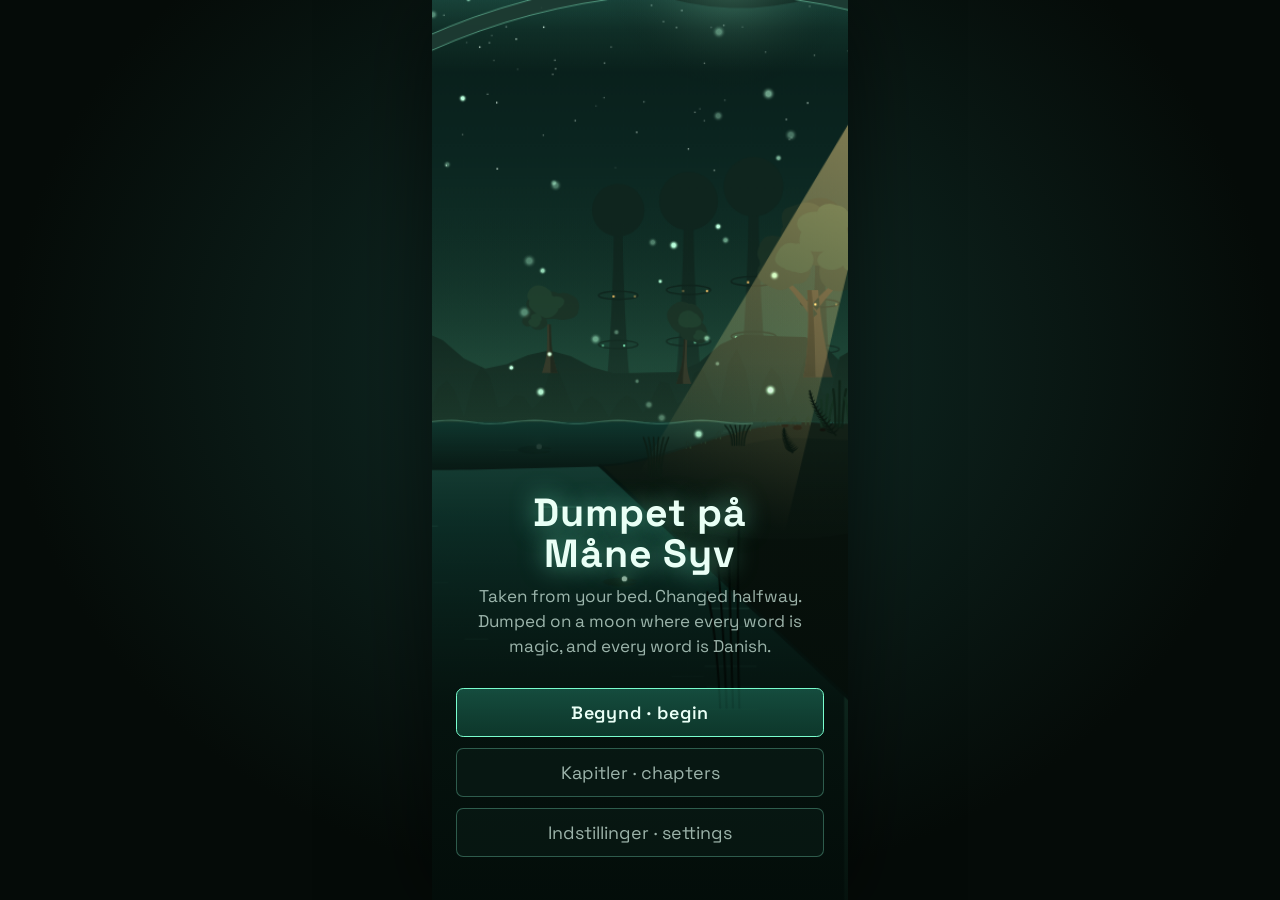
<file: ny/index.html>
<!doctype html>
<html lang="en">
<head>
<meta charset="utf-8">
<meta name="viewport" content="width=device-width, initial-scale=1, viewport-fit=cover, user-scalable=no, interactive-widget=resizes-visual">
<meta name="theme-color" content="#0b1712">
<title>Dumpet på Måne Syv</title>
<link rel="manifest" href="manifest.webmanifest">
<link rel="icon" href="icon.svg">
<link rel="stylesheet" href="css/game.css">
</head>
<body>
<div id="app">
  <div id="stage">
    <canvas id="cv" aria-label="The game world" role="img"></canvas>
    <div id="ui">
      <div id="hud" hidden>
        <button id="bMenu" class="hb" aria-label="Menu"><span></span><span></span><span></span></button>
        <div id="where"></div>
        <div id="kraft" title="Ordkraft: word power"><b>ORDKRAFT</b><i><u></u></i></div>
        <button id="bBook" class="hb txt" aria-label="Word book">Ord</button>
      </div>
      <div id="goal" hidden></div>
      <button id="here" class="go" hidden>Her ▸</button>
      <div id="pad" hidden>
        <button id="pL" aria-label="Walk left">◀</button><button id="pR" aria-label="Walk right">▶</button><button id="pJ" aria-label="Jump">▲</button>
      </div>
      <div id="wordpop" hidden></div>
      <div id="panel" hidden></div>
      <div id="sheet" hidden></div>
      <div id="gl" hidden></div>
      <div id="tip" hidden></div>
      <div id="title" hidden></div>
      <div id="modal" hidden></div>
    </div>
  </div>
</div>
<script src="js/art.js"></script>
<script src="js/engine.js"></script>
<script src="js/world.js"></script>
<script src="js/games.js"></script>
<script src="js/games2.js"></script>
<script src="js/k1a1.js"></script>
<script src="js/k1a2.js"></script>
<script src="js/k1a3.js"></script>
<script>
  if ('serviceWorker' in navigator) navigator.serviceWorker.register('sw.js').catch(() => {});
  E.boot();
</script>
</body>
</html>
</file>
<file: ny/css/game.css>
@font-face { font-family: "Space Grotesk"; src: url(../fonts/space-grotesk-latin-400-normal.woff2) format("woff2"); font-weight: 400; font-display: swap; }
@font-face { font-family: "Space Grotesk"; src: url(../fonts/space-grotesk-latin-500-normal.woff2) format("woff2"); font-weight: 500; font-display: swap; }
@font-face { font-family: "Space Grotesk"; src: url(../fonts/space-grotesk-latin-600-normal.woff2) format("woff2"); font-weight: 600; font-display: swap; }
@font-face { font-family: "Space Grotesk"; src: url(../fonts/space-grotesk-latin-700-normal.woff2) format("woff2"); font-weight: 700; font-display: swap; }
@font-face { font-family: "Fraunces"; src: url(../fonts/fraunces-latin-400-italic.woff2) format("woff2"); font-style: italic; font-weight: 400; font-display: swap; }

:root {
  --s: 1;
  --ink: #eafff6;
  --ink2: rgba(214, 240, 228, .72);
  --dim: rgba(190, 225, 210, .5);
  --teal: #7affcf;
  --teal2: #2fd9a8;
  --amber: #ffd38a;
  --bad: #ff9a6a;
  --glass: rgba(8, 26, 21, .86);
  --glass2: rgba(16, 46, 40, .9);
  --line: rgba(140, 255, 215, .55);
}
* { box-sizing: border-box; -webkit-tap-highlight-color: transparent; }
html, body { margin: 0; height: 100%; background: #06100c; overflow: hidden; }
body { font-family: "Space Grotesk", system-ui, sans-serif; color: var(--ink); overscroll-behavior: none; touch-action: manipulation; }
button { font: inherit; color: inherit; cursor: pointer; }
#app { position: fixed; inset: 0; display: grid; place-items: center; background: radial-gradient(ellipse at 50% 40%, #12302a, #050b08 70%); }
#stage { position: relative; width: 390px; height: 844px; overflow: hidden; box-shadow: 0 0 80px rgba(0, 0, 0, .6); }
#cv { position: absolute; inset: 0; width: 100%; height: 100%; display: block; }
#ui { position: absolute; inset: 0; font-size: calc(16px * var(--s)); pointer-events: none; }
#ui > * { pointer-events: auto; }
[hidden] { display: none !important; }

/* ---------- HUD */
#hud { position: absolute; top: 0; left: 0; right: 0; display: flex; align-items: center; gap: .5em; padding: max(.6em, env(safe-area-inset-top)) .7em .5em; background: linear-gradient(rgba(4, 12, 9, .7), rgba(4, 12, 9, 0)); }
.hb { min-width: 2.75em; height: 2.75em; border: 1px solid var(--line); background: rgba(6, 20, 16, .7); border-radius: .5em; display: grid; place-items: center; padding: 0 .6em; }
.hb span { display: block; width: 1.1em; height: 2px; background: var(--ink); margin: 2px 0; }
#bMenu { display: flex; flex-direction: column; justify-content: center; }
.hb.txt { font-weight: 600; font-size: .85em; letter-spacing: .06em; }
#where { flex: 1; font-size: .72em; letter-spacing: .08em; text-transform: uppercase; color: var(--ink2); white-space: nowrap; overflow: hidden; text-overflow: ellipsis; }
#kraft { width: 7.6em; white-space: nowrap; font-size: .62em; color: var(--teal); letter-spacing: .1em; }
#kraft b { display: block; font-weight: 600; margin-bottom: .3em; }
#kraft i { display: block; height: .55em; border: 1px solid var(--line); border-radius: 1em; overflow: hidden; }
#kraft u { display: block; height: 100%; width: 0; background: linear-gradient(90deg, var(--teal2), var(--teal)); box-shadow: 0 0 10px var(--teal); transition: width .6s; }

/* ---------- the panel */
#panel { position: absolute; left: .6em; right: .6em; bottom: max(.7em, env(safe-area-inset-bottom)); max-height: 62%; overflow-y: auto; padding: 1em 1.05em .9em; background: var(--glass); border-radius: .5em; backdrop-filter: blur(6px); -webkit-backdrop-filter: blur(6px); box-shadow: 0 0 24px rgba(0, 0, 0, .45); }
#panel::before, #panel::after, #sheet .card::before, #sheet .card::after { content: ""; position: absolute; width: 1.1em; height: 1.1em; border: 2px solid var(--teal); pointer-events: none; }
#panel::before, #sheet .card::before { left: -1px; top: -1px; border-right: 0; border-bottom: 0; border-radius: .5em 0 0 0; }
#panel::after, #sheet .card::after { right: -1px; bottom: -1px; border-left: 0; border-top: 0; border-radius: 0 0 .5em 0; }
#panel.night { box-shadow: 0 0 24px rgba(125, 255, 176, .25); }
.pop { animation: pop .35s ease-out both; }
@keyframes pop { from { opacity: 0; transform: translateY(.4em); } }
.who { font-size: .72em; font-weight: 600; letter-spacing: .14em; text-transform: uppercase; color: var(--teal); margin: 0 0 .35em; display: flex; align-items: center; gap: .5em; }
.who small { font-weight: 400; letter-spacing: .04em; text-transform: none; color: var(--dim); }
.alien .who { color: var(--amber); }
.da { font-size: 1.28em; line-height: 1.32; margin: 0 0 .3em; font-weight: 500; }
.enl { font-size: 1.05em; line-height: 1.4; margin: 0 0 .3em; color: #fff3df; }
.trans { font-size: .9em; color: var(--ink2); margin: .2em 0 .4em; font-style: italic; }
.think { font-family: "Fraunces", Georgia, serif; font-style: italic; color: #e8dcc0; font-size: 1.02em; line-height: 1.42; margin: .35em 0; }
.think .q { font-style: normal; color: #f3e6c4; }
.think::before { content: "You think: "; color: var(--amber); font-style: normal; font-family: "Space Grotesk", sans-serif; font-size: .78em; letter-spacing: .05em; text-transform: uppercase; }
.narr { color: var(--ink2); line-height: 1.45; margin: .35em 0; font-size: .98em; }
.narr b { color: var(--ink); }
.tools { display: flex; gap: .45em; margin: .2em 0 .1em; }
.mini { border: 1px solid var(--line); background: rgba(20, 60, 50, .6); border-radius: 2em; padding: .25em .75em; font-size: .78em; color: var(--teal); }
.row { display: flex; gap: .55em; flex-wrap: wrap; margin-top: .7em; align-items: center; }
.row.end { justify-content: flex-end; }
.go { border: 1px solid var(--teal); background: linear-gradient(rgba(60, 220, 180, .28), rgba(30, 140, 110, .3)); border-radius: .4em; padding: .62em 1.1em; font-weight: 600; letter-spacing: .04em; min-height: 2.75em; }
.go.next { margin-left: auto; display: block; min-width: 4.4em; }
.ghost { border: 1px solid rgba(140, 255, 215, .3); background: rgba(10, 30, 25, .5); border-radius: .4em; padding: .55em .9em; min-height: 2.75em; color: var(--ink2); }
.opts { display: grid; gap: .5em; margin-top: .6em; }
.opts button { text-align: left; border: 1px solid var(--line); background: rgba(16, 46, 40, .7); border-radius: .45em; padding: .7em .9em; line-height: 1.3; min-height: 2.75em; }
.opts button:active, .go:active, .chip:active { transform: scale(.98); }
.opts button.right { border-color: var(--teal); background: rgba(60, 220, 180, .25); }
.opts button.wrong { border-color: var(--bad); background: rgba(255, 140, 90, .18); }
.opts button[lang=da] { font-size: 1.08em; }

/* tappable Danish words */
[data-w] { cursor: pointer; border-bottom: 1px dotted rgba(122, 255, 207, .35); padding: .18em 0; -webkit-tap-highlight-color: rgba(122, 255, 207, .18); }
[data-w].new { color: #bff7e4; border-bottom: 1px dashed var(--teal); }
#gl { position: absolute; z-index: 30; max-width: 15em; padding: .6em .75em; background: #0e2a22; border: 1px solid var(--teal); border-radius: .45em; box-shadow: 0 6px 24px rgba(0, 0, 0, .5); font-size: .9em; line-height: 1.35; }
#gl b { font-size: 1.1em; margin-right: .4em; }
#gl .n { color: var(--dim); font-size: .85em; margin-top: .25em; }
#tip { position: absolute; top: 4.4em; left: 50%; transform: translateX(-50%); max-width: 90%; background: rgba(8, 26, 21, .95); border: 1px solid var(--line); border-radius: .5em; padding: .55em .9em; font-size: .88em; z-index: 40; text-align: center; }

/* composing an answer */
.ask { margin-bottom: .5em; }
.slot { min-height: 2.9em; border: 1px dashed rgba(140, 255, 215, .4); border-radius: .45em; padding: .35em; display: flex; flex-wrap: wrap; gap: .35em; align-items: center; }
.slot .ph { color: var(--dim); font-size: .85em; padding: 0 .3em; }
.chips { display: flex; flex-wrap: wrap; gap: .4em; margin-top: .55em; }
.chip { border: 1px solid rgba(140, 255, 215, .45); background: rgba(20, 60, 50, .75); border-radius: .4em; padding: .42em .7em; font-size: 1em; min-height: 2.4em; }
.chip.used { opacity: .3; }
.chip.hot { border-color: var(--amber); }
.tools2 { display: flex; gap: .45em; margin-top: .6em; flex-wrap: wrap; }
.tools2 button { flex: 1; min-width: 4em; }
.write { width: 100%; margin-top: .55em; font: inherit; font-size: 1.05em; color: var(--ink); background: rgba(4, 16, 12, .8); border: 1px solid var(--line); border-radius: .4em; padding: .6em .7em; }
textarea.write { min-height: 7.5em; resize: vertical; line-height: 1.4; }
.mine { margin: 0 0 .55em; padding: .45em .7em; border-left: 3px solid var(--amber); background: rgba(255, 211, 138, .07); border-radius: 0 .4em .4em 0; }
.mine .who { color: var(--amber); }
.mine .da { font-size: 1.1em; }
.fb { margin: .5em 0 .2em; padding: .5em .7em; border-radius: .4em; background: rgba(60, 220, 180, .12); border: 1px solid rgba(60, 220, 180, .4); }
.fb.bad { background: rgba(255, 140, 90, .1); border-color: rgba(255, 140, 90, .45); }
.gain { color: var(--teal); font-size: .82em; margin: .3em 0 0; }

/* ---------- full sheets: games, menu, word book */
#sheet { position: absolute; inset: 0; z-index: 20; display: flex; flex-direction: column; justify-content: flex-end; padding: 4.2em .6em max(.7em, env(safe-area-inset-bottom)); }
#sheet.mid { justify-content: center; }
#sheet.dim { background: rgba(2, 8, 6, .55); }
#sheet .card { position: relative; background: var(--glass); border-radius: .5em; padding: 1em 1.05em; max-height: 100%; overflow-y: auto; backdrop-filter: blur(6px); -webkit-backdrop-filter: blur(6px); }
.lab { font-size: .7em; letter-spacing: .14em; text-transform: uppercase; color: var(--teal); margin: 0 0 .4em; font-weight: 600; display: flex; justify-content: space-between; gap: 1em; }
.lab span { color: var(--dim); font-weight: 400; }
.h { font-size: 1.25em; font-weight: 600; margin: .1em 0 .4em; }
.meter { height: .4em; border-radius: 1em; background: rgba(140, 255, 215, .15); overflow: hidden; margin: .4em 0 .6em; }
.meter i { display: block; height: 100%; background: linear-gradient(90deg, var(--amber), var(--bad)); transition: width .1s linear; }
.big { font-size: 1.6em; font-weight: 600; text-align: center; margin: .3em 0; }
.center { text-align: center; }
.hint { color: var(--dim); font-size: .85em; line-height: 1.4; }
.pill { display: inline-block; padding: .1em .55em; border-radius: 1em; border: 1px solid var(--line); font-size: .78em; color: var(--teal); }
.forge { display: grid; grid-template-columns: repeat(3, 1fr); gap: .5em; margin-top: .7em; }
.forge button { min-height: 4.4em; border: 1px solid var(--line); background: rgba(16, 46, 40, .75); border-radius: .5em; font-weight: 600; font-size: 1.05em; line-height: 1.2; padding: .4em; }
.forge button small { display: block; font-weight: 400; font-size: .7em; color: var(--dim); margin-top: .2em; }
.card .verb { font-size: 2em; text-align: center; font-weight: 600; margin: .3em 0 .1em; letter-spacing: .02em; }
.shards { display: flex; gap: .3em; justify-content: center; margin: .3em 0; }
.shards i { width: 1.1em; height: 1.4em; clip-path: polygon(50% 0, 100% 40%, 70% 100%, 30% 100%, 0 40%); background: rgba(140, 255, 215, .18); }
.shards i.on { background: var(--teal); box-shadow: 0 0 10px var(--teal); }
.memory { border: 1px solid rgba(255, 211, 138, .5); background: rgba(255, 211, 138, .07); border-radius: .5em; padding: .7em .8em; margin: .5em 0; }
.memory .who { color: var(--amber); }
.scroll { background: #e8dcbc; color: #3a2a1c; border-radius: .3em; padding: .9em 1em; font-size: 1.02em; line-height: 1.5; box-shadow: inset 0 0 30px rgba(90, 60, 20, .25); }
.scroll [data-w] { border-bottom-color: rgba(90, 60, 30, .4); }
.scroll [data-w].new { color: #1e5a46; border-bottom-color: #2f7a6a; }
.scroll h4 { margin: 0 0 .3em; font-size: .78em; letter-spacing: .1em; color: #8a5a36; text-transform: uppercase; }
.keys { display: grid; grid-template-columns: repeat(3, 1fr); gap: .5em; margin-top: .7em; }
.keys button { border: 1px solid var(--line); background: rgba(16, 46, 40, .8); border-radius: .5em; padding: .55em .3em; min-height: 4.2em; display: flex; flex-direction: column; align-items: center; gap: .3em; font-weight: 600; }
.keys svg { width: 1.6em; height: 1.6em; }
.frag { font-size: 1.25em; text-align: center; margin: .5em 0; line-height: 1.35; }
.frag .gap { display: inline-block; min-width: 5.5em; border-bottom: 2px solid var(--amber); color: var(--amber); }
.order { display: flex; flex-wrap: wrap; gap: .4em; }
.checks { list-style: none; margin: .5em 0; padding: 0; display: grid; gap: .3em; font-size: .9em; }
.checks li::before { content: "○"; margin-right: .5em; color: var(--dim); }
.checks li.ok { color: var(--teal); }
.checks li.ok::before { content: "●"; color: var(--teal); }
.act { display: grid; grid-template-columns: repeat(2, 1fr); gap: .5em; margin-top: .6em; }
.act button { min-height: 3.4em; border: 1px solid var(--line); background: rgba(16, 46, 40, .8); border-radius: .5em; font-weight: 600; font-size: 1em; }
.whisper { font-size: 1.5em; text-align: center; min-height: 1.6em; font-weight: 600; color: var(--teal); text-shadow: 0 0 12px rgba(122, 255, 207, .6); }

/* menu, title, word book */
.menu h2 { margin: .1em 0 .6em; font-size: 1.15em; }
.menu .sec { margin: .7em 0 .3em; font-size: .7em; letter-spacing: .14em; color: var(--teal); text-transform: uppercase; }
.menu button.item { display: flex; justify-content: space-between; width: 100%; text-align: left; border: 1px solid rgba(140, 255, 215, .3); background: rgba(16, 46, 40, .6); border-radius: .45em; padding: .7em .85em; margin: .35em 0; min-height: 2.9em; align-items: center; }
.menu button.item[disabled] { opacity: .4; }
.menu button.item small { color: var(--dim); }
.set { display: flex; align-items: center; justify-content: space-between; gap: 1em; margin: .55em 0; font-size: .92em; }
.set input[type=range] { flex: 1; max-width: 10em; accent-color: var(--teal2); }
.book { display: grid; gap: .25em; font-size: .95em; }
.book div { display: flex; justify-content: space-between; gap: 1em; padding: .35em .1em; border-bottom: 1px solid rgba(140, 255, 215, .12); }
.book i { color: var(--ink2); font-style: normal; text-align: right; }
#title { position: absolute; inset: 0; z-index: 25; display: flex; flex-direction: column; align-items: center; justify-content: flex-end; padding: 2em 1.4em max(2.2em, env(safe-area-inset-bottom)); background: linear-gradient(rgba(0, 0, 0, 0) 40%, rgba(2, 10, 7, .85)); text-align: center; }
#title h1 { margin: 0; font-size: 2.3em; font-weight: 700; letter-spacing: .02em; text-shadow: 0 0 24px rgba(122, 255, 207, .6); line-height: 1.05; }
#title p { color: var(--ink2); margin: .6em 0 1.4em; line-height: 1.45; }
#title .go, #title .ghost { width: 100%; margin: .3em 0; font-size: 1.05em; }
.endcard { text-align: center; padding: .6em 0; }
.endcard .h { font-size: 1.4em; }

.stones { display: grid; grid-template-columns: repeat(2, 1fr); gap: .5em; margin-top: .6em; }
.stones .st { display: flex; align-items: center; gap: .3em; border: 1px solid rgba(140, 255, 215, .3); border-radius: .6em; padding: .25em .35em .25em .2em; background: rgba(16, 46, 40, .6); transition: border-color .3s, box-shadow .3s; }
.stones .st.on { border-color: var(--teal); box-shadow: 0 0 16px rgba(122, 255, 207, .45); }
.stones .st > button:first-child { flex: 1; min-height: 2.8em; border: 0; background: none; font-weight: 600; font-size: 1.15em; border-radius: .4em; }
.keys button span { font-size: .95em; }

/* ---------- walking */
#pad { position: absolute; left: 0; right: 0; bottom: max(1.1em, env(safe-area-inset-bottom)); display: flex; gap: .8em; padding: 0 1.1em; pointer-events: none; z-index: 5; }
#pad button { pointer-events: auto; width: 4.4em; height: 4.4em; border-radius: 50%; border: 1.5px solid var(--line); background: rgba(6, 20, 16, .55); backdrop-filter: blur(4px); -webkit-backdrop-filter: blur(4px); font-size: 1.05em; color: var(--ink); touch-action: none; user-select: none; -webkit-user-select: none; -webkit-touch-callout: none; }
#pad button.down { background: rgba(60, 220, 180, .35); border-color: var(--teal); }
#pad #pJ { margin-left: auto; }
#here { position: absolute; bottom: calc(max(1.3em, env(safe-area-inset-bottom)) + 6.1em); white-space: nowrap; left: 50%; transform: translateX(-50%); z-index: 6; padding: .7em 1.3em; animation: popc .35s ease-out; }
@keyframes popc { from { opacity: 0; transform: translate(-50%, .4em); } }
#goal { position: absolute; bottom: calc(max(1.3em, env(safe-area-inset-bottom)) + 6.4em); left: 50%; transform: translateX(-50%); max-width: 86%; padding: .45em .9em; border-radius: 2em; background: rgba(6, 20, 16, .62); border: 1px solid rgba(140, 255, 215, .35); font-size: .82em; color: var(--ink2); text-align: center; pointer-events: none; }
#wordpop { position: absolute; top: 34%; left: 50%; transform: translate(-50%, -50%); padding: .6em 1.1em; border-radius: .6em; background: rgba(8, 30, 24, .85); border: 1px solid var(--teal); text-align: center; pointer-events: none; z-index: 6; box-shadow: 0 0 24px rgba(122, 255, 207, .35); }
#wordpop b { display: block; font-size: 1.5em; color: #eafff6; text-shadow: 0 0 12px rgba(122, 255, 207, .7); }
#wordpop span { font-size: .85em; color: var(--ink2); }
#wordpop.show { animation: wp 2.6s ease-out both; }
@keyframes wp { 0% { opacity: 0; transform: translate(-50%, -30%) scale(.9); } 12% { opacity: 1; transform: translate(-50%, -50%) scale(1); } 80% { opacity: 1; } 100% { opacity: 0; transform: translate(-50%, -70%); } }
/* ---------- menus on their own layer */
#modal { position: absolute; inset: 0; z-index: 35; display: flex; flex-direction: column; justify-content: center; padding: 4.2em .6em max(.7em, env(safe-area-inset-bottom)); background: rgba(2, 8, 6, .6); }
#modal .card { position: relative; background: var(--glass); border-radius: .5em; padding: 1em 1.05em; max-height: 100%; overflow-y: auto; backdrop-filter: blur(6px); -webkit-backdrop-filter: blur(6px); }
#modal .card::before, #modal .card::after { content: ""; position: absolute; width: 1.1em; height: 1.1em; border: 2px solid var(--teal); pointer-events: none; }
#modal .card::before { left: -1px; top: -1px; border-right: 0; border-bottom: 0; border-radius: .5em 0 0 0; }
#modal .card::after { right: -1px; bottom: -1px; border-left: 0; border-top: 0; border-radius: 0 0 .5em 0; }
/* the keyboard pushes the answer panel up instead of covering it */
#panel, #sheet { margin-bottom: var(--kb, 0px); }

/* the microphone is open: speak now */
button.rec { border-color: #ff8a7a !important; color: #ffd6cf !important; box-shadow: 0 0 0 2px rgba(255, 138, 122, .35), 0 0 18px rgba(255, 138, 122, .35); animation: recp 1.1s ease-in-out infinite; }
@keyframes recp { 50% { box-shadow: 0 0 0 4px rgba(255, 138, 122, .15), 0 0 26px rgba(255, 138, 122, .5); } }

/* what the phone heard you say */
.heard { text-align: center; margin: .55em 0 .2em; line-height: 1.45; color: #e8f6ee; }
.heard .k { color: var(--amber); font-size: .74em; letter-spacing: .06em; text-transform: uppercase; margin-right: .35em; }
.heard .sub { font-size: .86em; opacity: .8; }

/* where does the little word go? */
.place { font-size: 1.2em; text-align: center; line-height: 2.1; margin: .5em 0; }
.place .pw { margin: 0 .05em; }
.place .pg { display: inline-block; width: 1.5em; height: 1.6em; line-height: 1; vertical-align: middle; border: 1px dashed rgba(255, 211, 138, .55); background: rgba(255, 211, 138, .08); color: var(--amber); border-radius: .35em; padding: 0; font-size: .8em; margin: 0 .12em; }
.chipw { display: inline-block; border: 1px solid var(--amber); color: var(--amber); border-radius: .35em; padding: 0 .4em; }
/* which word carries the stress? */
.stress { display: flex; flex-wrap: wrap; justify-content: center; gap: .4em; margin: .6em 0; }
.stress button { border: 1px solid var(--line); background: rgba(16, 46, 40, .75); border-radius: .4em; padding: .45em .65em; font-size: 1.1em; min-height: 2.6em; }
b.str { color: var(--amber); text-decoration: underline; text-underline-offset: .2em; }
/* the hero's notebook */
.note { background: #f1e6c8; color: #2a2016; border-radius: .4em; padding: .6em .8em; margin: .3em 0 .6em; font-family: "Fraunces", Georgia, serif; box-shadow: inset 0 0 0 1px rgba(90, 60, 30, .25); }
.note .nt { font-style: italic; margin: 0 0 .3em; color: #6a4a2a; }
.note .nr { display: flex; justify-content: space-between; gap: .8em; padding: .25em 0; border-bottom: 1px dashed rgba(90, 60, 30, .25); font-size: .92em; }
.note .nr b { font-family: "Space Grotesk", sans-serif; font-weight: 600; color: #1e5a46; text-align: right; }
.note .nr:not(.on) b { color: rgba(90, 60, 30, .45); }
.note [data-w] { border-bottom-color: rgba(90, 60, 30, .4); }
.note [data-w].new { color: #1e5a46; }
/* the crystal meter */
.cmeter { text-align: center; }
.mbar { height: .9em; border-radius: .5em; background: rgba(140, 255, 215, .12); overflow: hidden; margin: .6em 0; box-shadow: inset 0 0 0 1px rgba(140, 255, 215, .35); }
.mbar i { display: block; height: 100%; background: linear-gradient(90deg, #2fd9a8, #bff7e4); box-shadow: 0 0 12px #2fd9a8; transition: width .35s; }
.mnum { font-size: 2em; font-weight: 600; color: var(--teal); margin: .2em 0; text-shadow: 0 0 14px rgba(122, 255, 207, .6); }
</file>
